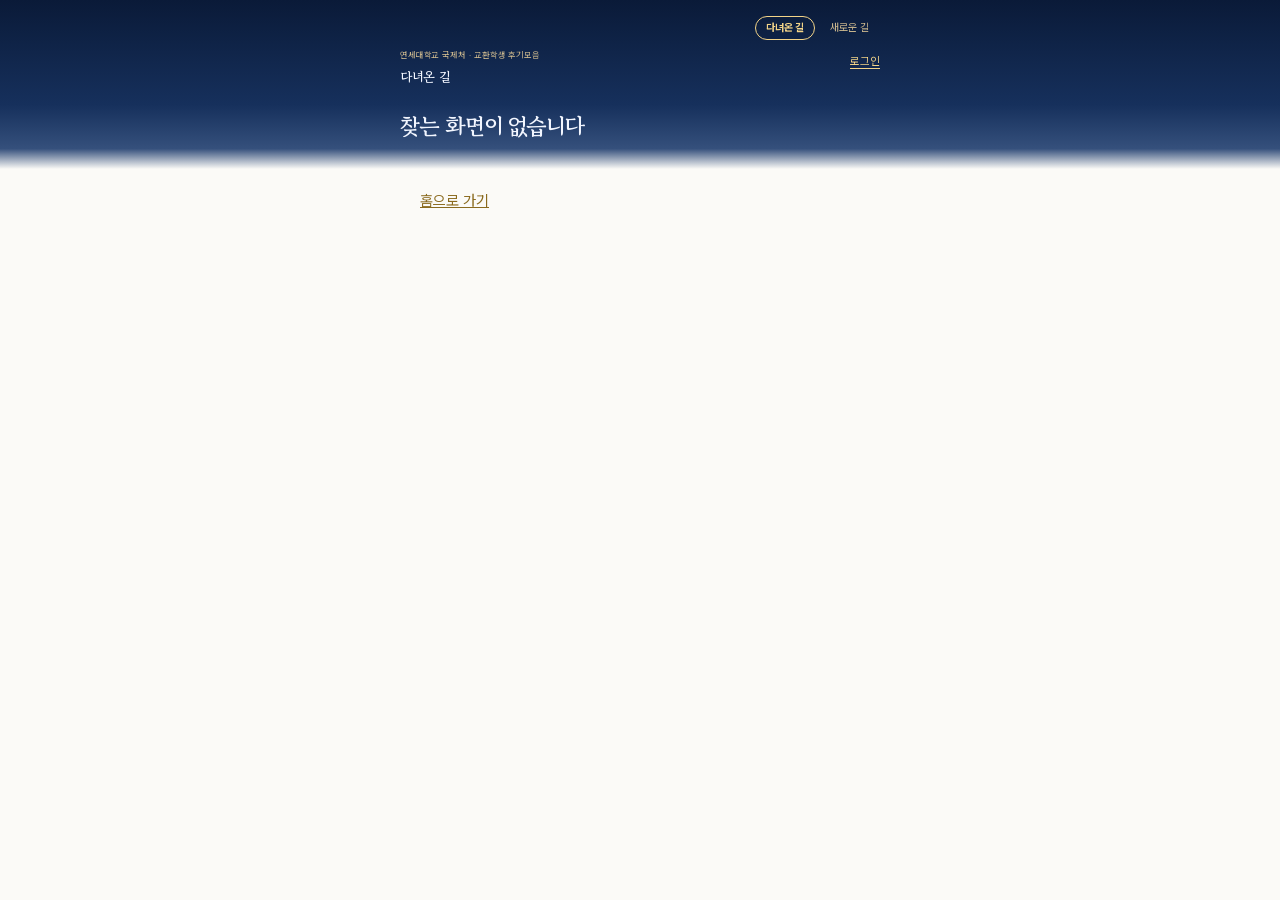
<file: reviews/index.html>
<!doctype html>
<html lang="ko">
  <head>
    <meta charset="utf-8" />
    <meta name="viewport" content="width=device-width, initial-scale=1" />
    <meta name="theme-color" content="#0A1A38" />
    <!-- 글꼴은 npm 패키지에서 온다(main.jsx 가 import 하고 Vite 가 woff2 까지 번들에
         넣는다). 바깥을 부르지 않으므로 학생의 접속 기록이 글꼴 서버로 가지 않는다.
         20261006: 여기 있던 <link href="./fonts/fonts.css"> 를 지웠다 — 같은 고운바탕을
         npm 과 자체 호스팅 두 곳에서 부르고 있었다(@font-face 190개 × 2, woff2 3.5MB 중복). -->
    <title>다녀온 길 · 연세대학교 국제처</title>
    <script type="module" crossorigin src="/reviews/assets/index-BJJRf7S7.js"></script>
    <link rel="stylesheet" crossorigin href="/reviews/assets/index-DB7XU8Qe.css">
  </head>
  <body>
    <div id="root"></div>
  </body>
</html>
</file>
<file: reviews/assets/index-DB7XU8Qe.css>
@font-face{font-family:Pretendard Variable;font-style:normal;font-display:swap;font-weight:45 920;src:url(/reviews/assets/PretendardVariable.subset.0-BHUkWNFR.woff2)format("woff2-variations");unicode-range:U+F9CA-FA0B,U+FF03-FF05,U+FF07,U+FF0A-FF0B,U+FF0D-FF19,U+FF1B,U+FF1D,U+FF20-FF5B,U+FF5D,U+FFE0-FFE3,U+FFE5-FFE6}@font-face{font-family:Pretendard Variable;font-style:normal;font-display:swap;font-weight:45 920;src:url(/reviews/assets/PretendardVariable.subset.1-C-__qv6_.woff2)format("woff2-variations");unicode-range:U+D723-D728,U+D72A-D733,U+D735-D748,U+D74A-D74F,U+D752-D753,U+D755-D757,U+D75A-D75F,U+D762-D764,U+D766-D768,U+D76A-D76B,U+D76D-D76F,U+D771-D787,U+D789-D78B,U+D78D-D78F,U+D791-D797,U+D79A,U+D79C,U+D79E-D7A3,U+F900-F909,U+F90B-F92E}@font-face{font-family:Pretendard Variable;font-style:normal;font-display:swap;font-weight:45 920;src:url(/reviews/assets/PretendardVariable.subset.2-dCZkyKLw.woff2)format("woff2-variations");unicode-range:U+D679-D68B,U+D68E-D69E,U+D6A0,U+D6A2-D6A7,U+D6A9-D6C3,U+D6C6-D6C7,U+D6C9-D6CB,U+D6CD-D6D3,U+D6D5-D6D6,U+D6D8-D6E3,U+D6E5-D6E7,U+D6E9-D6FB,U+D6FD-D717,U+D719-D71F,U+D721-D722}@font-face{font-family:Pretendard Variable;font-style:normal;font-display:swap;font-weight:45 920;src:url(/reviews/assets/PretendardVariable.subset.3-Dqw33sf4.woff2)format("woff2-variations");unicode-range:U+D5BC-D5C7,U+D5CA-D5CB,U+D5CD-D5CF,U+D5D1-D5D7,U+D5D9-D5DA,U+D5DC,U+D5DE-D5E3,U+D5E6-D5E7,U+D5E9-D5EB,U+D5ED-D5F6,U+D5F8,U+D5FA-D5FF,U+D602-D603,U+D605-D607,U+D609-D60F,U+D612-D613,U+D616-D61B,U+D61D-D637,U+D63A-D63B,U+D63D-D63F,U+D641-D647,U+D64A-D64C,U+D64E-D653,U+D656-D657,U+D659-D65B,U+D65D-D666,U+D668,U+D66A-D678}@font-face{font-family:Pretendard Variable;font-style:normal;font-display:swap;font-weight:45 920;src:url(/reviews/assets/PretendardVariable.subset.4-Bvh2YGoc.woff2)format("woff2-variations");unicode-range:U+D507,U+D509-D50B,U+D50D-D513,U+D515-D53B,U+D53E-D53F,U+D541-D543,U+D545-D54C,U+D54E,U+D550,U+D552-D557,U+D55A-D55B,U+D55D-D55F,U+D561-D564,U+D566-D567,U+D56A,U+D56C,U+D56E-D573,U+D576-D577,U+D579-D583,U+D585-D586,U+D58A-D5A4,U+D5A6-D5BB}@font-face{font-family:Pretendard Variable;font-style:normal;font-display:swap;font-weight:45 920;src:url(/reviews/assets/PretendardVariable.subset.5-K_MNGNCe.woff2)format("woff2-variations");unicode-range:U+D464-D477,U+D47A-D47B,U+D47D-D47F,U+D481-D487,U+D489-D48A,U+D48C,U+D48E-D4E7,U+D4E9-D503,U+D505-D506}@font-face{font-family:Pretendard Variable;font-style:normal;font-display:swap;font-weight:45 920;src:url(/reviews/assets/PretendardVariable.subset.6-Bxhohlcm.woff2)format("woff2-variations");unicode-range:U+D3BF-D3C7,U+D3CA-D3CF,U+D3D1-D3EB,U+D3EE-D3EF,U+D3F1-D3F3,U+D3F5-D3FB,U+D3FD-D400,U+D402-D45B,U+D45D-D463}@font-face{font-family:Pretendard Variable;font-style:normal;font-display:swap;font-weight:45 920;src:url(/reviews/assets/PretendardVariable.subset.7-E2HaA55t.woff2)format("woff2-variations");unicode-range:U+D2FF,U+D302-D304,U+D306-D30B,U+D30F,U+D311-D313,U+D315-D31B,U+D31E,U+D322-D324,U+D326-D327,U+D32A-D32B,U+D32D-D32F,U+D331-D337,U+D339-D33C,U+D33E-D37B,U+D37E-D37F,U+D381-D383,U+D385-D38B,U+D38E-D390,U+D392-D397,U+D39A-D39B,U+D39D-D39F,U+D3A1-D3A7,U+D3A9-D3AA,U+D3AC,U+D3AE-D3B3,U+D3B5-D3B7,U+D3B9-D3BB,U+D3BD-D3BE}@font-face{font-family:Pretendard Variable;font-style:normal;font-display:swap;font-weight:45 920;src:url(/reviews/assets/PretendardVariable.subset.8-CRbJhhyA.woff2)format("woff2-variations");unicode-range:U+D257-D27F,U+D281-D29B,U+D29D-D29F,U+D2A1-D2AB,U+D2AD-D2B7,U+D2BA-D2BB,U+D2BD-D2BF,U+D2C1-D2C7,U+D2C9-D2EF,U+D2F2-D2F3,U+D2F5-D2F7,U+D2F9-D2FE}@font-face{font-family:Pretendard Variable;font-style:normal;font-display:swap;font-weight:45 920;src:url(/reviews/assets/PretendardVariable.subset.9-Btb3bmS6.woff2)format("woff2-variations");unicode-range:U+D1B4,U+D1B6-D1F3,U+D1F5-D22B,U+D22E-D22F,U+D231-D233,U+D235-D23B,U+D23D-D240,U+D242-D256}@font-face{font-family:Pretendard Variable;font-style:normal;font-display:swap;font-weight:45 920;src:url(/reviews/assets/PretendardVariable.subset.10-DzSWztS8.woff2)format("woff2-variations");unicode-range:U+D105-D12F,U+D132-D133,U+D135-D137,U+D139-D13F,U+D141-D142,U+D144,U+D146-D14B,U+D14E-D14F,U+D151-D153,U+D155-D15B,U+D15E-D187,U+D189-D19F,U+D1A2-D1A3,U+D1A5-D1A7,U+D1A9-D1AF,U+D1B2-D1B3}@font-face{font-family:Pretendard Variable;font-style:normal;font-display:swap;font-weight:45 920;src:url(/reviews/assets/PretendardVariable.subset.11-CqVmlKJn.woff2)format("woff2-variations");unicode-range:U+D04B-D04F,U+D051-D057,U+D059-D06B,U+D06D-D06F,U+D071-D073,U+D075-D07B,U+D07E-D0A3,U+D0A6-D0A7,U+D0A9-D0AB,U+D0AD-D0B3,U+D0B6,U+D0B8,U+D0BA-D0BF,U+D0C2-D0C3,U+D0C5-D0C7,U+D0C9-D0CF,U+D0D2,U+D0D6-D0DB,U+D0DE-D0DF,U+D0E1-D0E3,U+D0E5-D0EB,U+D0EE-D0F0,U+D0F2-D104}@font-face{font-family:Pretendard Variable;font-style:normal;font-display:swap;font-weight:45 920;src:url(/reviews/assets/PretendardVariable.subset.12-BHuZSgT0.woff2)format("woff2-variations");unicode-range:U+CFA2-CFC3,U+CFC5-CFDF,U+CFE2-CFE3,U+CFE5-CFE7,U+CFE9-CFF4,U+CFF6-CFFB,U+CFFD-CFFF,U+D001-D003,U+D005-D017,U+D019-D033,U+D036-D037,U+D039-D03B,U+D03D-D04A}@font-face{font-family:Pretendard Variable;font-style:normal;font-display:swap;font-weight:45 920;src:url(/reviews/assets/PretendardVariable.subset.13-C42mj_j2.woff2)format("woff2-variations");unicode-range:U+CEF0-CEF3,U+CEF6,U+CEF9-CEFF,U+CF01-CF03,U+CF05-CF07,U+CF09-CF0F,U+CF11-CF12,U+CF14-CF1B,U+CF1D-CF1F,U+CF21-CF2F,U+CF31-CF53,U+CF56-CF57,U+CF59-CF5B,U+CF5D-CF63,U+CF66,U+CF68,U+CF6A-CF6F,U+CF71-CF84,U+CF86-CF8B,U+CF8D-CFA1}@font-face{font-family:Pretendard Variable;font-style:normal;font-display:swap;font-weight:45 920;src:url(/reviews/assets/PretendardVariable.subset.14-Bl512uUX.woff2)format("woff2-variations");unicode-range:U+CE3C-CE57,U+CE5A-CE5B,U+CE5D-CE5F,U+CE61-CE67,U+CE6A,U+CE6C,U+CE6E-CE73,U+CE76-CE77,U+CE79-CE7B,U+CE7D-CE83,U+CE85-CE88,U+CE8A-CE8F,U+CE91-CE93,U+CE95-CE97,U+CE99-CE9F,U+CEA2,U+CEA4-CEAB,U+CEAD-CEE3,U+CEE6-CEE7,U+CEE9-CEEB,U+CEED-CEEF}@font-face{font-family:Pretendard Variable;font-style:normal;font-display:swap;font-weight:45 920;src:url(/reviews/assets/PretendardVariable.subset.15-D04iXIE3.woff2)format("woff2-variations");unicode-range:U+CD92-CD93,U+CD96-CD97,U+CD99-CD9B,U+CD9D-CDA3,U+CDA6-CDA8,U+CDAA-CDAF,U+CDB1-CDC3,U+CDC5-CDCB,U+CDCD-CDE7,U+CDE9-CE03,U+CE05-CE1F,U+CE22-CE34,U+CE36-CE3B}@font-face{font-family:Pretendard Variable;font-style:normal;font-display:swap;font-weight:45 920;src:url(/reviews/assets/PretendardVariable.subset.16-BQUnS2GX.woff2)format("woff2-variations");unicode-range:U+CCEF-CD07,U+CD0A-CD0B,U+CD0D-CD1A,U+CD1C,U+CD1E-CD2B,U+CD2D-CD5B,U+CD5D-CD77,U+CD79-CD91}@font-face{font-family:Pretendard Variable;font-style:normal;font-display:swap;font-weight:45 920;src:url(/reviews/assets/PretendardVariable.subset.17-BfZSA-Xc.woff2)format("woff2-variations");unicode-range:U+CC3F-CC43,U+CC46-CC47,U+CC49-CC4B,U+CC4D-CC53,U+CC55-CC58,U+CC5A-CC5F,U+CC61-CC97,U+CC9A-CC9B,U+CC9D-CC9F,U+CCA1-CCA7,U+CCAA,U+CCAC,U+CCAE-CCB3,U+CCB6-CCB7,U+CCB9-CCBB,U+CCBD-CCCF,U+CCD1-CCE3,U+CCE5-CCEE}@font-face{font-family:Pretendard Variable;font-style:normal;font-display:swap;font-weight:45 920;src:url(/reviews/assets/PretendardVariable.subset.18-CwAxMC3C.woff2)format("woff2-variations");unicode-range:U+CB91-CBD3,U+CBD5-CBE3,U+CBE5-CC0B,U+CC0E-CC0F,U+CC11-CC13,U+CC15-CC1B,U+CC1D-CC20,U+CC23-CC27,U+CC2A-CC2B,U+CC2D,U+CC2F,U+CC31-CC37,U+CC3A,U+CC3C}@font-face{font-family:Pretendard Variable;font-style:normal;font-display:swap;font-weight:45 920;src:url(/reviews/assets/PretendardVariable.subset.19-CJu4Zcdo.woff2)format("woff2-variations");unicode-range:U+CAF4-CB47,U+CB4A-CB90}@font-face{font-family:Pretendard Variable;font-style:normal;font-display:swap;font-weight:45 920;src:url(/reviews/assets/PretendardVariable.subset.20-Ig1-z3n5.woff2)format("woff2-variations");unicode-range:U+CA4A-CA4B,U+CA4E-CA4F,U+CA51-CA53,U+CA55-CA5B,U+CA5D-CA60,U+CA62-CA83,U+CA85-CABB,U+CABE-CABF,U+CAC1-CAC3,U+CAC5-CACB,U+CACD-CAD0,U+CAD2,U+CAD4-CAD8,U+CADA-CAF3}@font-face{font-family:Pretendard Variable;font-style:normal;font-display:swap;font-weight:45 920;src:url(/reviews/assets/PretendardVariable.subset.21-yKPEdLXC.woff2)format("woff2-variations");unicode-range:U+C996-C997,U+C99A-C99C,U+C99E-C9BF,U+C9C2-C9C3,U+C9C5-C9C7,U+C9C9-C9CF,U+C9D2,U+C9D4,U+C9D7-C9D8,U+C9DB,U+C9DE-C9DF,U+C9E1-C9E3,U+C9E5-C9E6,U+C9E8-C9EB,U+C9EE-C9F0,U+C9F2-C9F7,U+C9F9-CA0B,U+CA0D-CA28,U+CA2A-CA49}@font-face{font-family:Pretendard Variable;font-style:normal;font-display:swap;font-weight:45 920;src:url(/reviews/assets/PretendardVariable.subset.22-CSqxKoOs.woff2)format("woff2-variations");unicode-range:U+C8E9-C8F4,U+C8F6-C8FB,U+C8FE-C8FF,U+C901-C903,U+C905-C90B,U+C90E-C910,U+C912-C917,U+C919-C92B,U+C92D-C94F,U+C951-C953,U+C955-C96B,U+C96D-C973,U+C975-C987,U+C98A-C98B,U+C98D-C98F,U+C991-C995}@font-face{font-family:Pretendard Variable;font-style:normal;font-display:swap;font-weight:45 920;src:url(/reviews/assets/PretendardVariable.subset.23-DK80wi0t.woff2)format("woff2-variations");unicode-range:U+C841-C84B,U+C84D-C86F,U+C872-C873,U+C875-C877,U+C879-C87F,U+C882-C884,U+C887-C88A,U+C88D-C8C3,U+C8C5-C8DF,U+C8E1-C8E8}@font-face{font-family:Pretendard Variable;font-style:normal;font-display:swap;font-weight:45 920;src:url(/reviews/assets/PretendardVariable.subset.24-CmkE8Q8D.woff2)format("woff2-variations");unicode-range:U+C779-C77B,U+C77E-C782,U+C786,U+C78B,U+C78D,U+C78F,U+C792-C793,U+C795,U+C797,U+C799-C79F,U+C7A2,U+C7A7-C7AB,U+C7AE-C7BB,U+C7BD-C7C0,U+C7C2-C7C7,U+C7C9-C7DC,U+C7DE-C7FF,U+C802-C803,U+C805-C807,U+C809,U+C80B-C80F,U+C812,U+C814,U+C817-C81B,U+C81E-C81F,U+C821-C823,U+C825-C82E,U+C830-C837,U+C839-C83B,U+C83D-C840}@font-face{font-family:Pretendard Variable;font-style:normal;font-display:swap;font-weight:45 920;src:url(/reviews/assets/PretendardVariable.subset.25-CsoWBIZB.woff2)format("woff2-variations");unicode-range:U+C6BB-C6BF,U+C6C2,U+C6C4,U+C6C6-C6CB,U+C6CE-C6CF,U+C6D1-C6D3,U+C6D5-C6DB,U+C6DD-C6DF,U+C6E1-C6E7,U+C6E9-C6EB,U+C6ED-C6EF,U+C6F1-C6F8,U+C6FA-C703,U+C705-C707,U+C709-C70B,U+C70D-C716,U+C718,U+C71A-C71F,U+C722-C723,U+C725-C727,U+C729-C734,U+C736-C73B,U+C73E-C73F,U+C741-C743,U+C745-C74B,U+C74E-C750,U+C752-C757,U+C759-C773,U+C776-C777}@font-face{font-family:Pretendard Variable;font-style:normal;font-display:swap;font-weight:45 920;src:url(/reviews/assets/PretendardVariable.subset.26-Sozl8dw8.woff2)format("woff2-variations");unicode-range:U+C5F5-C5FB,U+C5FE,U+C602-C605,U+C607,U+C609-C60F,U+C611-C61A,U+C61C-C623,U+C626-C627,U+C629-C62B,U+C62D,U+C62F-C632,U+C636,U+C638,U+C63A-C63F,U+C642-C643,U+C645-C647,U+C649-C652,U+C656-C65B,U+C65D-C65F,U+C661-C663,U+C665-C677,U+C679-C67B,U+C67D-C693,U+C696-C697,U+C699-C69B,U+C69D-C6A3,U+C6A6,U+C6A8,U+C6AA-C6AF,U+C6B2-C6B3,U+C6B5-C6B7,U+C6B9-C6BA}@font-face{font-family:Pretendard Variable;font-style:normal;font-display:swap;font-weight:45 920;src:url(/reviews/assets/PretendardVariable.subset.27-CT6nuW9L.woff2)format("woff2-variations");unicode-range:U+C517-C527,U+C52A-C52B,U+C52D-C52F,U+C531-C538,U+C53A,U+C53C,U+C53E-C543,U+C546-C547,U+C54B,U+C54D-C552,U+C556,U+C55A-C55B,U+C55D,U+C55F,U+C562-C563,U+C565-C567,U+C569-C56F,U+C572,U+C574,U+C576-C57B,U+C57E-C57F,U+C581-C583,U+C585-C586,U+C588-C58B,U+C58E,U+C590,U+C592-C596,U+C599-C5B3,U+C5B6-C5B7,U+C5BA,U+C5BE-C5C3,U+C5CA-C5CB,U+C5CD,U+C5CF,U+C5D2-C5D3,U+C5D5-C5D7,U+C5D9-C5DF,U+C5E1-C5E2,U+C5E4,U+C5E6-C5EB,U+C5EF,U+C5F1-C5F3}@font-face{font-family:Pretendard Variable;font-style:normal;font-display:swap;font-weight:45 920;src:url(/reviews/assets/PretendardVariable.subset.28-CpO0Y96p.woff2)format("woff2-variations");unicode-range:U+C475-C4EF,U+C4F2-C4F3,U+C4F5-C4F7,U+C4F9-C4FF,U+C502-C50B,U+C50D-C516}@font-face{font-family:Pretendard Variable;font-style:normal;font-display:swap;font-weight:45 920;src:url(/reviews/assets/PretendardVariable.subset.29-D6hjrUWm.woff2)format("woff2-variations");unicode-range:U+C3D0-C3D7,U+C3DA-C3DB,U+C3DD-C3DE,U+C3E1-C3EC,U+C3EE-C3F3,U+C3F5-C42B,U+C42D-C463,U+C466-C474}@font-face{font-family:Pretendard Variable;font-style:normal;font-display:swap;font-weight:45 920;src:url(/reviews/assets/PretendardVariable.subset.30-CWDM1c0J.woff2)format("woff2-variations");unicode-range:U+C32B-C367,U+C36A-C36B,U+C36D-C36F,U+C371-C377,U+C37A-C37B,U+C37E-C383,U+C385-C387,U+C389-C3CF}@font-face{font-family:Pretendard Variable;font-style:normal;font-display:swap;font-weight:45 920;src:url(/reviews/assets/PretendardVariable.subset.31-CdmyZ5mm.woff2)format("woff2-variations");unicode-range:U+C26A-C26B,U+C26D-C26F,U+C271-C273,U+C275-C27B,U+C27E-C287,U+C289-C28F,U+C291-C297,U+C299-C29A,U+C29C-C2A3,U+C2A5-C2A7,U+C2A9-C2AB,U+C2AD-C2B3,U+C2B6,U+C2B8,U+C2BA-C2BB,U+C2BD-C2DB,U+C2DE-C2DF,U+C2E1-C2E2,U+C2E5-C2EA,U+C2EE,U+C2F0,U+C2F2-C2F5,U+C2F7,U+C2FA-C2FB,U+C2FD-C2FF,U+C301-C307,U+C309-C30C,U+C30E-C312,U+C315-C323,U+C325-C328,U+C32A}@font-face{font-family:Pretendard Variable;font-style:normal;font-display:swap;font-weight:45 920;src:url(/reviews/assets/PretendardVariable.subset.32-CGnFWD2i.woff2)format("woff2-variations");unicode-range:U+C1BC-C1C3,U+C1C5-C1DF,U+C1E1-C1FB,U+C1FD-C203,U+C205-C20C,U+C20E,U+C210-C217,U+C21A-C21B,U+C21D-C21E,U+C221-C227,U+C229-C22A,U+C22C,U+C22E,U+C230,U+C233-C24F,U+C251-C257,U+C259-C269}@font-face{font-family:Pretendard Variable;font-style:normal;font-display:swap;font-weight:45 920;src:url(/reviews/assets/PretendardVariable.subset.33--0OT__YQ.woff2)format("woff2-variations");unicode-range:U+C101-C11B,U+C11F,U+C121-C123,U+C125-C12B,U+C12E,U+C132-C137,U+C13A-C13B,U+C13D-C13F,U+C141-C147,U+C14A,U+C14C-C153,U+C155-C157,U+C159-C15B,U+C15D-C166,U+C169-C16F,U+C171-C177,U+C179-C18B,U+C18E-C18F,U+C191-C193,U+C195-C19B,U+C19D-C19E,U+C1A0,U+C1A2-C1A4,U+C1A6-C1BB}@font-face{font-family:Pretendard Variable;font-style:normal;font-display:swap;font-weight:45 920;src:url(/reviews/assets/PretendardVariable.subset.34-CaCS33Md.woff2)format("woff2-variations");unicode-range:U+C049-C057,U+C059-C05B,U+C05D-C05F,U+C061-C067,U+C069-C08F,U+C091-C0AB,U+C0AE-C0AF,U+C0B1-C0B3,U+C0B5,U+C0B7-C0BB,U+C0BE,U+C0C2-C0C7,U+C0CA-C0CB,U+C0CD-C0CF,U+C0D1-C0D7,U+C0D9-C0DA,U+C0DC,U+C0DE-C0E3,U+C0E5-C0EB,U+C0ED-C0F3,U+C0F6,U+C0F8,U+C0FA-C0FF}@font-face{font-family:Pretendard Variable;font-style:normal;font-display:swap;font-weight:45 920;src:url(/reviews/assets/PretendardVariable.subset.35-DWFYRGLp.woff2)format("woff2-variations");unicode-range:U+BFA7-BFAF,U+BFB1-BFC4,U+BFC6-BFCB,U+BFCE-BFCF,U+BFD1-BFD3,U+BFD5-BFDB,U+BFDD-C048}@font-face{font-family:Pretendard Variable;font-style:normal;font-display:swap;font-weight:45 920;src:url(/reviews/assets/PretendardVariable.subset.36-Dn5IBRQB.woff2)format("woff2-variations");unicode-range:U+BF07,U+BF09-BF3F,U+BF41-BF4F,U+BF52-BF54,U+BF56-BFA6}@font-face{font-family:Pretendard Variable;font-style:normal;font-display:swap;font-weight:45 920;src:url(/reviews/assets/PretendardVariable.subset.37-BD6FyOtY.woff2)format("woff2-variations");unicode-range:U+BE56,U+BE58,U+BE5C-BE5F,U+BE62-BE63,U+BE65-BE67,U+BE69-BE74,U+BE76-BE7B,U+BE7E-BE7F,U+BE81-BE8E,U+BE90,U+BE92-BEA7,U+BEA9-BECF,U+BED2-BED3,U+BED5-BED6,U+BED9-BEE3,U+BEE6-BF06}@font-face{font-family:Pretendard Variable;font-style:normal;font-display:swap;font-weight:45 920;src:url(/reviews/assets/PretendardVariable.subset.38-D4hu443z.woff2)format("woff2-variations");unicode-range:U+BDB0-BDD3,U+BDD5-BDEF,U+BDF1-BE0B,U+BE0D-BE0F,U+BE11-BE13,U+BE15-BE43,U+BE46-BE47,U+BE49-BE4B,U+BE4D-BE53}@font-face{font-family:Pretendard Variable;font-style:normal;font-display:swap;font-weight:45 920;src:url(/reviews/assets/PretendardVariable.subset.39-B_7wfth9.woff2)format("woff2-variations");unicode-range:U+BD03,U+BD06,U+BD08,U+BD0A-BD0F,U+BD11-BD22,U+BD25-BD47,U+BD49-BD58,U+BD5A-BD7F,U+BD82-BD83,U+BD85-BD87,U+BD8A-BD8F,U+BD91-BD92,U+BD94,U+BD96-BD98,U+BD9A-BDAF}@font-face{font-family:Pretendard Variable;font-style:normal;font-display:swap;font-weight:45 920;src:url(/reviews/assets/PretendardVariable.subset.40-BDaOfdUe.woff2)format("woff2-variations");unicode-range:U+BC4E-BC83,U+BC86-BC87,U+BC89-BC8B,U+BC8D-BC93,U+BC96,U+BC98,U+BC9B-BC9F,U+BCA2-BCA3,U+BCA5-BCA7,U+BCA9-BCB2,U+BCB4-BCBB,U+BCBE-BCBF,U+BCC1-BCC3,U+BCC5-BCCC,U+BCCE-BCD0,U+BCD2-BCD4,U+BCD6-BCF3,U+BCF7,U+BCF9-BCFB,U+BCFD-BD02}@font-face{font-family:Pretendard Variable;font-style:normal;font-display:swap;font-weight:45 920;src:url(/reviews/assets/PretendardVariable.subset.41-BUACvzZC.woff2)format("woff2-variations");unicode-range:U+BB90-BBA3,U+BBA5-BBAB,U+BBAD-BBBF,U+BBC1-BBF7,U+BBFA-BBFB,U+BBFD-BBFE,U+BC01-BC07,U+BC09-BC0A,U+BC0E,U+BC10,U+BC12-BC13,U+BC17,U+BC19-BC1A,U+BC1E,U+BC20-BC23,U+BC26,U+BC28,U+BC2A-BC2C,U+BC2E-BC2F,U+BC32-BC33,U+BC35-BC37,U+BC39-BC3F,U+BC41-BC42,U+BC44,U+BC46-BC48,U+BC4A-BC4D}@font-face{font-family:Pretendard Variable;font-style:normal;font-display:swap;font-weight:45 920;src:url(/reviews/assets/PretendardVariable.subset.42-Dp-5mnyL.woff2)format("woff2-variations");unicode-range:U+BAE6-BAFB,U+BAFD-BB17,U+BB19-BB33,U+BB37,U+BB39-BB3A,U+BB3D-BB43,U+BB45-BB46,U+BB48,U+BB4A-BB4F,U+BB51-BB53,U+BB55-BB57,U+BB59-BB62,U+BB64-BB8F}@font-face{font-family:Pretendard Variable;font-style:normal;font-display:swap;font-weight:45 920;src:url(/reviews/assets/PretendardVariable.subset.43-DHdpry7N.woff2)format("woff2-variations");unicode-range:U+BA30-BA37,U+BA3A-BA3B,U+BA3D-BA3F,U+BA41-BA47,U+BA49-BA4A,U+BA4C,U+BA4E-BA53,U+BA56-BA57,U+BA59-BA5B,U+BA5D-BA63,U+BA65-BA66,U+BA68-BA6F,U+BA71-BA73,U+BA75-BA77,U+BA79-BA84,U+BA86,U+BA88-BAA7,U+BAAA,U+BAAD-BAAF,U+BAB1-BAB7,U+BABA,U+BABC,U+BABE-BAE5}@font-face{font-family:Pretendard Variable;font-style:normal;font-display:swap;font-weight:45 920;src:url(/reviews/assets/PretendardVariable.subset.44-qHopVhdd.woff2)format("woff2-variations");unicode-range:U+B96E-B973,U+B976-B977,U+B979-B97B,U+B97D-B983,U+B986,U+B988,U+B98A-B98D,U+B98F-B9AB,U+B9AE-B9AF,U+B9B1-B9B3,U+B9B5-B9BB,U+B9BE,U+B9C0,U+B9C2-B9C7,U+B9CA-B9CB,U+B9CD,U+B9D2-B9D7,U+B9DA,U+B9DC,U+B9DF-B9E0,U+B9E2,U+B9E6-B9E7,U+B9E9-B9F3,U+B9F6,U+B9F8,U+B9FB-BA2F}@font-face{font-family:Pretendard Variable;font-style:normal;font-display:swap;font-weight:45 920;src:url(/reviews/assets/PretendardVariable.subset.45-BniyRFfm.woff2)format("woff2-variations");unicode-range:U+B8BF-B8CB,U+B8CD-B8E0,U+B8E2-B8E7,U+B8EA-B8EB,U+B8ED-B8EF,U+B8F1-B8F7,U+B8FA,U+B8FC,U+B8FE-B903,U+B905-B917,U+B919-B91F,U+B921-B93B,U+B93D-B957,U+B95A-B95B,U+B95D-B95F,U+B961-B967,U+B969-B96C}@font-face{font-family:Pretendard Variable;font-style:normal;font-display:swap;font-weight:45 920;src:url(/reviews/assets/PretendardVariable.subset.46-BMRq7xC-.woff2)format("woff2-variations");unicode-range:U+B80D-B80F,U+B811-B817,U+B81A,U+B81C-B823,U+B826-B827,U+B829-B82B,U+B82D-B833,U+B836,U+B83A-B83F,U+B841-B85B,U+B85E-B85F,U+B861-B863,U+B865-B86B,U+B86E,U+B870,U+B872-B8AF,U+B8B1-B8BE}@font-face{font-family:Pretendard Variable;font-style:normal;font-display:swap;font-weight:45 920;src:url(/reviews/assets/PretendardVariable.subset.47-B-cWO2pw.woff2)format("woff2-variations");unicode-range:U+B74D-B75F,U+B761-B763,U+B765-B774,U+B776-B77B,U+B77E-B77F,U+B781-B783,U+B785-B78B,U+B78E,U+B792-B796,U+B79A-B79B,U+B79D-B7A7,U+B7AA,U+B7AE-B7B3,U+B7B6-B7C8,U+B7CA-B7EB,U+B7EE-B7EF,U+B7F1-B7F3,U+B7F5-B7FB,U+B7FE,U+B802-B806,U+B80A-B80B}@font-face{font-family:Pretendard Variable;font-style:normal;font-display:swap;font-weight:45 920;src:url(/reviews/assets/PretendardVariable.subset.48-Ct-fWrPO.woff2)format("woff2-variations");unicode-range:U+B6A7-B6AA,U+B6AC-B6B0,U+B6B2-B6EF,U+B6F1-B727,U+B72A-B72B,U+B72D-B72E,U+B731-B737,U+B739-B73A,U+B73C-B743,U+B745-B74C}@font-face{font-family:Pretendard Variable;font-style:normal;font-display:swap;font-weight:45 920;src:url(/reviews/assets/PretendardVariable.subset.49-BblQVys9.woff2)format("woff2-variations");unicode-range:U+B605-B60F,U+B612-B617,U+B619-B624,U+B626-B69B,U+B69E-B6A3,U+B6A5-B6A6}@font-face{font-family:Pretendard Variable;font-style:normal;font-display:swap;font-weight:45 920;src:url(/reviews/assets/PretendardVariable.subset.50-C8IyFH7L.woff2)format("woff2-variations");unicode-range:U+B55F,U+B562-B583,U+B585-B59F,U+B5A2-B5A3,U+B5A5-B5A7,U+B5A9-B5B2,U+B5B5-B5BA,U+B5BD-B604}@font-face{font-family:Pretendard Variable;font-style:normal;font-display:swap;font-weight:45 920;src:url(/reviews/assets/PretendardVariable.subset.51-Bxd0gTAs.woff2)format("woff2-variations");unicode-range:U+B4A5-B4B6,U+B4B8-B4BF,U+B4C1-B4C7,U+B4C9-B4DB,U+B4DE-B4DF,U+B4E1-B4E2,U+B4E5-B4EB,U+B4EE,U+B4F0,U+B4F2-B513,U+B516-B517,U+B519-B51A,U+B51D-B523,U+B526,U+B528,U+B52B-B52F,U+B532-B533,U+B535-B537,U+B539-B53F,U+B541-B544,U+B546-B54B,U+B54D-B54F,U+B551-B55B,U+B55D-B55E}@font-face{font-family:Pretendard Variable;font-style:normal;font-display:swap;font-weight:45 920;src:url(/reviews/assets/PretendardVariable.subset.52-CNgqKOOJ.woff2)format("woff2-variations");unicode-range:U+B3F8-B3FB,U+B3FD-B40F,U+B411-B417,U+B419-B41B,U+B41D-B41F,U+B421-B427,U+B42A-B42B,U+B42D-B44F,U+B452-B453,U+B455-B457,U+B459-B45F,U+B462-B464,U+B466-B46B,U+B46D-B47F,U+B481-B4A3}@font-face{font-family:Pretendard Variable;font-style:normal;font-display:swap;font-weight:45 920;src:url(/reviews/assets/PretendardVariable.subset.53-BSRnyb-u.woff2)format("woff2-variations");unicode-range:U+B342-B353,U+B356-B357,U+B359-B35B,U+B35D-B35E,U+B360-B363,U+B366,U+B368,U+B36A-B36D,U+B36F,U+B372-B373,U+B375-B377,U+B379-B37F,U+B381-B382,U+B384,U+B386-B38B,U+B38D-B3C3,U+B3C6-B3C7,U+B3C9-B3CA,U+B3CD-B3D3,U+B3D6,U+B3D8,U+B3DA-B3F7}@font-face{font-family:Pretendard Variable;font-style:normal;font-display:swap;font-weight:45 920;src:url(/reviews/assets/PretendardVariable.subset.54-Dt2-cQkx.woff2)format("woff2-variations");unicode-range:U+B27C-B283,U+B285-B28F,U+B292-B293,U+B295-B297,U+B29A-B29F,U+B2A1-B2A4,U+B2A7-B2A9,U+B2AB,U+B2AD-B2C7,U+B2CA-B2CB,U+B2CD-B2CF,U+B2D1-B2D7,U+B2DA,U+B2DC,U+B2DE-B2E3,U+B2E7,U+B2E9-B2EA,U+B2EF-B2F3,U+B2F6,U+B2F8,U+B2FA-B2FB,U+B2FD-B2FE,U+B302-B303,U+B305-B307,U+B309-B30F,U+B312,U+B316-B31B,U+B31D-B341}@font-face{font-family:Pretendard Variable;font-style:normal;font-display:swap;font-weight:45 920;src:url(/reviews/assets/PretendardVariable.subset.55-jFgflYjX.woff2)format("woff2-variations");unicode-range:U+B1D6-B1E7,U+B1E9-B1FC,U+B1FE-B203,U+B206-B207,U+B209-B20B,U+B20D-B213,U+B216-B21F,U+B221-B257,U+B259-B273,U+B275-B27B}@font-face{font-family:Pretendard Variable;font-style:normal;font-display:swap;font-weight:45 920;src:url(/reviews/assets/PretendardVariable.subset.56-BwZdvJZQ.woff2)format("woff2-variations");unicode-range:U+B120-B122,U+B126-B127,U+B129-B12B,U+B12D-B133,U+B136,U+B138,U+B13A-B13F,U+B142-B143,U+B145-B14F,U+B151-B153,U+B156-B157,U+B159-B177,U+B17A-B17B,U+B17D-B17F,U+B181-B187,U+B189-B18C,U+B18E-B191,U+B195-B1A7,U+B1A9-B1CB,U+B1CD-B1D5}@font-face{font-family:Pretendard Variable;font-style:normal;font-display:swap;font-weight:45 920;src:url(/reviews/assets/PretendardVariable.subset.57-BwFDg-Fs.woff2)format("woff2-variations");unicode-range:U+B05F-B07B,U+B07E-B07F,U+B081-B083,U+B085-B08B,U+B08D-B097,U+B09B,U+B09D-B09F,U+B0A2-B0A7,U+B0AA,U+B0B0,U+B0B2,U+B0B6-B0B7,U+B0B9-B0BB,U+B0BD-B0C3,U+B0C6-B0C7,U+B0CA-B0CF,U+B0D1-B0DF,U+B0E1-B0E4,U+B0E6-B107,U+B10A-B10B,U+B10D-B10F,U+B111-B112,U+B114-B117,U+B119-B11A,U+B11C-B11F}@font-face{font-family:Pretendard Variable;font-style:normal;font-display:swap;font-weight:45 920;src:url(/reviews/assets/PretendardVariable.subset.58-DlucQts_.woff2)format("woff2-variations");unicode-range:U+AFAC-AFB7,U+AFBA-AFBB,U+AFBD-AFBF,U+AFC1-AFC6,U+AFCA-AFCC,U+AFCE-AFD3,U+AFD5-AFE7,U+AFE9-AFEF,U+AFF1-B00B,U+B00D-B00F,U+B011-B013,U+B015-B01B,U+B01D-B027,U+B029-B043,U+B045-B047,U+B049,U+B04B,U+B04D-B052,U+B055-B056,U+B058-B05C,U+B05E}@font-face{font-family:Pretendard Variable;font-style:normal;font-display:swap;font-weight:45 920;src:url(/reviews/assets/PretendardVariable.subset.59-CMkWjhdo.woff2)format("woff2-variations");unicode-range:U+AF03-AF07,U+AF09-AF2B,U+AF2E-AF33,U+AF35-AF3B,U+AF3E-AF40,U+AF44-AF47,U+AF4A-AF5C,U+AF5E-AF63,U+AF65-AF7F,U+AF81-AFAB}@font-face{font-family:Pretendard Variable;font-style:normal;font-display:swap;font-weight:45 920;src:url(/reviews/assets/PretendardVariable.subset.60-CeHezjjf.woff2)format("woff2-variations");unicode-range:U+AE56-AE5B,U+AE5E-AE60,U+AE62-AE64,U+AE66-AE67,U+AE69-AE6B,U+AE6D-AE83,U+AE85-AEBB,U+AEBF,U+AEC1-AEC3,U+AEC5-AECB,U+AECE,U+AED0,U+AED2-AED7,U+AED9-AEF3,U+AEF5-AF02}@font-face{font-family:Pretendard Variable;font-style:normal;font-display:swap;font-weight:45 920;src:url(/reviews/assets/PretendardVariable.subset.61-PUuTnod4.woff2)format("woff2-variations");unicode-range:U+AD9C-ADA3,U+ADA5-ADBF,U+ADC1-ADC3,U+ADC5-ADC7,U+ADC9-ADD2,U+ADD4-ADDB,U+ADDD-ADDF,U+ADE1-ADE3,U+ADE5-ADF7,U+ADFA-ADFB,U+ADFD-ADFF,U+AE02-AE07,U+AE0A,U+AE0C,U+AE0E-AE13,U+AE15-AE2F,U+AE31-AE33,U+AE35-AE37,U+AE39-AE3F,U+AE42,U+AE44,U+AE46-AE49,U+AE4B,U+AE4F,U+AE51-AE53,U+AE55}@font-face{font-family:Pretendard Variable;font-style:normal;font-display:swap;font-weight:45 920;src:url(/reviews/assets/PretendardVariable.subset.62-DGSAWCfb.woff2)format("woff2-variations");unicode-range:U+ACE2-ACE3,U+ACE5-ACE6,U+ACE9-ACEF,U+ACF2,U+ACF4,U+ACF7-ACFB,U+ACFE-ACFF,U+AD01-AD03,U+AD05-AD0B,U+AD0D-AD10,U+AD12-AD1B,U+AD1D-AD33,U+AD35-AD48,U+AD4A-AD4F,U+AD51-AD6B,U+AD6E-AD6F,U+AD71-AD72,U+AD77-AD7C,U+AD7E,U+AD80,U+AD82-AD87,U+AD89-AD8B,U+AD8D-AD8F,U+AD91-AD9B}@font-face{font-family:Pretendard Variable;font-style:normal;font-display:swap;font-weight:45 920;src:url(/reviews/assets/PretendardVariable.subset.63-B35xsm4O.woff2)format("woff2-variations");unicode-range:U+AC25-AC2C,U+AC2E,U+AC30,U+AC32-AC37,U+AC39-AC3F,U+AC41-AC4C,U+AC4E-AC6F,U+AC72-AC73,U+AC75-AC76,U+AC79-AC7F,U+AC82,U+AC84-AC88,U+AC8A-AC8B,U+AC8D-AC8F,U+AC91-AC93,U+AC95-AC9B,U+AC9D-AC9E,U+ACA1-ACA7,U+ACAB,U+ACAD-ACAF,U+ACB1-ACB7,U+ACBA-ACBB,U+ACBE-ACC0,U+ACC2-ACC3,U+ACC5-ACDF}@font-face{font-family:Pretendard Variable;font-style:normal;font-display:swap;font-weight:45 920;src:url(/reviews/assets/PretendardVariable.subset.64-CTbrgYF9.woff2)format("woff2-variations");unicode-range:U+99DF,U+99ED,U+99F1,U+99FF,U+9A01,U+9A08,U+9A0E-9A0F,U+9A19,U+9A2B,U+9A30,U+9A36-9A37,U+9A40,U+9A43,U+9A45,U+9A4D,U+9A55,U+9A57,U+9A5A-9A5B,U+9A5F,U+9A62,U+9A65,U+9A69-9A6A,U+9AA8,U+9AB8,U+9AD3,U+9AE5,U+9AEE,U+9B1A,U+9B27,U+9B2A,U+9B31,U+9B3C,U+9B41-9B45,U+9B4F,U+9B54,U+9B5A,U+9B6F,U+9B8E,U+9B91,U+9B9F,U+9BAB,U+9BAE,U+9BC9,U+9BD6,U+9BE4,U+9BE8,U+9C0D,U+9C10,U+9C12,U+9C15,U+9C25,U+9C32,U+9C3B,U+9C47,U+9C49,U+9C57,U+9CE5,U+9CE7,U+9CE9,U+9CF3-9CF4,U+9CF6,U+9D09,U+9D1B,U+9D26,U+9D28,U+9D3B,U+9D51,U+9D5D,U+9D60-9D61,U+9D6C,U+9D72,U+9DA9,U+9DAF,U+9DB4,U+9DC4,U+9DD7,U+9DF2,U+9DF8-9DFA,U+9E1A,U+9E1E,U+9E75,U+9E79,U+9E7D,U+9E7F,U+9E92-9E93,U+9E97,U+9E9D,U+9E9F,U+9EA5,U+9EB4-9EB5,U+9EBB,U+9EBE,U+9EC3,U+9ECD-9ECE,U+9ED4,U+9ED8,U+9EDB-9EDC,U+9EDE,U+9EE8,U+9EF4,U+9F07-9F08,U+9F0E,U+9F13,U+9F20,U+9F3B,U+9F4A-9F4B,U+9F4E,U+9F52,U+9F5F,U+9F61,U+9F67,U+9F6A,U+9F6C,U+9F77,U+9F8D,U+9F90,U+9F95,U+9F9C,U+AC02-AC03,U+AC05-AC06,U+AC09-AC0F,U+AC17-AC18,U+AC1B,U+AC1E-AC1F,U+AC21-AC23}@font-face{font-family:Pretendard Variable;font-style:normal;font-display:swap;font-weight:45 920;src:url(/reviews/assets/PretendardVariable.subset.65-B66rjuyf.woff2)format("woff2-variations");unicode-range:U+338C-339C,U+339F-33A0,U+33A2-33CB,U+33CF-33D0,U+33D3,U+33D6,U+33D8,U+33DB-33DD,U+4E01,U+4E03,U+4E07-4E08,U+4E11,U+4E14-4E15,U+4E18-4E19,U+4E1E,U+4E32,U+4E38-4E39,U+4E42-4E43,U+4E45,U+4E4D-4E4F,U+4E56,U+4E58-4E59,U+4E5D-4E5E,U+4E6B,U+4E6D,U+4E73,U+4E76-4E77,U+4E7E,U+4E82,U+4E86,U+4E88,U+4E8E,U+4E90-4E92,U+4E94-4E95,U+4E98,U+4E9B,U+4E9E,U+4EA1-4EA2,U+4EA4-4EA6,U+4EA8,U+4EAB,U+4EAD-4EAE,U+4EB6,U+4EC0-4EC1,U+4EC4,U+4EC7,U+4ECB,U+4ECD,U+4ED4-4ED5,U+4ED7-4ED9,U+4EDD,U+4EDF,U+4EE4,U+4EF0,U+4EF2,U+4EF6-4EF7,U+4EFB,U+4F01,U+4F09,U+4F0B,U+4F0D-4F11,U+4F2F,U+4F34,U+4F36,U+4F38,U+4F3A,U+4F3C-4F3D}@font-face{font-family:Pretendard Variable;font-style:normal;font-display:swap;font-weight:45 920;src:url(/reviews/assets/PretendardVariable.subset.66-C3HqaDeY.woff2)format("woff2-variations");unicode-range:U+3136,U+3138,U+313A-3140,U+3143-3144,U+3150,U+3152,U+3154-3156,U+3158-315B,U+315D-315F,U+3162,U+3164-318C,U+318E,U+3200-321B,U+3231,U+3239,U+3251-325A,U+3260-327B,U+327E-327F,U+328A-3290,U+3294,U+329E,U+32A5,U+3380-3384,U+3388-338B}@font-face{font-family:Pretendard Variable;font-style:normal;font-display:swap;font-weight:45 920;src:url(/reviews/assets/PretendardVariable.subset.67-BmuXdlDy.woff2)format("woff2-variations");unicode-range:U+2F7D,U+2F7F-2F8B,U+2F8E-2F90,U+2F92-2F97,U+2F99-2FA0,U+2FA2-2FA3,U+2FA5-2FA9,U+2FAC-2FB1,U+2FB3-2FBC,U+2FC1-2FCA,U+2FCD-2FD4,U+3003,U+3012-3019,U+301C,U+301E-3020,U+3036,U+3041,U+3043,U+3045,U+3047,U+3049,U+304E,U+3050,U+3052,U+3056,U+305A,U+305C,U+305E,U+3062,U+3065,U+306C,U+3070-307D,U+3080,U+3085,U+3087,U+308E,U+3090-3091,U+30A1,U+30A5,U+30A9,U+30AE,U+30B1-30B2,U+30B4,U+30B6,U+30BC-30BE,U+30C2,U+30C5,U+30CC,U+30D2,U+30D4,U+30D8-30DD,U+30E4,U+30E6,U+30E8,U+30EE,U+30F0-30F2,U+30F4-30F6,U+3133,U+3135}@font-face{font-family:Pretendard Variable;font-style:normal;font-display:swap;font-weight:45 920;src:url(/reviews/assets/PretendardVariable.subset.68-DS9B48d0.woff2)format("woff2-variations");unicode-range:U+2541-254B,U+25A4-25A9,U+25B1,U+25B5,U+25B9,U+25BF,U+25C1,U+25C3,U+25C9-25CA,U+25CC,U+25CE,U+25D0-25D1,U+25E6,U+25EF,U+260F,U+261D,U+261F,U+262F,U+2660,U+2664,U+2667-2669,U+266D,U+266F,U+2716,U+271A,U+273D,U+2756,U+2776-277F,U+278A-2793,U+2963,U+2965,U+2AC5-2AC6,U+2ACB-2ACC,U+2F00,U+2F04,U+2F06,U+2F08,U+2F0A-2F0B,U+2F11-2F12,U+2F14,U+2F17-2F18,U+2F1C-2F1D,U+2F1F-2F20,U+2F23-2F26,U+2F28-2F29,U+2F2B,U+2F2D,U+2F2F-2F32,U+2F38,U+2F3C-2F40,U+2F42-2F4C,U+2F4F-2F52,U+2F54-2F58,U+2F5A-2F66,U+2F69-2F70,U+2F72-2F76,U+2F78,U+2F7A-2F7C}@font-face{font-family:Pretendard Variable;font-style:normal;font-display:swap;font-weight:45 920;src:url(/reviews/assets/PretendardVariable.subset.69-YT16ymcp.woff2)format("woff2-variations");unicode-range:U+2479-2487,U+249C-24D1,U+24D3-24D7,U+24D9-24E9,U+24EB-24F4,U+2500-2501,U+2503,U+250C-2513,U+2515-2516,U+2518-2540}@font-face{font-family:Pretendard Variable;font-style:normal;font-display:swap;font-weight:45 920;src:url(/reviews/assets/PretendardVariable.subset.70-BUXiAGMT.woff2)format("woff2-variations");unicode-range:U+215B-215E,U+2162-2169,U+2170-2179,U+2195-2199,U+21B0-21B4,U+21BC,U+21C0,U+21C4-21C5,U+21CD,U+21CF-21D4,U+21E0-21E3,U+21E6-21E9,U+2200,U+2202-2203,U+2206-2209,U+220B-220C,U+220F,U+2211,U+2213,U+221A,U+221D-2220,U+2222,U+2225-2227,U+2229-222C,U+222E,U+2234-2237,U+223D,U+2243,U+2245,U+2248,U+2250-2253,U+225A,U+2260-2262,U+2264-2267,U+226A-226B,U+226E-2273,U+2276-2277,U+2279-227B,U+2280-2287,U+228A-228B,U+2295-2297,U+22A3-22A5,U+22BB-22BC,U+22CE-22CF,U+22DA-22DB,U+22EE-22EF,U+2306,U+2312,U+2314,U+2467-2478}@font-face{font-family:Pretendard Variable;font-style:normal;font-display:swap;font-weight:45 920;src:url(/reviews/assets/PretendardVariable.subset.71-DuPZj8us.woff2)format("woff2-variations");unicode-range:U+81-82,U+84,U+A2-A5,U+A7-A8,U+AA,U+AC,U+B1-B3,U+B6,U+B8-BA,U+BC-BE,U+C0,U+C2,U+C6-CB,U+CE-D0,U+D4,U+D8-D9,U+DB-DC,U+DE-DF,U+E6,U+EB,U+EE-F0,U+F4,U+F7-F9,U+FB,U+FE-FF,U+111,U+126-127,U+132-133,U+138,U+13F-142,U+149-14B,U+152-153,U+166-167,U+2BC,U+2C7,U+2D0,U+2D8-2D9,U+2DB-2DD,U+391-394,U+396-3A1,U+3A3-3A9,U+3B2-3B6,U+3B8,U+3BC,U+3BE-3C1,U+3C3-3C9,U+2010,U+2015-2016,U+2018-2019,U+201B,U+201F-2021,U+2025,U+2030,U+2033-2036,U+203C,U+203E,U+2042,U+2074,U+207A-207F,U+2081-2084,U+2109,U+2113,U+2116,U+2121,U+2126,U+212B,U+2153-2154}@font-face{font-family:Pretendard Variable;font-style:normal;font-display:swap;font-weight:45 920;src:url(/reviews/assets/PretendardVariable.subset.72-pYYGrEQR.woff2)format("woff2-variations");unicode-range:U+E8,U+2DA,U+2160,U+2194,U+3054,U+3058,U+306D,U+3086,U+308D,U+30AC,U+30BB,U+30C4,U+30CD-30CE,U+30E2,U+3132,U+3146,U+3149,U+339D,U+4E3B,U+4F0A,U+4FDD,U+4FE1,U+5409,U+540C,U+5834,U+592A-592B,U+5B9A,U+5DDE,U+5E0C,U+5E73,U+5F0F,U+60F3,U+653F,U+661F,U+662F,U+667A,U+683C,U+6B4C,U+6C11,U+767C,U+76EE,U+76F4,U+77F3,U+79D1,U+7A7A,U+7B2C,U+7D22,U+8207,U+8A00,U+8A71,U+9280,U+9580,U+958B,U+96C6,U+9762,U+98DF,U+9ED1,U+AC2D,U+ADC8,U+ADD3,U+AF48,U+B014,U+B134-B135,U+B158,U+B2AA,U+B35F,U+B6A4,U+B9CF,U+BB63,U+BD23,U+BE91,U+C29B,U+C3F4,U+C42C,U+C55C,U+C573,U+C58F,U+C78C,U+C7DD,U+C8F5,U+CAD1,U+CC48,U+CF10,U+CF20,U+D03C,U+D07D,U+D2A0,U+D30E,U+D38D,U+D3A8,U+D3C8,U+D5E5,U+D5F9,U+D6E4,U+F90A,U+FF02,U+FF1C}@font-face{font-family:Pretendard Variable;font-style:normal;font-display:swap;font-weight:45 920;src:url(/reviews/assets/PretendardVariable.subset.73-DMrK970F.woff2)format("woff2-variations");unicode-range:U+3B1,U+2466,U+25A1,U+25A3,U+261C,U+3008-3009,U+305B,U+305D,U+3069,U+30A7,U+30BA,U+30CF,U+30EF,U+3151,U+3157,U+4E4B,U+4E5F,U+4E8C,U+4ECA,U+4ED6,U+4F5B,U+50CF,U+5149,U+5165,U+5171,U+5229,U+529B,U+5316,U+539F,U+53F2,U+571F,U+5728,U+58EB,U+591C,U+5B78,U+5C11,U+5C55,U+5DDD,U+5E02,U+5FB7,U+60C5,U+610F,U+611F,U+6625,U+66F8,U+6797,U+679C,U+682A,U+6D2A,U+706B,U+7406,U+767B,U+76F8,U+77E5,U+7ACB,U+898B,U+8A69,U+8DEF,U+8FD1,U+901A,U+90E8,U+91CD,U+975E,U+AE14,U+AE6C,U+AEC0,U+AFC7,U+AFC9,U+B01C,U+B028,U+B308,U+B311,U+B314,U+B31C,U+B524,U+B560,U+B764,U+B920,U+B9E3,U+BD48,U+BE7D,U+C0DB,U+C231,U+C270,U+C2E3,U+C37D,U+C3ED,U+C530,U+C6A5,U+C6DC,U+C7A4,U+C954,U+C974,U+D000,U+D565,U+D667,U+D6C5,U+D79D,U+FF1E}@font-face{font-family:Pretendard Variable;font-style:normal;font-display:swap;font-weight:45 920;src:url(/reviews/assets/PretendardVariable.subset.74-D4tQnymK.woff2)format("woff2-variations");unicode-range:U+131,U+2032,U+2465,U+2642,U+3048,U+3051,U+3083-3084,U+308F,U+30C0,U+30D1,U+30D3,U+30D6,U+30DF,U+30E7,U+3153,U+4E16,U+4E8B,U+4EE5,U+5206,U+52A0,U+52D5,U+53E4,U+53EF,U+54C1,U+57CE,U+597D,U+5B8C,U+5EA6,U+5F8C,U+5F97,U+6210,U+6240,U+624B,U+6728,U+6BD4,U+7236,U+7269,U+7279,U+738B,U+7528,U+7530,U+767E,U+798F,U+8005,U+8A18,U+90FD,U+91CC,U+9577,U+9593,U+98A8,U+AC20,U+ACF6,U+AD90,U+AF5D,U+AF80,U+AFCD,U+AFF0,U+B0A1,U+B0B5,U+B1FD,U+B2FC,U+B380,U+B51B,U+B584,U+B5B3,U+B8FD,U+B93C,U+B9F4,U+BB44,U+BC08,U+BC27,U+BC49,U+BE55,U+BE64,U+BFB0,U+BFC5,U+C178,U+C21F,U+C314,U+C4F1,U+C58D,U+C664,U+C698,U+C6A7,U+C6C1,U+C9ED,U+CAC0,U+CACC,U+CAD9,U+CCB5,U+CDCC,U+D0E4,U+D143,U+D320,U+D330,U+D54D,U+FF06,U+FF1F,U+FF5E}@font-face{font-family:Pretendard Variable;font-style:normal;font-display:swap;font-weight:45 920;src:url(/reviews/assets/PretendardVariable.subset.75-CxKdrRNf.woff2)format("woff2-variations");unicode-range:U+B4,U+20A9,U+20AC,U+2190,U+24D8,U+2502,U+2514,U+2592,U+25C7-25C8,U+2663,U+3060,U+3064,U+3081,U+3088,U+30A3,U+30A6,U+30AA,U+30B5,U+30C7,U+30CA-30CB,U+30D0,U+30E3,U+30E5,U+339E,U+4E09,U+4EAC,U+4F5C,U+5167-5168,U+516C,U+51FA,U+5408,U+540D,U+591A,U+5B57,U+6211,U+65B9,U+660E,U+6642,U+6700,U+6B63,U+6E2F,U+7063,U+7532,U+793E,U+81EA,U+8272,U+82B1,U+897F,U+8ECA,U+91CE,U+AC38,U+AD76,U+AE84,U+AECC,U+B07D,U+B0B1,U+B215,U+B2A0,U+B310,U+B3D7,U+B52A,U+B618,U+B775,U+B797,U+BCD5,U+BD59,U+BE80,U+BEA8,U+BED1,U+BEE4-BEE5,U+C060,U+C2EF,U+C329,U+C3DC,U+C597,U+C5BD,U+C5E5,U+C69C,U+C9D6,U+CA29,U+CA5C,U+CA84,U+CC39,U+CC3B,U+CE89,U+CEE5,U+CF65,U+CF85,U+D058,U+D145,U+D22D,U+D325,U+D37D,U+D3AD,U+D769,U+FF0C}@font-face{font-family:Pretendard Variable;font-style:normal;font-display:swap;font-weight:45 920;src:url(/reviews/assets/PretendardVariable.subset.76-DhPm2b_q.woff2)format("woff2-variations");unicode-range:U+2161,U+2228,U+2299,U+2464,U+2517,U+2640,U+3042,U+304A,U+3053,U+3061,U+307F,U+3082,U+308C,U+3092,U+30A8,U+30AB,U+30AD,U+30B0,U+30B3,U+30B7,U+30C1,U+30C6,U+30C9,U+30D5,U+30D7,U+30DE,U+30E0-30E1,U+30EC-30ED,U+4E0B,U+4E0D,U+4EE3,U+53F0,U+548C,U+5B89,U+5BB6,U+5C0F,U+611B,U+6771,U+6AA2,U+6BCD,U+6C34,U+6CD5,U+6D77,U+767D,U+795E,U+8ECD,U+9999,U+9AD8,U+AC07,U+AC1A,U+AC40,U+AD0C,U+AD88,U+ADA4,U+AE01,U+AE65,U+AEBD,U+AEC4,U+AFE8,U+B139,U+B205,U+B383,U+B38C,U+B42C,U+B461,U+B55C,U+B78F,U+B8FB,U+B9F7,U+BAFC,U+BC99,U+BED8,U+BFCD,U+C0BF,U+C0F9,U+C167,U+C204,U+C20F,U+C22F,U+C258,U+C298,U+C2BC,U+C388,U+C501,U+C50C,U+C5B9,U+C5CE,U+C641,U+C648,U+C73D,U+CA50,U+CA61,U+CC4C,U+CEAC,U+D0D4,U+D5F7,U+D6D7,U+FF1A}@font-face{font-family:Pretendard Variable;font-style:normal;font-display:swap;font-weight:45 920;src:url(/reviews/assets/PretendardVariable.subset.77-DwaxqOC8.woff2)format("woff2-variations");unicode-range:U+2103,U+2463,U+25C6,U+25CB,U+266C,U+3001,U+300A,U+3046,U+304C-304D,U+304F,U+3055,U+3059,U+3063,U+3066-3068,U+306F,U+3089,U+30B8,U+30BF,U+314F,U+4E0A,U+570B,U+5730,U+5916,U+5929,U+5C71,U+5E74,U+5FC3,U+601D,U+6027,U+63D0,U+6709,U+6734,U+751F,U+7684,U+82F1,U+9053,U+91D1,U+97F3,U+AC2F,U+AC4D,U+ADC4,U+ADE4,U+AE41,U+AE4D-AE4E,U+AED1,U+AFB9,U+B0E0,U+B299,U+B365,U+B46C,U+B480,U+B4C8,U+B7B4,U+B819,U+B918,U+BAAB,U+BAB9,U+BE8F,U+BED7,U+C0EC,U+C19F,U+C1A5,U+C3D9,U+C464,U+C53D,U+C553,U+C570,U+C5CC,U+C633,U+C6A4,U+C7A3,U+C7A6,U+C886,U+C9D9-C9DA,U+C9EC,U+CA0C,U+CC21,U+CD1B,U+CD78,U+CDC4,U+CEF8,U+CFE4,U+D0A5,U+D0B5,U+D0EC,U+D15D,U+D188,U+D23C,U+D2AC,U+D729,U+D79B,U+FF01,U+FF08-FF09,U+FF5C}@font-face{font-family:Pretendard Variable;font-style:normal;font-display:swap;font-weight:45 920;src:url(/reviews/assets/PretendardVariable.subset.78-DhqRbBzT.woff2)format("woff2-variations");unicode-range:U+2039-203A,U+223C,U+25B3,U+25B7,U+25BD,U+25CF,U+266A,U+3002,U+300B,U+304B,U+3057,U+305F,U+306A-306B,U+307E,U+308A-308B,U+3093,U+30A2,U+30AF,U+30B9,U+30C3,U+30C8,U+30E9-30EB,U+33A1,U+4E00,U+524D,U+5357,U+5B50,U+7121,U+884C,U+9751,U+AC94,U+AEBE,U+AECD,U+AF08,U+AF41,U+AF49,U+B010,U+B053,U+B109,U+B11B,U+B128,U+B154,U+B291,U+B2E6,U+B301,U+B385,U+B525,U+B5B4,U+B729,U+B72F,U+B738,U+B7FF,U+B837,U+B975,U+BA67,U+BB47,U+BC1F,U+BD90,U+BFD4,U+C27C,U+C324,U+C379,U+C3E0,U+C465,U+C53B,U+C58C,U+C610,U+C653,U+C6CD,U+C813,U+C82F,U+C999,U+C9E0,U+CAC4,U+CAD3,U+CBD4,U+CC10,U+CC22,U+CCB8,U+CCBC,U+CDA5,U+CE84,U+CEA3,U+CF67,U+CFE1,U+D241,U+D30D,U+D31C,U+D391,U+D401,U+D479,U+D5C9,U+D5DB,U+D649,U+D6D4}@font-face{font-family:Pretendard Variable;font-style:normal;font-display:swap;font-weight:45 920;src:url(/reviews/assets/PretendardVariable.subset.79-XpoyPP38.woff2)format("woff2-variations");unicode-range:U+B0,U+E9,U+2193,U+2462,U+260E,U+261E,U+300E-300F,U+3044,U+30A4,U+30FB-30FC,U+314D,U+5973,U+6545,U+6708,U+7537,U+AC89,U+AC9C,U+ACC1,U+AD04,U+AD75,U+AD7D,U+AE45,U+AE61,U+AF42,U+B0AB,U+B0AF,U+B0B3,U+B12C,U+B194,U+B1A8,U+B220,U+B258,U+B284,U+B2FF,U+B315,U+B371,U+B3D4-B3D5,U+B460,U+B527,U+B534,U+B810,U+B818,U+B98E,U+BA55,U+BBAC,U+BC0B,U+BC40,U+BCA1,U+BCCD,U+BD93,U+BE54,U+BE5A,U+BF08,U+BF50,U+BF55,U+BFDC,U+C0C0,U+C0D0,U+C0F4,U+C100,U+C11E,U+C170,U+C20D,U+C274,U+C290,U+C308,U+C369,U+C539,U+C587,U+C5FF,U+C6EC,U+C70C,U+C7AD,U+C7C8,U+C83C,U+C881,U+CB48,U+CC60,U+CE69,U+CE6B,U+CE75,U+CF04,U+CF08,U+CF55,U+CF70,U+CFFC,U+D0B7,U+D1A8,U+D2C8,U+D384,U+D47C,U+D48B,U+D5DD,U+D5E8,U+D720,U+D759,U+F981}@font-face{font-family:Pretendard Variable;font-style:normal;font-display:swap;font-weight:45 920;src:url(/reviews/assets/PretendardVariable.subset.80-DsV9Qp_h.woff2)format("woff2-variations");unicode-range:U+E0,U+E2,U+395,U+3B7,U+3BA,U+2460-2461,U+25A0,U+3010-3011,U+306E,U+30F3,U+314A,U+314C,U+5927,U+65B0,U+7E41,U+97D3,U+9AD4,U+AD49,U+AE0B,U+AE0D,U+AE43,U+AE5D,U+AECF,U+AF3C,U+AF64,U+AFD4,U+B080,U+B084,U+B0C5,U+B10C,U+B1E8,U+B2AC,U+B36E,U+B451,U+B515,U+B540,U+B561,U+B6AB,U+B6B1,U+B72C,U+B730,U+B744,U+B800,U+B8EC,U+B8F0,U+B904,U+B968,U+B96D,U+B987,U+B9D9,U+BB36,U+BB49,U+BC2D,U+BC43,U+BCF6,U+BD89,U+BE57,U+BE61,U+BED4,U+C090,U+C130,U+C148,U+C19C,U+C2F9,U+C36C,U+C37C,U+C384,U+C3DF,U+C575,U+C584,U+C660,U+C719,U+C816,U+CA4D,U+CA54,U+CABC,U+CB49,U+CC14,U+CFF5,U+D004,U+D038,U+D0B4,U+D0D3,U+D0E0,U+D0ED,U+D131,U+D1B0,U+D31F,U+D33D,U+D3A0,U+D3AB,U+D514,U+D584,U+D6A1,U+D6CC,U+D749,U+D760,U+D799}@font-face{font-family:Pretendard Variable;font-style:normal;font-display:swap;font-weight:45 920;src:url(/reviews/assets/PretendardVariable.subset.81-BZzF9Hb3.woff2)format("woff2-variations");unicode-range:U+24,U+60,U+3B9,U+3BB,U+3BD,U+2191,U+2606,U+300C-300D,U+3131,U+3134,U+3139,U+3141-3142,U+3148,U+3161,U+3163,U+321C,U+4EBA,U+5317,U+AC31,U+AC77,U+AC9F,U+ACB9,U+ACF0-ACF1,U+ACFD,U+AD73,U+AF3D,U+B00C,U+B04A,U+B057,U+B0C4,U+B188,U+B1CC,U+B214,U+B2DB,U+B2EE,U+B304,U+B4ED,U+B518,U+B5BC,U+B625,U+B69C-B69D,U+B7AC,U+B801,U+B86C,U+B959,U+B95C,U+B985,U+BA48,U+BB58,U+BC0C,U+BC38,U+BC85,U+BC9A,U+BF40,U+C068,U+C0BD,U+C0CC,U+C12F,U+C149,U+C1E0,U+C22B,U+C22D,U+C250,U+C2FC,U+C300,U+C313,U+C370,U+C3D8,U+C557,U+C580,U+C5E3,U+C62E,U+C634,U+C6F0,U+C74D,U+C783,U+C78E,U+C796,U+C7BC,U+C92C,U+CA4C,U+CC1C,U+CC54,U+CC59,U+CE04,U+CF30,U+CFC4,U+D140,U+D321,U+D38C,U+D399,U+D54F,U+D587,U+D5D0,U+D6E8,U+D770}@font-face{font-family:Pretendard Variable;font-style:normal;font-display:swap;font-weight:45 920;src:url(/reviews/assets/PretendardVariable.subset.82-BgAHe30u.woff2)format("woff2-variations");unicode-range:U+D7,U+EA,U+FC,U+2192,U+25BC,U+3000,U+3137,U+3145,U+315C,U+7F8E,U+AC13,U+AC71,U+AC90,U+ACB8,U+ACE7,U+AD7F,U+AE50,U+AEF4,U+AF34,U+AFBC,U+B048,U+B09A,U+B0AD,U+B0BC,U+B113,U+B125,U+B141,U+B20C,U+B2D9,U+B2ED,U+B367,U+B369,U+B374,U+B3CB,U+B4EC,U+B611,U+B760,U+B81B,U+B834,U+B8B0,U+B8E1,U+B989,U+B9D1,U+B9E1,U+B9FA,U+BA4D,U+BA78,U+BB35,U+BB54,U+BBF9,U+BC11,U+BCB3,U+BD05,U+BD95,U+BDD4,U+BE10,U+BED0,U+BF51,U+C0D8,U+C232,U+C2B7,U+C2EB,U+C378,U+C500,U+C52C,U+C549,U+C568,U+C598,U+C5C9,U+C61B,U+C639,U+C67C,U+C717,U+C78A,U+C80A,U+C90C-C90D,U+C950,U+C9E7,U+CBE4,U+CCA9,U+CCE4,U+CDB0,U+CE78,U+CE94,U+CE98,U+CF8C,U+D018,U+D034,U+D0F1,U+D1B1,U+D280,U+D2F8,U+D338,U+D380,U+D3B4,U+D610,U+D69F,U+D6FC,U+D758}@font-face{font-family:Pretendard Variable;font-style:normal;font-display:swap;font-weight:45 920;src:url(/reviews/assets/PretendardVariable.subset.83-DF-zBLLe.woff2)format("woff2-variations");unicode-range:U+E7,U+2022,U+203B,U+25C0,U+2605,U+2661,U+3147,U+318D,U+672C,U+8A9E,U+ACAA,U+ACBC,U+AD1C,U+AE4A,U+AE5C,U+B044,U+B054,U+B0C8-B0C9,U+B2A6,U+B2D0,U+B35C,U+B364,U+B428,U+B454,U+B465,U+B4B7,U+B4E3,U+B51C,U+B5A1,U+B784,U+B790,U+B7AB,U+B7F4,U+B82C,U+B835,U+B8E9,U+B8F8,U+B9D8,U+B9F9,U+BA5C,U+BA64,U+BABD,U+BB18,U+BB3B,U+BBFF,U+BC0D,U+BC45,U+BC97,U+BCBC,U+BE45,U+BE75,U+BE7C,U+BFCC,U+C0B6,U+C0F7,U+C14B,U+C2B4,U+C30D,U+C4F8,U+C5BB,U+C5D1,U+C5E0,U+C5EE,U+C5FD,U+C606,U+C6C5,U+C6E0,U+C708,U+C81D,U+C820,U+C824,U+C878,U+C918,U+C96C,U+C9E4,U+C9F1,U+CC2E,U+CD09,U+CEA1,U+CEF5,U+CEF7,U+CF64,U+CF69,U+CFE8,U+D035,U+D0AC,U+D230,U+D234,U+D2F4,U+D31D,U+D575,U+D578,U+D608,U+D614,U+D718,U+D751,U+D761,U+D78C,U+D790}@font-face{font-family:Pretendard Variable;font-style:normal;font-display:swap;font-weight:45 920;src:url(/reviews/assets/PretendardVariable.subset.84-Brb8EsYQ.woff2)format("woff2-variations");unicode-range:U+2665,U+3160,U+4E2D,U+6587,U+65E5,U+AC12,U+AC14,U+AC16,U+AC81,U+AD34,U+ADE0,U+AE54,U+AEBC,U+AF2C,U+AFC0,U+AFC8,U+B04C,U+B08C,U+B099,U+B0A9,U+B0AC,U+B0AE,U+B0B8,U+B123,U+B179,U+B2E5,U+B2F7,U+B4C0,U+B531,U+B538,U+B545,U+B550,U+B5A8,U+B6F0,U+B728,U+B73B,U+B7AD,U+B7ED,U+B809,U+B864,U+B86D,U+B871,U+B9BF,U+B9F5,U+BA40,U+BA4B,U+BA58,U+BA87,U+BAAC,U+BBC0,U+BC16,U+BC34,U+BD07,U+BD99,U+BE59,U+BFD0,U+C058,U+C0E4,U+C0F5,U+C12D,U+C139,U+C228,U+C529,U+C5C7,U+C635,U+C637,U+C735,U+C77D,U+C787,U+C789,U+C8C4,U+C989,U+C98C,U+C9D0,U+C9D3,U+CC0C,U+CC99,U+CD0C,U+CD2C,U+CD98,U+CDA4,U+CE59,U+CE60,U+CE6D,U+CEA0,U+D0D0-D0D1,U+D0D5,U+D14D,U+D1A4,U+D29C,U+D2F1,U+D301,U+D39C,U+D3BC,U+D4E8,U+D540,U+D5EC,U+D640,U+D750}@font-face{font-family:Pretendard Variable;font-style:normal;font-display:swap;font-weight:45 920;src:url(/reviews/assets/PretendardVariable.subset.85-Byo_x2hf.woff2)format("woff2-variations");unicode-range:U+5E,U+25B2,U+25B6,U+314E,U+AC24,U+ACE1,U+ACE4,U+AE68,U+AF2D,U+B0D0,U+B0E5,U+B150,U+B155,U+B193,U+B2C9,U+B2DD,U+B3C8,U+B3FC,U+B410,U+B458,U+B4DD,U+B5A0,U+B5A4,U+B5BB,U+B7B5,U+B838,U+B840,U+B86F,U+B8F9,U+B960,U+B9E5,U+BAB8,U+BB50,U+BC1D,U+BC24-BC25,U+BCA8,U+BCBD,U+BD04,U+BD10,U+BD24,U+BE48,U+BE5B,U+BE68,U+C05C,U+C12C,U+C140,U+C15C,U+C168,U+C194,U+C219,U+C27D,U+C2A8,U+C2F1,U+C2F8,U+C368,U+C554-C555,U+C559,U+C564,U+C5D8,U+C5FC,U+C625,U+C65C,U+C6B1,U+C728,U+C794,U+C84C,U+C88C,U+C8E0,U+C8FD,U+C998,U+C9DD,U+CC0D,U+CC30,U+CEEC,U+CF13,U+CF1C,U+CF5C,U+D050,U+D07C,U+D0A8,U+D134,U+D138,U+D154,U+D1F4,U+D2BC,U+D329,U+D32C,U+D3D0,U+D3F4,U+D3FC,U+D56B,U+D5CC,U+D600-D601,U+D639,U+D6C8,U+D754,U+D765}@font-face{font-family:Pretendard Variable;font-style:normal;font-display:swap;font-weight:45 920;src:url(/reviews/assets/PretendardVariable.subset.86-XG7lTN_6.woff2)format("woff2-variations");unicode-range:U+3C-3D,U+2026,U+24D2,U+314B,U+AC11,U+ACF3,U+AD74,U+AD81,U+ADF9,U+AE34,U+AF43,U+AFB8,U+B05D,U+B07C,U+B110,U+B118,U+B17C,U+B180,U+B18D,U+B192,U+B2CC,U+B355,U+B378,U+B4A4,U+B4EF,U+B78D,U+B799,U+B7A9,U+B7FD,U+B807,U+B80C,U+B839,U+B9B4,U+B9DB,U+BA3C,U+BAB0,U+BBA4,U+BC94,U+BE4C,U+C154,U+C1C4,U+C26C,U+C2AC,U+C2ED,U+C4F4,U+C55E,U+C561,U+C571,U+C5B5,U+C5C4,U+C654-C655,U+C695,U+C6E8,U+C6F9,U+C724,U+C751,U+C775,U+C7A0,U+C7C1,U+C874,U+C880,U+C9D5,U+C9F8,U+CABD,U+CC29,U+CC2C,U+CCA8,U+CCAB,U+CCD0,U+CE21,U+CE35,U+CE7C,U+CE90,U+CEE8,U+CEF4,U+CFE0,U+D070,U+D0B9,U+D0C1,U+D0C4,U+D0C8,U+D15C,U+D1A1,U+D2C0,U+D300,U+D314,U+D3ED,U+D478,U+D480,U+D48D,U+D508,U+D53D,U+D5E4,U+D611,U+D61C,U+D68D,U+D6A8,U+D798}@font-face{font-family:Pretendard Variable;font-style:normal;font-display:swap;font-weight:45 920;src:url(/reviews/assets/PretendardVariable.subset.87-Lzui2vbK.woff2)format("woff2-variations");unicode-range:U+23,U+25,U+5F,U+A9,U+AC08,U+AC78,U+ACA8,U+ACAC,U+ACE8,U+AD70,U+ADC0,U+ADDC,U+B137,U+B140,U+B208,U+B290,U+B2F5,U+B3C5,U+B3CC,U+B420,U+B429,U+B529,U+B530,U+B77D,U+B79C,U+B7A8,U+B7C9,U+B7F0,U+B7FC,U+B828,U+B860,U+B9AD,U+B9C1,U+B9C9,U+B9DD-B9DE,U+B9E8,U+BA38-BA39,U+BABB,U+BC00,U+BC8C,U+BCA0,U+BCA4,U+BCD1,U+BCFC,U+BD09,U+BDF0,U+BE60,U+C0AD,U+C0B4,U+C0BC,U+C190,U+C1FC,U+C220,U+C288,U+C2B9,U+C2F6,U+C528,U+C545,U+C558,U+C5BC,U+C5D4,U+C600,U+C644,U+C6C0,U+C6C3,U+C721,U+C798,U+C7A1,U+C811,U+C838,U+C871,U+C904,U+C990,U+C9DC,U+CC38,U+CC44,U+CCA0,U+CD1D,U+CD95,U+CDA9,U+CE5C,U+CF00,U+CF58,U+D150,U+D22C,U+D305,U+D328,U+D37C,U+D3F0,U+D551,U+D5A5,U+D5C8,U+D5D8,U+D63C,U+D64D,U+D669,U+D734,U+D76C}@font-face{font-family:Pretendard Variable;font-style:normal;font-display:swap;font-weight:45 920;src:url(/reviews/assets/PretendardVariable.subset.88-CqX6JSgh.woff2)format("woff2-variations");unicode-range:U+26,U+2B,U+3E,U+40,U+7E,U+AC01,U+AC19,U+AC1D,U+ACA0,U+ACA9,U+ACB0,U+AD8C,U+AE09,U+AE38,U+AE40,U+AED8,U+B09C,U+B0A0,U+B108,U+B204,U+B298,U+B2D8,U+B2EB-B2EC,U+B2F4,U+B313,U+B358,U+B450,U+B4E0,U+B54C,U+B610,U+B780,U+B78C,U+B791,U+B8E8,U+B958,U+B974,U+B984,U+B9B0,U+B9BC-B9BD,U+B9CE,U+BA70,U+BBFC,U+BC0F,U+BC15,U+BC1B,U+BC31,U+BC95,U+BCC0,U+BCC4,U+BD81,U+BD88,U+C0C8,U+C11D,U+C13C,U+C158,U+C18D,U+C1A1,U+C21C,U+C4F0,U+C54A,U+C560,U+C5B8,U+C5C8,U+C5F4,U+C628,U+C62C,U+C678,U+C6CC,U+C808,U+C810,U+C885,U+C88B,U+C900,U+C988,U+C99D,U+C9C8,U+CC3D-CC3E,U+CC45,U+CD08,U+CE20,U+CEE4,U+D074,U+D0A4,U+D0DD,U+D2B9,U+D3B8,U+D3C9,U+D488,U+D544,U+D559,U+D56D,U+D588,U+D615,U+D648,U+D655,U+D658,U+D65C}@font-face{font-family:Pretendard Variable;font-style:normal;font-display:swap;font-weight:45 920;src:url(/reviews/assets/PretendardVariable.subset.89-DOzqWPpX.woff2)format("woff2-variations");unicode-range:U+D,U+7C,U+AC10,U+AC15,U+AC74,U+AC80,U+AC83,U+ACC4,U+AD11,U+AD50,U+AD6D,U+ADFC,U+AE00,U+AE08,U+AE4C,U+B0A8,U+B124,U+B144,U+B178,U+B274,U+B2A5,U+B2E8,U+B2F9,U+B354,U+B370,U+B418,U+B41C,U+B4F1,U+B514,U+B798,U+B808,U+B824-B825,U+B8CC,U+B978,U+B9D0,U+B9E4,U+BAA9,U+BB3C,U+BC18,U+BC1C,U+BC30,U+BC84,U+BCF5,U+BCF8,U+BD84,U+BE0C,U+BE14,U+C0B0,U+C0C9,U+C0DD,U+C124,U+C2DD,U+C2E4,U+C2EC,U+C54C,U+C57C-C57D,U+C591,U+C5C5-C5C6,U+C5ED,U+C608,U+C640,U+C6B8,U+C6D4,U+C784,U+C7AC,U+C800-C801,U+C9C1,U+C9D1,U+CC28,U+CC98,U+CC9C,U+CCAD,U+CD5C,U+CD94,U+CD9C,U+CDE8,U+CE68,U+CF54,U+D0DC,U+D14C,U+D1A0,U+D1B5,U+D2F0,U+D30C,U+D310,U+D398,U+D45C,U+D50C,U+D53C,U+D560,U+D568,U+D589,U+D604,U+D6C4,U+D788}@font-face{font-family:Pretendard Variable;font-style:normal;font-display:swap;font-weight:45 920;src:url(/reviews/assets/PretendardVariable.subset.90-BF7RiZjm.woff2)format("woff2-variations");unicode-range:U+AC04,U+AC1C,U+AC70,U+AC8C,U+ACBD,U+ACF5,U+ACFC,U+AD00,U+AD6C,U+ADF8,U+B098,U+B0B4,U+B294,U+B2C8,U+B300,U+B3C4,U+B3D9,U+B4DC,U+B4E4,U+B77C,U+B7EC,U+B85D,U+B97C,U+B9C8,U+B9CC,U+BA54,U+BA74,U+BA85,U+BAA8,U+BB34,U+BB38,U+BBF8,U+BC14,U+BC29,U+BC88,U+BCF4,U+BD80,U+BE44,U+C0C1,U+C11C,U+C120,U+C131,U+C138,U+C18C,U+C218,U+C2B5,U+C2E0,U+C544,U+C548,U+C5B4,U+C5D0,U+C5EC,U+C5F0,U+C601,U+C624,U+C694,U+C6A9,U+C6B0,U+C6B4,U+C6D0,U+C704,U+C720,U+C73C,U+C740,U+C744,U+C74C,U+C758,U+C77C,U+C785,U+C788,U+C790-C791,U+C7A5,U+C804,U+C815,U+C81C,U+C870,U+C8FC,U+C911,U+C9C4,U+CCB4,U+CE58,U+CE74,U+D06C,U+D0C0,U+D130,U+D2B8,U+D3EC,U+D504,U+D55C,U+D569,U+D574,U+D638,U+D654,U+D68C}@font-face{font-family:Pretendard Variable;font-style:normal;font-display:swap;font-weight:45 920;src:url(/reviews/assets/PretendardVariable.subset.91-Csm0YNoH.woff2)format("woff2-variations");unicode-range:U+20-22,U+27-2A,U+2C-39,U+3A-3B,U+3F,U+41-4E,U+4F-5D,U+61-7B,U+7D,U+A0-A1,U+AB,U+AD-AE,U+B7,U+BB,U+BF,U+2013-2014,U+201C-201D,U+2122,U+AC00,U+ACE0,U+AE30,U+B2E4,U+B85C,U+B9AC,U+C0AC,U+C2A4,U+C2DC,U+C774,U+C778,U+C9C0,U+D558}@font-face{font-family:Gowun Batang;font-style:normal;font-display:swap;font-weight:400;src:url(/reviews/assets/gowun-batang-0-400-normal-rNJGtWCR.woff2)format("woff2"),url(/reviews/assets/gowun-batang-0-400-normal-R1TtSYwf.woff)format("woff");unicode-range:U+F9CA-FA0B,U+FF03-FF05,U+FF07,U+FF0A-FF0B,U+FF0D-FF19,U+FF1B,U+FF1D,U+FF20-FF5B,U+FF5D,U+FFE0-FFE3,U+FFE5-FFE6}@font-face{font-family:Gowun Batang;font-style:normal;font-display:swap;font-weight:400;src:url(/reviews/assets/gowun-batang-2-400-normal-Dru3oRpZ.woff2)format("woff2"),url(/reviews/assets/gowun-batang-2-400-normal-YH-RFKsm.woff)format("woff");unicode-range:U+D723-D728,U+D72A-D733,U+D735-D748,U+D74A-D74F,U+D752-D753,U+D755-D757,U+D75A-D75F,U+D762-D764,U+D766-D768,U+D76A-D76B,U+D76D-D76F,U+D771-D787,U+D789-D78B,U+D78D-D78F,U+D791-D797,U+D79A,U+D79C,U+D79E-D7A3,U+F900-F909,U+F90B-F92E}@font-face{font-family:Gowun Batang;font-style:normal;font-display:swap;font-weight:400;src:url(/reviews/assets/gowun-batang-3-400-normal-D-ANGMku.woff2)format("woff2"),url(/reviews/assets/gowun-batang-3-400-normal-vLfjukCE.woff)format("woff");unicode-range:U+D679-D68B,U+D68E-D69E,U+D6A0,U+D6A2-D6A7,U+D6A9-D6C3,U+D6C6-D6C7,U+D6C9-D6CB,U+D6CD-D6D3,U+D6D5-D6D6,U+D6D8-D6E3,U+D6E5-D6E7,U+D6E9-D6FB,U+D6FD-D717,U+D719-D71F,U+D721-D722}@font-face{font-family:Gowun Batang;font-style:normal;font-display:swap;font-weight:400;src:url(/reviews/assets/gowun-batang-4-400-normal-jKIaV9wZ.woff2)format("woff2"),url(/reviews/assets/gowun-batang-4-400-normal-B9gdr7Bl.woff)format("woff");unicode-range:U+D5BC-D5C7,U+D5CA-D5CB,U+D5CD-D5CF,U+D5D1-D5D7,U+D5D9-D5DA,U+D5DC,U+D5DE-D5E3,U+D5E6-D5E7,U+D5E9-D5EB,U+D5ED-D5F6,U+D5F8,U+D5FA-D5FF,U+D602-D603,U+D605-D607,U+D609-D60F,U+D612-D613,U+D616-D61B,U+D61D-D637,U+D63A-D63B,U+D63D-D63F,U+D641-D647,U+D64A-D64C,U+D64E-D653,U+D656-D657,U+D659-D65B,U+D65D-D666,U+D668,U+D66A-D678}@font-face{font-family:Gowun Batang;font-style:normal;font-display:swap;font-weight:400;src:url(/reviews/assets/gowun-batang-5-400-normal-Bryv4uQM.woff2)format("woff2"),url(/reviews/assets/gowun-batang-5-400-normal-qnyhyrWE.woff)format("woff");unicode-range:U+D507,U+D509-D50B,U+D50D-D513,U+D515-D53B,U+D53E-D53F,U+D541-D543,U+D545-D54C,U+D54E,U+D550,U+D552-D557,U+D55A-D55B,U+D55D-D55F,U+D561-D564,U+D566-D567,U+D56A,U+D56C,U+D56E-D573,U+D576-D577,U+D579-D583,U+D585-D586,U+D58A-D5A4,U+D5A6-D5BB}@font-face{font-family:Gowun Batang;font-style:normal;font-display:swap;font-weight:400;src:url(/reviews/assets/gowun-batang-6-400-normal-Dd-1LOkx.woff2)format("woff2"),url(/reviews/assets/gowun-batang-6-400-normal-CDF__vad.woff)format("woff");unicode-range:U+D464-D477,U+D47A-D47B,U+D47D-D47F,U+D481-D487,U+D489-D48A,U+D48C,U+D48E-D4E7,U+D4E9-D503,U+D505-D506}@font-face{font-family:Gowun Batang;font-style:normal;font-display:swap;font-weight:400;src:url(/reviews/assets/gowun-batang-7-400-normal-CjB-GoMf.woff2)format("woff2"),url(/reviews/assets/gowun-batang-7-400-normal-mi1ft5OB.woff)format("woff");unicode-range:U+D3BF-D3C7,U+D3CA-D3CF,U+D3D1-D3EB,U+D3EE-D3EF,U+D3F1-D3F3,U+D3F5-D3FB,U+D3FD-D400,U+D402-D45B,U+D45D-D463}@font-face{font-family:Gowun Batang;font-style:normal;font-display:swap;font-weight:400;src:url(/reviews/assets/gowun-batang-8-400-normal-ClG-jw4d.woff2)format("woff2"),url(/reviews/assets/gowun-batang-8-400-normal-qqDExxap.woff)format("woff");unicode-range:U+D2FF,U+D302-D304,U+D306-D30B,U+D30F,U+D311-D313,U+D315-D31B,U+D31E,U+D322-D324,U+D326-D327,U+D32A-D32B,U+D32D-D32F,U+D331-D337,U+D339-D33C,U+D33E-D37B,U+D37E-D37F,U+D381-D383,U+D385-D38B,U+D38E-D390,U+D392-D397,U+D39A-D39B,U+D39D-D39F,U+D3A1-D3A7,U+D3A9-D3AA,U+D3AC,U+D3AE-D3B3,U+D3B5-D3B7,U+D3B9-D3BB,U+D3BD-D3BE}@font-face{font-family:Gowun Batang;font-style:normal;font-display:swap;font-weight:400;src:url(/reviews/assets/gowun-batang-9-400-normal-DmClcQgE.woff2)format("woff2"),url(/reviews/assets/gowun-batang-9-400-normal-DOU0BZ76.woff)format("woff");unicode-range:U+D257-D27F,U+D281-D29B,U+D29D-D29F,U+D2A1-D2AB,U+D2AD-D2B7,U+D2BA-D2BB,U+D2BD-D2BF,U+D2C1-D2C7,U+D2C9-D2EF,U+D2F2-D2F3,U+D2F5-D2F7,U+D2F9-D2FE}@font-face{font-family:Gowun Batang;font-style:normal;font-display:swap;font-weight:400;src:url(/reviews/assets/gowun-batang-10-400-normal-DqR4gfMc.woff2)format("woff2"),url(/reviews/assets/gowun-batang-10-400-normal-BTdkzhsS.woff)format("woff");unicode-range:U+D1B4,U+D1B6-D1F3,U+D1F5-D22B,U+D22E-D22F,U+D231-D233,U+D235-D23B,U+D23D-D240,U+D242-D256}@font-face{font-family:Gowun Batang;font-style:normal;font-display:swap;font-weight:400;src:url(/reviews/assets/gowun-batang-11-400-normal-B6Zxw1f-.woff2)format("woff2"),url(/reviews/assets/gowun-batang-11-400-normal-eoEU71q8.woff)format("woff");unicode-range:U+D105-D12F,U+D132-D133,U+D135-D137,U+D139-D13F,U+D141-D142,U+D144,U+D146-D14B,U+D14E-D14F,U+D151-D153,U+D155-D15B,U+D15E-D187,U+D189-D19F,U+D1A2-D1A3,U+D1A5-D1A7,U+D1A9-D1AF,U+D1B2-D1B3}@font-face{font-family:Gowun Batang;font-style:normal;font-display:swap;font-weight:400;src:url(/reviews/assets/gowun-batang-12-400-normal-BKJYZzAn.woff2)format("woff2"),url(/reviews/assets/gowun-batang-12-400-normal-BfrCEtDo.woff)format("woff");unicode-range:U+D04B-D04F,U+D051-D057,U+D059-D06B,U+D06D-D06F,U+D071-D073,U+D075-D07B,U+D07E-D0A3,U+D0A6-D0A7,U+D0A9-D0AB,U+D0AD-D0B3,U+D0B6,U+D0B8,U+D0BA-D0BF,U+D0C2-D0C3,U+D0C5-D0C7,U+D0C9-D0CF,U+D0D2,U+D0D6-D0DB,U+D0DE-D0DF,U+D0E1-D0E3,U+D0E5-D0EB,U+D0EE-D0F0,U+D0F2-D104}@font-face{font-family:Gowun Batang;font-style:normal;font-display:swap;font-weight:400;src:url(/reviews/assets/gowun-batang-13-400-normal-24rX-XhL.woff2)format("woff2"),url(/reviews/assets/gowun-batang-13-400-normal-YJUFtt1X.woff)format("woff");unicode-range:U+CFA2-CFC3,U+CFC5-CFDF,U+CFE2-CFE3,U+CFE5-CFE7,U+CFE9-CFF4,U+CFF6-CFFB,U+CFFD-CFFF,U+D001-D003,U+D005-D017,U+D019-D033,U+D036-D037,U+D039-D03B,U+D03D-D04A}@font-face{font-family:Gowun Batang;font-style:normal;font-display:swap;font-weight:400;src:url(/reviews/assets/gowun-batang-14-400-normal-N7nzphGs.woff2)format("woff2"),url(/reviews/assets/gowun-batang-14-400-normal-CSfnI7bF.woff)format("woff");unicode-range:U+CEF0-CEF3,U+CEF6,U+CEF9-CEFF,U+CF01-CF03,U+CF05-CF07,U+CF09-CF0F,U+CF11-CF12,U+CF14-CF1B,U+CF1D-CF1F,U+CF21-CF2F,U+CF31-CF53,U+CF56-CF57,U+CF59-CF5B,U+CF5D-CF63,U+CF66,U+CF68,U+CF6A-CF6F,U+CF71-CF84,U+CF86-CF8B,U+CF8D-CFA1}@font-face{font-family:Gowun Batang;font-style:normal;font-display:swap;font-weight:400;src:url(/reviews/assets/gowun-batang-15-400-normal-Wwfx15sF.woff2)format("woff2"),url(/reviews/assets/gowun-batang-15-400-normal-DISj0iNx.woff)format("woff");unicode-range:U+CE3C-CE57,U+CE5A-CE5B,U+CE5D-CE5F,U+CE61-CE67,U+CE6A,U+CE6C,U+CE6E-CE73,U+CE76-CE77,U+CE79-CE7B,U+CE7D-CE83,U+CE85-CE88,U+CE8A-CE8F,U+CE91-CE93,U+CE95-CE97,U+CE99-CE9F,U+CEA2,U+CEA4-CEAB,U+CEAD-CEE3,U+CEE6-CEE7,U+CEE9-CEEB,U+CEED-CEEF}@font-face{font-family:Gowun Batang;font-style:normal;font-display:swap;font-weight:400;src:url(/reviews/assets/gowun-batang-16-400-normal-D89eXLTO.woff2)format("woff2"),url(/reviews/assets/gowun-batang-16-400-normal-Dftl9_rR.woff)format("woff");unicode-range:U+CD92-CD93,U+CD96-CD97,U+CD99-CD9B,U+CD9D-CDA3,U+CDA6-CDA8,U+CDAA-CDAF,U+CDB1-CDC3,U+CDC5-CDCB,U+CDCD-CDE7,U+CDE9-CE03,U+CE05-CE1F,U+CE22-CE34,U+CE36-CE3B}@font-face{font-family:Gowun Batang;font-style:normal;font-display:swap;font-weight:400;src:url(/reviews/assets/gowun-batang-17-400-normal-Dr_3FBW5.woff2)format("woff2"),url(/reviews/assets/gowun-batang-17-400-normal-CE5aYDoH.woff)format("woff");unicode-range:U+CCEF-CD07,U+CD0A-CD0B,U+CD0D-CD1A,U+CD1C,U+CD1E-CD2B,U+CD2D-CD5B,U+CD5D-CD77,U+CD79-CD91}@font-face{font-family:Gowun Batang;font-style:normal;font-display:swap;font-weight:400;src:url(/reviews/assets/gowun-batang-18-400-normal-DeI-TIWT.woff2)format("woff2"),url(/reviews/assets/gowun-batang-18-400-normal-BIrx-1B-.woff)format("woff");unicode-range:U+CC3F-CC43,U+CC46-CC47,U+CC49-CC4B,U+CC4D-CC53,U+CC55-CC58,U+CC5A-CC5F,U+CC61-CC97,U+CC9A-CC9B,U+CC9D-CC9F,U+CCA1-CCA7,U+CCAA,U+CCAC,U+CCAE-CCB3,U+CCB6-CCB7,U+CCB9-CCBB,U+CCBD-CCCF,U+CCD1-CCE3,U+CCE5-CCEE}@font-face{font-family:Gowun Batang;font-style:normal;font-display:swap;font-weight:400;src:url(/reviews/assets/gowun-batang-19-400-normal-BntiX5XG.woff2)format("woff2"),url(/reviews/assets/gowun-batang-19-400-normal-C-xx-zhR.woff)format("woff");unicode-range:U+CB91-CBD3,U+CBD5-CBE3,U+CBE5-CC0B,U+CC0E-CC0F,U+CC11-CC13,U+CC15-CC1B,U+CC1D-CC20,U+CC23-CC27,U+CC2A-CC2B,U+CC2D,U+CC2F,U+CC31-CC37,U+CC3A,U+CC3C}@font-face{font-family:Gowun Batang;font-style:normal;font-display:swap;font-weight:400;src:url(/reviews/assets/gowun-batang-20-400-normal-fGTZ_kDo.woff2)format("woff2"),url(/reviews/assets/gowun-batang-20-400-normal-CsxeRSjI.woff)format("woff");unicode-range:U+CAF4-CB47,U+CB4A-CB90}@font-face{font-family:Gowun Batang;font-style:normal;font-display:swap;font-weight:400;src:url(/reviews/assets/gowun-batang-21-400-normal-CPqBGAde.woff2)format("woff2"),url(/reviews/assets/gowun-batang-21-400-normal-BBs1RTJl.woff)format("woff");unicode-range:U+CA4A-CA4B,U+CA4E-CA4F,U+CA51-CA53,U+CA55-CA5B,U+CA5D-CA60,U+CA62-CA83,U+CA85-CABB,U+CABE-CABF,U+CAC1-CAC3,U+CAC5-CACB,U+CACD-CAD0,U+CAD2,U+CAD4-CAD8,U+CADA-CAF3}@font-face{font-family:Gowun Batang;font-style:normal;font-display:swap;font-weight:400;src:url(/reviews/assets/gowun-batang-22-400-normal-DBvh81Zm.woff2)format("woff2"),url(/reviews/assets/gowun-batang-22-400-normal-C4M93FCJ.woff)format("woff");unicode-range:U+C996-C997,U+C99A-C99C,U+C99E-C9BF,U+C9C2-C9C3,U+C9C5-C9C7,U+C9C9-C9CF,U+C9D2,U+C9D4,U+C9D7-C9D8,U+C9DB,U+C9DE-C9DF,U+C9E1-C9E3,U+C9E5-C9E6,U+C9E8-C9EB,U+C9EE-C9F0,U+C9F2-C9F7,U+C9F9-CA0B,U+CA0D-CA28,U+CA2A-CA49}@font-face{font-family:Gowun Batang;font-style:normal;font-display:swap;font-weight:400;src:url(/reviews/assets/gowun-batang-23-400-normal-DlXZfruM.woff2)format("woff2"),url(/reviews/assets/gowun-batang-23-400-normal-BU9G_KXt.woff)format("woff");unicode-range:U+C8E9-C8F4,U+C8F6-C8FB,U+C8FE-C8FF,U+C901-C903,U+C905-C90B,U+C90E-C910,U+C912-C917,U+C919-C92B,U+C92D-C94F,U+C951-C953,U+C955-C96B,U+C96D-C973,U+C975-C987,U+C98A-C98B,U+C98D-C98F,U+C991-C995}@font-face{font-family:Gowun Batang;font-style:normal;font-display:swap;font-weight:400;src:url(/reviews/assets/gowun-batang-24-400-normal-Esyu69sg.woff2)format("woff2"),url(/reviews/assets/gowun-batang-24-400-normal-DfQBAiRW.woff)format("woff");unicode-range:U+C841-C84B,U+C84D-C86F,U+C872-C873,U+C875-C877,U+C879-C87F,U+C882-C884,U+C887-C88A,U+C88D-C8C3,U+C8C5-C8DF,U+C8E1-C8E8}@font-face{font-family:Gowun Batang;font-style:normal;font-display:swap;font-weight:400;src:url(/reviews/assets/gowun-batang-25-400-normal-DQi2WC19.woff2)format("woff2"),url(/reviews/assets/gowun-batang-25-400-normal-CaEmG8k9.woff)format("woff");unicode-range:U+C779-C77B,U+C77E-C782,U+C786,U+C78B,U+C78D,U+C78F,U+C792-C793,U+C795,U+C797,U+C799-C79F,U+C7A2,U+C7A7-C7AB,U+C7AE-C7BB,U+C7BD-C7C0,U+C7C2-C7C7,U+C7C9-C7DC,U+C7DE-C7FF,U+C802-C803,U+C805-C807,U+C809,U+C80B-C80F,U+C812,U+C814,U+C817-C81B,U+C81E-C81F,U+C821-C823,U+C825-C82E,U+C830-C837,U+C839-C83B,U+C83D-C840}@font-face{font-family:Gowun Batang;font-style:normal;font-display:swap;font-weight:400;src:url(/reviews/assets/gowun-batang-26-400-normal-BcGelNQa.woff2)format("woff2"),url(/reviews/assets/gowun-batang-26-400-normal-fPJfRt_n.woff)format("woff");unicode-range:U+C6BB-C6BF,U+C6C2,U+C6C4,U+C6C6-C6CB,U+C6CE-C6CF,U+C6D1-C6D3,U+C6D5-C6DB,U+C6DD-C6DF,U+C6E1-C6E7,U+C6E9-C6EB,U+C6ED-C6EF,U+C6F1-C6F8,U+C6FA-C703,U+C705-C707,U+C709-C70B,U+C70D-C716,U+C718,U+C71A-C71F,U+C722-C723,U+C725-C727,U+C729-C734,U+C736-C73B,U+C73E-C73F,U+C741-C743,U+C745-C74B,U+C74E-C750,U+C752-C757,U+C759-C773,U+C776-C777}@font-face{font-family:Gowun Batang;font-style:normal;font-display:swap;font-weight:400;src:url(/reviews/assets/gowun-batang-27-400-normal-03cDKRy_.woff2)format("woff2"),url(/reviews/assets/gowun-batang-27-400-normal-Bp0jDiyg.woff)format("woff");unicode-range:U+C5F5-C5FB,U+C5FE,U+C602-C605,U+C607,U+C609-C60F,U+C611-C61A,U+C61C-C623,U+C626-C627,U+C629-C62B,U+C62D,U+C62F-C632,U+C636,U+C638,U+C63A-C63F,U+C642-C643,U+C645-C647,U+C649-C652,U+C656-C65B,U+C65D-C65F,U+C661-C663,U+C665-C677,U+C679-C67B,U+C67D-C693,U+C696-C697,U+C699-C69B,U+C69D-C6A3,U+C6A6,U+C6A8,U+C6AA-C6AF,U+C6B2-C6B3,U+C6B5-C6B7,U+C6B9-C6BA}@font-face{font-family:Gowun Batang;font-style:normal;font-display:swap;font-weight:400;src:url(/reviews/assets/gowun-batang-28-400-normal-C037kFY8.woff2)format("woff2"),url(/reviews/assets/gowun-batang-28-400-normal-BfjBVdRc.woff)format("woff");unicode-range:U+C517-C527,U+C52A-C52B,U+C52D-C52F,U+C531-C538,U+C53A,U+C53C,U+C53E-C543,U+C546-C547,U+C54B,U+C54D-C552,U+C556,U+C55A-C55B,U+C55D,U+C55F,U+C562-C563,U+C565-C567,U+C569-C56F,U+C572,U+C574,U+C576-C57B,U+C57E-C57F,U+C581-C583,U+C585-C586,U+C588-C58B,U+C58E,U+C590,U+C592-C596,U+C599-C5B3,U+C5B6-C5B7,U+C5BA,U+C5BE-C5C3,U+C5CA-C5CB,U+C5CD,U+C5CF,U+C5D2-C5D3,U+C5D5-C5D7,U+C5D9-C5DF,U+C5E1-C5E2,U+C5E4,U+C5E6-C5EB,U+C5EF,U+C5F1-C5F3}@font-face{font-family:Gowun Batang;font-style:normal;font-display:swap;font-weight:400;src:url(/reviews/assets/gowun-batang-29-400-normal-nm5HaPLD.woff2)format("woff2"),url(/reviews/assets/gowun-batang-29-400-normal-29uqJ8bE.woff)format("woff");unicode-range:U+C475-C4EF,U+C4F2-C4F3,U+C4F5-C4F7,U+C4F9-C4FF,U+C502-C50B,U+C50D-C516}@font-face{font-family:Gowun Batang;font-style:normal;font-display:swap;font-weight:400;src:url(/reviews/assets/gowun-batang-30-400-normal-DVjMCDpW.woff2)format("woff2"),url(/reviews/assets/gowun-batang-30-400-normal-C4OQ-Eby.woff)format("woff");unicode-range:U+C3D0-C3D7,U+C3DA-C3DB,U+C3DD-C3DE,U+C3E1-C3EC,U+C3EE-C3F3,U+C3F5-C42B,U+C42D-C463,U+C466-C474}@font-face{font-family:Gowun Batang;font-style:normal;font-display:swap;font-weight:400;src:url(/reviews/assets/gowun-batang-31-400-normal-Bix5JRK0.woff2)format("woff2"),url(/reviews/assets/gowun-batang-31-400-normal-D80aEtEY.woff)format("woff");unicode-range:U+C32B-C367,U+C36A-C36B,U+C36D-C36F,U+C371-C377,U+C37A-C37B,U+C37E-C383,U+C385-C387,U+C389-C3CF}@font-face{font-family:Gowun Batang;font-style:normal;font-display:swap;font-weight:400;src:url(/reviews/assets/gowun-batang-32-400-normal-Ca-jU_r4.woff2)format("woff2"),url(/reviews/assets/gowun-batang-32-400-normal-DTrqkrTN.woff)format("woff");unicode-range:U+C26A-C26B,U+C26D-C26F,U+C271-C273,U+C275-C27B,U+C27E-C287,U+C289-C28F,U+C291-C297,U+C299-C29A,U+C29C-C2A3,U+C2A5-C2A7,U+C2A9-C2AB,U+C2AD-C2B3,U+C2B6,U+C2B8,U+C2BA-C2BB,U+C2BD-C2DB,U+C2DE-C2DF,U+C2E1-C2E2,U+C2E5-C2EA,U+C2EE,U+C2F0,U+C2F2-C2F5,U+C2F7,U+C2FA-C2FB,U+C2FD-C2FF,U+C301-C307,U+C309-C30C,U+C30E-C312,U+C315-C323,U+C325-C328,U+C32A}@font-face{font-family:Gowun Batang;font-style:normal;font-display:swap;font-weight:400;src:url(/reviews/assets/gowun-batang-33-400-normal-BRz_GN6S.woff2)format("woff2"),url(/reviews/assets/gowun-batang-33-400-normal-DG9A4Wew.woff)format("woff");unicode-range:U+C1BC-C1C3,U+C1C5-C1DF,U+C1E1-C1FB,U+C1FD-C203,U+C205-C20C,U+C20E,U+C210-C217,U+C21A-C21B,U+C21D-C21E,U+C221-C227,U+C229-C22A,U+C22C,U+C22E,U+C230,U+C233-C24F,U+C251-C257,U+C259-C269}@font-face{font-family:Gowun Batang;font-style:normal;font-display:swap;font-weight:400;src:url(/reviews/assets/gowun-batang-34-400-normal-BmAzLn5J.woff2)format("woff2"),url(/reviews/assets/gowun-batang-34-400-normal-CGaWbppv.woff)format("woff");unicode-range:U+C101-C11B,U+C11F,U+C121-C123,U+C125-C12B,U+C12E,U+C132-C137,U+C13A-C13B,U+C13D-C13F,U+C141-C147,U+C14A,U+C14C-C153,U+C155-C157,U+C159-C15B,U+C15D-C166,U+C169-C16F,U+C171-C177,U+C179-C18B,U+C18E-C18F,U+C191-C193,U+C195-C19B,U+C19D-C19E,U+C1A0,U+C1A2-C1A4,U+C1A6-C1BB}@font-face{font-family:Gowun Batang;font-style:normal;font-display:swap;font-weight:400;src:url(/reviews/assets/gowun-batang-35-400-normal-B8iST0Zv.woff2)format("woff2"),url(/reviews/assets/gowun-batang-35-400-normal-CtJz9vGP.woff)format("woff");unicode-range:U+C049-C057,U+C059-C05B,U+C05D-C05F,U+C061-C067,U+C069-C08F,U+C091-C0AB,U+C0AE-C0AF,U+C0B1-C0B3,U+C0B5,U+C0B7-C0BB,U+C0BE,U+C0C2-C0C7,U+C0CA-C0CB,U+C0CD-C0CF,U+C0D1-C0D7,U+C0D9-C0DA,U+C0DC,U+C0DE-C0E3,U+C0E5-C0EB,U+C0ED-C0F3,U+C0F6,U+C0F8,U+C0FA-C0FF}@font-face{font-family:Gowun Batang;font-style:normal;font-display:swap;font-weight:400;src:url(/reviews/assets/gowun-batang-36-400-normal-D-qQE-Xt.woff2)format("woff2"),url(/reviews/assets/gowun-batang-36-400-normal-BF4Qxqha.woff)format("woff");unicode-range:U+BFA7-BFAF,U+BFB1-BFC4,U+BFC6-BFCB,U+BFCE-BFCF,U+BFD1-BFD3,U+BFD5-BFDB,U+BFDD-C048}@font-face{font-family:Gowun Batang;font-style:normal;font-display:swap;font-weight:400;src:url(/reviews/assets/gowun-batang-37-400-normal-C-M0FRSw.woff2)format("woff2"),url(/reviews/assets/gowun-batang-37-400-normal-D2qm3oSh.woff)format("woff");unicode-range:U+BF07,U+BF09-BF3F,U+BF41-BF4F,U+BF52-BF54,U+BF56-BFA6}@font-face{font-family:Gowun Batang;font-style:normal;font-display:swap;font-weight:400;src:url(/reviews/assets/gowun-batang-38-400-normal-dCRZkBjs.woff2)format("woff2"),url(/reviews/assets/gowun-batang-38-400-normal-C1igtN4E.woff)format("woff");unicode-range:U+BE56,U+BE58,U+BE5C-BE5F,U+BE62-BE63,U+BE65-BE67,U+BE69-BE74,U+BE76-BE7B,U+BE7E-BE7F,U+BE81-BE8E,U+BE90,U+BE92-BEA7,U+BEA9-BECF,U+BED2-BED3,U+BED5-BED6,U+BED9-BEE3,U+BEE6-BF06}@font-face{font-family:Gowun Batang;font-style:normal;font-display:swap;font-weight:400;src:url(/reviews/assets/gowun-batang-39-400-normal-DmngBMCr.woff2)format("woff2"),url(/reviews/assets/gowun-batang-39-400-normal-YBOUq68g.woff)format("woff");unicode-range:U+BDB0-BDD3,U+BDD5-BDEF,U+BDF1-BE0B,U+BE0D-BE0F,U+BE11-BE13,U+BE15-BE43,U+BE46-BE47,U+BE49-BE4B,U+BE4D-BE53}@font-face{font-family:Gowun Batang;font-style:normal;font-display:swap;font-weight:400;src:url(/reviews/assets/gowun-batang-40-400-normal-D2cKzrB-.woff2)format("woff2"),url(/reviews/assets/gowun-batang-40-400-normal-C-xzhWkr.woff)format("woff");unicode-range:U+BD03,U+BD06,U+BD08,U+BD0A-BD0F,U+BD11-BD22,U+BD25-BD47,U+BD49-BD58,U+BD5A-BD7F,U+BD82-BD83,U+BD85-BD87,U+BD8A-BD8F,U+BD91-BD92,U+BD94,U+BD96-BD98,U+BD9A-BDAF}@font-face{font-family:Gowun Batang;font-style:normal;font-display:swap;font-weight:400;src:url(/reviews/assets/gowun-batang-41-400-normal-CRNr7162.woff2)format("woff2"),url(/reviews/assets/gowun-batang-41-400-normal--_0T_QAi.woff)format("woff");unicode-range:U+BC4E-BC83,U+BC86-BC87,U+BC89-BC8B,U+BC8D-BC93,U+BC96,U+BC98,U+BC9B-BC9F,U+BCA2-BCA3,U+BCA5-BCA7,U+BCA9-BCB2,U+BCB4-BCBB,U+BCBE-BCBF,U+BCC1-BCC3,U+BCC5-BCCC,U+BCCE-BCD0,U+BCD2-BCD4,U+BCD6-BCF3,U+BCF7,U+BCF9-BCFB,U+BCFD-BD02}@font-face{font-family:Gowun Batang;font-style:normal;font-display:swap;font-weight:400;src:url(/reviews/assets/gowun-batang-42-400-normal-Cxvr9Orj.woff2)format("woff2"),url(/reviews/assets/gowun-batang-42-400-normal-Ynmg_9Wl.woff)format("woff");unicode-range:U+BB90-BBA3,U+BBA5-BBAB,U+BBAD-BBBF,U+BBC1-BBF7,U+BBFA-BBFB,U+BBFD-BBFE,U+BC01-BC07,U+BC09-BC0A,U+BC0E,U+BC10,U+BC12-BC13,U+BC17,U+BC19-BC1A,U+BC1E,U+BC20-BC23,U+BC26,U+BC28,U+BC2A-BC2C,U+BC2E-BC2F,U+BC32-BC33,U+BC35-BC37,U+BC39-BC3F,U+BC41-BC42,U+BC44,U+BC46-BC48,U+BC4A-BC4D}@font-face{font-family:Gowun Batang;font-style:normal;font-display:swap;font-weight:400;src:url(/reviews/assets/gowun-batang-43-400-normal-CT5tr0vv.woff2)format("woff2"),url(/reviews/assets/gowun-batang-43-400-normal-oP1CItNU.woff)format("woff");unicode-range:U+BAE6-BAFB,U+BAFD-BB17,U+BB19-BB33,U+BB37,U+BB39-BB3A,U+BB3D-BB43,U+BB45-BB46,U+BB48,U+BB4A-BB4F,U+BB51-BB53,U+BB55-BB57,U+BB59-BB62,U+BB64-BB8F}@font-face{font-family:Gowun Batang;font-style:normal;font-display:swap;font-weight:400;src:url(/reviews/assets/gowun-batang-44-400-normal-D88QXHWz.woff2)format("woff2"),url(/reviews/assets/gowun-batang-44-400-normal-BjECsmKX.woff)format("woff");unicode-range:U+BA30-BA37,U+BA3A-BA3B,U+BA3D-BA3F,U+BA41-BA47,U+BA49-BA4A,U+BA4C,U+BA4E-BA53,U+BA56-BA57,U+BA59-BA5B,U+BA5D-BA63,U+BA65-BA66,U+BA68-BA6F,U+BA71-BA73,U+BA75-BA77,U+BA79-BA84,U+BA86,U+BA88-BAA7,U+BAAA,U+BAAD-BAAF,U+BAB1-BAB7,U+BABA,U+BABC,U+BABE-BAE5}@font-face{font-family:Gowun Batang;font-style:normal;font-display:swap;font-weight:400;src:url(/reviews/assets/gowun-batang-45-400-normal-Cy5d0Dz0.woff2)format("woff2"),url(/reviews/assets/gowun-batang-45-400-normal-Cam173TS.woff)format("woff");unicode-range:U+B96E-B973,U+B976-B977,U+B979-B97B,U+B97D-B983,U+B986,U+B988,U+B98A-B98D,U+B98F-B9AB,U+B9AE-B9AF,U+B9B1-B9B3,U+B9B5-B9BB,U+B9BE,U+B9C0,U+B9C2-B9C7,U+B9CA-B9CB,U+B9CD,U+B9D2-B9D7,U+B9DA,U+B9DC,U+B9DF-B9E0,U+B9E2,U+B9E6-B9E7,U+B9E9-B9F3,U+B9F6,U+B9F8,U+B9FB-BA2F}@font-face{font-family:Gowun Batang;font-style:normal;font-display:swap;font-weight:400;src:url(/reviews/assets/gowun-batang-46-400-normal-D3pWJlnC.woff2)format("woff2"),url(/reviews/assets/gowun-batang-46-400-normal-DgCW1_75.woff)format("woff");unicode-range:U+B8BF-B8CB,U+B8CD-B8E0,U+B8E2-B8E7,U+B8EA-B8EB,U+B8ED-B8EF,U+B8F1-B8F7,U+B8FA,U+B8FC,U+B8FE-B903,U+B905-B917,U+B919-B91F,U+B921-B93B,U+B93D-B957,U+B95A-B95B,U+B95D-B95F,U+B961-B967,U+B969-B96C}@font-face{font-family:Gowun Batang;font-style:normal;font-display:swap;font-weight:400;src:url(/reviews/assets/gowun-batang-47-400-normal-DgC-qwIX.woff2)format("woff2"),url(/reviews/assets/gowun-batang-47-400-normal-Chs4u7nL.woff)format("woff");unicode-range:U+B80D-B80F,U+B811-B817,U+B81A,U+B81C-B823,U+B826-B827,U+B829-B82B,U+B82D-B833,U+B836,U+B83A-B83F,U+B841-B85B,U+B85E-B85F,U+B861-B863,U+B865-B86B,U+B86E,U+B870,U+B872-B8AF,U+B8B1-B8BE}@font-face{font-family:Gowun Batang;font-style:normal;font-display:swap;font-weight:400;src:url(/reviews/assets/gowun-batang-48-400-normal-CgyUr7lC.woff2)format("woff2"),url(/reviews/assets/gowun-batang-48-400-normal-qml2ClUI.woff)format("woff");unicode-range:U+B74D-B75F,U+B761-B763,U+B765-B774,U+B776-B77B,U+B77E-B77F,U+B781-B783,U+B785-B78B,U+B78E,U+B792-B796,U+B79A-B79B,U+B79D-B7A7,U+B7AA,U+B7AE-B7B3,U+B7B6-B7C8,U+B7CA-B7EB,U+B7EE-B7EF,U+B7F1-B7F3,U+B7F5-B7FB,U+B7FE,U+B802-B806,U+B80A-B80B}@font-face{font-family:Gowun Batang;font-style:normal;font-display:swap;font-weight:400;src:url(/reviews/assets/gowun-batang-49-400-normal-DmiJ7xiC.woff2)format("woff2"),url(/reviews/assets/gowun-batang-49-400-normal-8K8ynJ8R.woff)format("woff");unicode-range:U+B6A7-B6AA,U+B6AC-B6B0,U+B6B2-B6EF,U+B6F1-B727,U+B72A-B72B,U+B72D-B72E,U+B731-B737,U+B739-B73A,U+B73C-B743,U+B745-B74C}@font-face{font-family:Gowun Batang;font-style:normal;font-display:swap;font-weight:400;src:url(/reviews/assets/gowun-batang-50-400-normal-CZ6__sJl.woff2)format("woff2"),url(/reviews/assets/gowun-batang-50-400-normal-xMpc6q_H.woff)format("woff");unicode-range:U+B605-B60F,U+B612-B617,U+B619-B624,U+B626-B69B,U+B69E-B6A3,U+B6A5-B6A6}@font-face{font-family:Gowun Batang;font-style:normal;font-display:swap;font-weight:400;src:url(/reviews/assets/gowun-batang-51-400-normal-DVJsUfQv.woff2)format("woff2"),url(/reviews/assets/gowun-batang-51-400-normal-CZMXv9jO.woff)format("woff");unicode-range:U+B55F,U+B562-B583,U+B585-B59F,U+B5A2-B5A3,U+B5A5-B5A7,U+B5A9-B5B2,U+B5B5-B5BA,U+B5BD-B604}@font-face{font-family:Gowun Batang;font-style:normal;font-display:swap;font-weight:400;src:url(/reviews/assets/gowun-batang-52-400-normal-BuCTZTFD.woff2)format("woff2"),url(/reviews/assets/gowun-batang-52-400-normal-BmqWkScR.woff)format("woff");unicode-range:U+B4A5-B4B6,U+B4B8-B4BF,U+B4C1-B4C7,U+B4C9-B4DB,U+B4DE-B4DF,U+B4E1-B4E2,U+B4E5-B4EB,U+B4EE,U+B4F0,U+B4F2-B513,U+B516-B517,U+B519-B51A,U+B51D-B523,U+B526,U+B528,U+B52B-B52F,U+B532-B533,U+B535-B537,U+B539-B53F,U+B541-B544,U+B546-B54B,U+B54D-B54F,U+B551-B55B,U+B55D-B55E}@font-face{font-family:Gowun Batang;font-style:normal;font-display:swap;font-weight:400;src:url(/reviews/assets/gowun-batang-53-400-normal-CTZX6dyz.woff2)format("woff2"),url(/reviews/assets/gowun-batang-53-400-normal-Dp3i90fq.woff)format("woff");unicode-range:U+B3F8-B3FB,U+B3FD-B40F,U+B411-B417,U+B419-B41B,U+B41D-B41F,U+B421-B427,U+B42A-B42B,U+B42D-B44F,U+B452-B453,U+B455-B457,U+B459-B45F,U+B462-B464,U+B466-B46B,U+B46D-B47F,U+B481-B4A3}@font-face{font-family:Gowun Batang;font-style:normal;font-display:swap;font-weight:400;src:url(/reviews/assets/gowun-batang-54-400-normal-D0eA6Z7P.woff2)format("woff2"),url(/reviews/assets/gowun-batang-54-400-normal-CB4_UExj.woff)format("woff");unicode-range:U+B342-B353,U+B356-B357,U+B359-B35B,U+B35D-B35E,U+B360-B363,U+B366,U+B368,U+B36A-B36D,U+B36F,U+B372-B373,U+B375-B377,U+B379-B37F,U+B381-B382,U+B384,U+B386-B38B,U+B38D-B3C3,U+B3C6-B3C7,U+B3C9-B3CA,U+B3CD-B3D3,U+B3D6,U+B3D8,U+B3DA-B3F7}@font-face{font-family:Gowun Batang;font-style:normal;font-display:swap;font-weight:400;src:url(/reviews/assets/gowun-batang-55-400-normal-BjKgJQlU.woff2)format("woff2"),url(/reviews/assets/gowun-batang-55-400-normal-CLiMNjw5.woff)format("woff");unicode-range:U+B27C-B283,U+B285-B28F,U+B292-B293,U+B295-B297,U+B29A-B29F,U+B2A1-B2A4,U+B2A7-B2A9,U+B2AB,U+B2AD-B2C7,U+B2CA-B2CB,U+B2CD-B2CF,U+B2D1-B2D7,U+B2DA,U+B2DC,U+B2DE-B2E3,U+B2E7,U+B2E9-B2EA,U+B2EF-B2F3,U+B2F6,U+B2F8,U+B2FA-B2FB,U+B2FD-B2FE,U+B302-B303,U+B305-B307,U+B309-B30F,U+B312,U+B316-B31B,U+B31D-B341}@font-face{font-family:Gowun Batang;font-style:normal;font-display:swap;font-weight:400;src:url(/reviews/assets/gowun-batang-56-400-normal-BQHsDjVv.woff2)format("woff2"),url(/reviews/assets/gowun-batang-56-400-normal-Zv3kcW_D.woff)format("woff");unicode-range:U+B1D6-B1E7,U+B1E9-B1FC,U+B1FE-B203,U+B206-B207,U+B209-B20B,U+B20D-B213,U+B216-B21F,U+B221-B257,U+B259-B273,U+B275-B27B}@font-face{font-family:Gowun Batang;font-style:normal;font-display:swap;font-weight:400;src:url(/reviews/assets/gowun-batang-57-400-normal-C-bSwTKK.woff2)format("woff2"),url(/reviews/assets/gowun-batang-57-400-normal-CLQ4lT1g.woff)format("woff");unicode-range:U+B120-B122,U+B126-B127,U+B129-B12B,U+B12D-B133,U+B136,U+B138,U+B13A-B13F,U+B142-B143,U+B145-B14F,U+B151-B153,U+B156-B157,U+B159-B177,U+B17A-B17B,U+B17D-B17F,U+B181-B187,U+B189-B18C,U+B18E-B191,U+B195-B1A7,U+B1A9-B1CB,U+B1CD-B1D5}@font-face{font-family:Gowun Batang;font-style:normal;font-display:swap;font-weight:400;src:url(/reviews/assets/gowun-batang-58-400-normal-BKjCnOAJ.woff2)format("woff2"),url(/reviews/assets/gowun-batang-58-400-normal-5RcgaXq6.woff)format("woff");unicode-range:U+B05F-B07B,U+B07E-B07F,U+B081-B083,U+B085-B08B,U+B08D-B097,U+B09B,U+B09D-B09F,U+B0A2-B0A7,U+B0AA,U+B0B0,U+B0B2,U+B0B6-B0B7,U+B0B9-B0BB,U+B0BD-B0C3,U+B0C6-B0C7,U+B0CA-B0CF,U+B0D1-B0DF,U+B0E1-B0E4,U+B0E6-B107,U+B10A-B10B,U+B10D-B10F,U+B111-B112,U+B114-B117,U+B119-B11A,U+B11C-B11F}@font-face{font-family:Gowun Batang;font-style:normal;font-display:swap;font-weight:400;src:url(/reviews/assets/gowun-batang-59-400-normal-dyw8AJoc.woff2)format("woff2"),url(/reviews/assets/gowun-batang-59-400-normal-C2VGdVK2.woff)format("woff");unicode-range:U+AFAC-AFB7,U+AFBA-AFBB,U+AFBD-AFBF,U+AFC1-AFC6,U+AFCA-AFCC,U+AFCE-AFD3,U+AFD5-AFE7,U+AFE9-AFEF,U+AFF1-B00B,U+B00D-B00F,U+B011-B013,U+B015-B01B,U+B01D-B027,U+B029-B043,U+B045-B047,U+B049,U+B04B,U+B04D-B052,U+B055-B056,U+B058-B05C,U+B05E}@font-face{font-family:Gowun Batang;font-style:normal;font-display:swap;font-weight:400;src:url(/reviews/assets/gowun-batang-60-400-normal-y-J0FkMU.woff2)format("woff2"),url(/reviews/assets/gowun-batang-60-400-normal-D7XmOlfx.woff)format("woff");unicode-range:U+AF03-AF07,U+AF09-AF2B,U+AF2E-AF33,U+AF35-AF3B,U+AF3E-AF40,U+AF44-AF47,U+AF4A-AF5C,U+AF5E-AF63,U+AF65-AF7F,U+AF81-AFAB}@font-face{font-family:Gowun Batang;font-style:normal;font-display:swap;font-weight:400;src:url(/reviews/assets/gowun-batang-61-400-normal-DLBBI8Wa.woff2)format("woff2"),url(/reviews/assets/gowun-batang-61-400-normal-BLTXxgEk.woff)format("woff");unicode-range:U+AE56-AE5B,U+AE5E-AE60,U+AE62-AE64,U+AE66-AE67,U+AE69-AE6B,U+AE6D-AE83,U+AE85-AEBB,U+AEBF,U+AEC1-AEC3,U+AEC5-AECB,U+AECE,U+AED0,U+AED2-AED7,U+AED9-AEF3,U+AEF5-AF02}@font-face{font-family:Gowun Batang;font-style:normal;font-display:swap;font-weight:400;src:url(/reviews/assets/gowun-batang-62-400-normal-C1WuII10.woff2)format("woff2"),url(/reviews/assets/gowun-batang-62-400-normal-D7kgD8KL.woff)format("woff");unicode-range:U+AD9C-ADA3,U+ADA5-ADBF,U+ADC1-ADC3,U+ADC5-ADC7,U+ADC9-ADD2,U+ADD4-ADDB,U+ADDD-ADDF,U+ADE1-ADE3,U+ADE5-ADF7,U+ADFA-ADFB,U+ADFD-ADFF,U+AE02-AE07,U+AE0A,U+AE0C,U+AE0E-AE13,U+AE15-AE2F,U+AE31-AE33,U+AE35-AE37,U+AE39-AE3F,U+AE42,U+AE44,U+AE46-AE49,U+AE4B,U+AE4F,U+AE51-AE53,U+AE55}@font-face{font-family:Gowun Batang;font-style:normal;font-display:swap;font-weight:400;src:url(/reviews/assets/gowun-batang-63-400-normal-BR0nxo89.woff2)format("woff2"),url(/reviews/assets/gowun-batang-63-400-normal-W9k9c4S2.woff)format("woff");unicode-range:U+ACE2-ACE3,U+ACE5-ACE6,U+ACE9-ACEF,U+ACF2,U+ACF4,U+ACF7-ACFB,U+ACFE-ACFF,U+AD01-AD03,U+AD05-AD0B,U+AD0D-AD10,U+AD12-AD1B,U+AD1D-AD33,U+AD35-AD48,U+AD4A-AD4F,U+AD51-AD6B,U+AD6E-AD6F,U+AD71-AD72,U+AD77-AD7C,U+AD7E,U+AD80,U+AD82-AD87,U+AD89-AD8B,U+AD8D-AD8F,U+AD91-AD9B}@font-face{font-family:Gowun Batang;font-style:normal;font-display:swap;font-weight:400;src:url(/reviews/assets/gowun-batang-64-400-normal-DQptRcra.woff2)format("woff2"),url(/reviews/assets/gowun-batang-64-400-normal-DAZaWpng.woff)format("woff");unicode-range:U+AC25-AC2C,U+AC2E,U+AC30,U+AC32-AC37,U+AC39-AC3F,U+AC41-AC4C,U+AC4E-AC6F,U+AC72-AC73,U+AC75-AC76,U+AC79-AC7F,U+AC82,U+AC84-AC88,U+AC8A-AC8B,U+AC8D-AC8F,U+AC91-AC93,U+AC95-AC9B,U+AC9D-AC9E,U+ACA1-ACA7,U+ACAB,U+ACAD-ACAF,U+ACB1-ACB7,U+ACBA-ACBB,U+ACBE-ACC0,U+ACC2-ACC3,U+ACC5-ACDF}@font-face{font-family:Gowun Batang;font-style:normal;font-display:swap;font-weight:400;src:url(/reviews/assets/gowun-batang-65-400-normal-Br5_L1eN.woff2)format("woff2"),url(/reviews/assets/gowun-batang-65-400-normal-BV1f1GUY.woff)format("woff");unicode-range:U+99DF,U+99ED,U+99F1,U+99FF,U+9A01,U+9A08,U+9A0E-9A0F,U+9A19,U+9A2B,U+9A30,U+9A36-9A37,U+9A40,U+9A43,U+9A45,U+9A4D,U+9A55,U+9A57,U+9A5A-9A5B,U+9A5F,U+9A62,U+9A65,U+9A69-9A6A,U+9AA8,U+9AB8,U+9AD3,U+9AE5,U+9AEE,U+9B1A,U+9B27,U+9B2A,U+9B31,U+9B3C,U+9B41-9B45,U+9B4F,U+9B54,U+9B5A,U+9B6F,U+9B8E,U+9B91,U+9B9F,U+9BAB,U+9BAE,U+9BC9,U+9BD6,U+9BE4,U+9BE8,U+9C0D,U+9C10,U+9C12,U+9C15,U+9C25,U+9C32,U+9C3B,U+9C47,U+9C49,U+9C57,U+9CE5,U+9CE7,U+9CE9,U+9CF3-9CF4,U+9CF6,U+9D09,U+9D1B,U+9D26,U+9D28,U+9D3B,U+9D51,U+9D5D,U+9D60-9D61,U+9D6C,U+9D72,U+9DA9,U+9DAF,U+9DB4,U+9DC4,U+9DD7,U+9DF2,U+9DF8-9DFA,U+9E1A,U+9E1E,U+9E75,U+9E79,U+9E7D,U+9E7F,U+9E92-9E93,U+9E97,U+9E9D,U+9E9F,U+9EA5,U+9EB4-9EB5,U+9EBB,U+9EBE,U+9EC3,U+9ECD-9ECE,U+9ED4,U+9ED8,U+9EDB-9EDC,U+9EDE,U+9EE8,U+9EF4,U+9F07-9F08,U+9F0E,U+9F13,U+9F20,U+9F3B,U+9F4A-9F4B,U+9F4E,U+9F52,U+9F5F,U+9F61,U+9F67,U+9F6A,U+9F6C,U+9F77,U+9F8D,U+9F90,U+9F95,U+9F9C,U+AC02-AC03,U+AC05-AC06,U+AC09-AC0F,U+AC17-AC18,U+AC1B,U+AC1E-AC1F,U+AC21-AC23}@font-face{font-family:Gowun Batang;font-style:normal;font-display:swap;font-weight:400;src:url(/reviews/assets/gowun-batang-93-400-normal-fWPZoKhf.woff2)format("woff2"),url(/reviews/assets/gowun-batang-93-400-normal-zfXd-8XB.woff)format("woff");unicode-range:U+338C-339C,U+339F-33A0,U+33A2-33CB,U+33CF-33D0,U+33D3,U+33D6,U+33D8,U+33DB-33DD,U+4E01,U+4E03,U+4E07-4E08,U+4E11,U+4E14-4E15,U+4E18-4E19,U+4E1E,U+4E32,U+4E38-4E39,U+4E42-4E43,U+4E45,U+4E4D-4E4F,U+4E56,U+4E58-4E59,U+4E5D-4E5E,U+4E6B,U+4E6D,U+4E73,U+4E76-4E77,U+4E7E,U+4E82,U+4E86,U+4E88,U+4E8E,U+4E90-4E92,U+4E94-4E95,U+4E98,U+4E9B,U+4E9E,U+4EA1-4EA2,U+4EA4-4EA6,U+4EA8,U+4EAB,U+4EAD-4EAE,U+4EB6,U+4EC0-4EC1,U+4EC4,U+4EC7,U+4ECB,U+4ECD,U+4ED4-4ED5,U+4ED7-4ED9,U+4EDD,U+4EDF,U+4EE4,U+4EF0,U+4EF2,U+4EF6-4EF7,U+4EFB,U+4F01,U+4F09,U+4F0B,U+4F0D-4F11,U+4F2F,U+4F34,U+4F36,U+4F38,U+4F3A,U+4F3C-4F3D}@font-face{font-family:Gowun Batang;font-style:normal;font-display:swap;font-weight:400;src:url(/reviews/assets/gowun-batang-94-400-normal-C8otR03k.woff2)format("woff2"),url(/reviews/assets/gowun-batang-94-400-normal-DXFFpyG_.woff)format("woff");unicode-range:U+3136,U+3138,U+313A-3140,U+3143-3144,U+3150,U+3152,U+3154-3156,U+3158-315B,U+315D-315F,U+3162,U+3164-318C,U+318E,U+3200-321B,U+3231,U+3239,U+3251-325A,U+3260-327B,U+327E-327F,U+328A-3290,U+3294,U+329E,U+32A5,U+3380-3384,U+3388-338B}@font-face{font-family:Gowun Batang;font-style:normal;font-display:swap;font-weight:400;src:url([data-uri])format("woff2"),url([data-uri])format("woff");unicode-range:U+2F7D,U+2F7F-2F8B,U+2F8E-2F90,U+2F92-2F97,U+2F99-2FA0,U+2FA2-2FA3,U+2FA5-2FA9,U+2FAC-2FB1,U+2FB3-2FBC,U+2FC1-2FCA,U+2FCD-2FD4,U+3003,U+3012-3019,U+301C,U+301E-3020,U+3036,U+3041,U+3043,U+3045,U+3047,U+3049,U+304E,U+3050,U+3052,U+3056,U+305A,U+305C,U+305E,U+3062,U+3065,U+306C,U+3070-307D,U+3080,U+3085,U+3087,U+308E,U+3090-3091,U+30A1,U+30A5,U+30A9,U+30AE,U+30B1-30B2,U+30B4,U+30B6,U+30BC-30BE,U+30C2,U+30C5,U+30CC,U+30D2,U+30D4,U+30D8-30DD,U+30E4,U+30E6,U+30E8,U+30EE,U+30F0-30F2,U+30F4-30F6,U+3133,U+3135}@font-face{font-family:Gowun Batang;font-style:normal;font-display:swap;font-weight:400;src:url(/reviews/assets/gowun-batang-96-400-normal-DnJEsoPS.woff2)format("woff2"),url(/reviews/assets/gowun-batang-96-400-normal-BISXjG4r.woff)format("woff");unicode-range:U+2541-254B,U+25A4-25A9,U+25B1,U+25B5,U+25B9,U+25BF,U+25C1,U+25C3,U+25C9-25CA,U+25CC,U+25CE,U+25D0-25D1,U+25E6,U+25EF,U+260F,U+261D,U+261F,U+262F,U+2660,U+2664,U+2667-2669,U+266D,U+266F,U+2716,U+271A,U+273D,U+2756,U+2776-277F,U+278A-2793,U+2963,U+2965,U+2AC5-2AC6,U+2ACB-2ACC,U+2F00,U+2F04,U+2F06,U+2F08,U+2F0A-2F0B,U+2F11-2F12,U+2F14,U+2F17-2F18,U+2F1C-2F1D,U+2F1F-2F20,U+2F23-2F26,U+2F28-2F29,U+2F2B,U+2F2D,U+2F2F-2F32,U+2F38,U+2F3C-2F40,U+2F42-2F4C,U+2F4F-2F52,U+2F54-2F58,U+2F5A-2F66,U+2F69-2F70,U+2F72-2F76,U+2F78,U+2F7A-2F7C}@font-face{font-family:Gowun Batang;font-style:normal;font-display:swap;font-weight:400;src:url(/reviews/assets/gowun-batang-97-400-normal-7_L76wny.woff2)format("woff2"),url(/reviews/assets/gowun-batang-97-400-normal-DwQKUtpx.woff)format("woff");unicode-range:U+2479-2487,U+249C-24D1,U+24D3-24D7,U+24D9-24E9,U+24EB-24F4,U+2500-2501,U+2503,U+250C-2513,U+2515-2516,U+2518-2540}@font-face{font-family:Gowun Batang;font-style:normal;font-display:swap;font-weight:400;src:url(/reviews/assets/gowun-batang-98-400-normal-DAZexNyI.woff2)format("woff2"),url(/reviews/assets/gowun-batang-98-400-normal-C6VIJ4Nc.woff)format("woff");unicode-range:U+215B-215E,U+2162-2169,U+2170-2179,U+2195-2199,U+21B0-21B4,U+21BC,U+21C0,U+21C4-21C5,U+21CD,U+21CF-21D4,U+21E0-21E3,U+21E6-21E9,U+2200,U+2202-2203,U+2206-2209,U+220B-220C,U+220F,U+2211,U+2213,U+221A,U+221D-2220,U+2222,U+2225-2227,U+2229-222C,U+222E,U+2234-2237,U+223D,U+2243,U+2245,U+2248,U+2250-2253,U+225A,U+2260-2262,U+2264-2267,U+226A-226B,U+226E-2273,U+2276-2277,U+2279-227B,U+2280-2287,U+228A-228B,U+2295-2297,U+22A3-22A5,U+22BB-22BC,U+22CE-22CF,U+22DA-22DB,U+22EE-22EF,U+2306,U+2312,U+2314,U+2467-2478}@font-face{font-family:Gowun Batang;font-style:normal;font-display:swap;font-weight:400;src:url(/reviews/assets/gowun-batang-99-400-normal-DLgSKNrR.woff2)format("woff2"),url(/reviews/assets/gowun-batang-99-400-normal-B27I_86i.woff)format("woff");unicode-range:U+81-82,U+84,U+A2-A5,U+A7-A8,U+AA,U+AC-AD,U+B1-B3,U+B6,U+B8-BA,U+BC-BE,U+C0,U+C2,U+C6-CB,U+CE-D0,U+D4,U+D8-D9,U+DB-DC,U+DE-DF,U+E6,U+EB,U+EE-F0,U+F4,U+F7-F9,U+FB,U+FE-FF,U+111,U+126-127,U+132-133,U+138,U+13F-142,U+149-14B,U+152-153,U+166-167,U+2BC,U+2C7,U+2D0,U+2D8-2D9,U+2DB-2DD,U+391-394,U+396-3A1,U+3A3-3A9,U+3B2-3B6,U+3B8,U+3BC,U+3BE-3C1,U+3C3-3C9,U+2010,U+2015-2016,U+2018-2019,U+201B,U+201F-2021,U+2025,U+2030,U+2033-2036,U+203C,U+203E,U+2042,U+2074,U+207A-207F,U+2081-2084,U+2109,U+2113,U+2116,U+2121,U+2126,U+212B,U+2153-2154}@font-face{font-family:Gowun Batang;font-style:normal;font-display:swap;font-weight:400;src:url(/reviews/assets/gowun-batang-100-400-normal-CqmpMqvI.woff2)format("woff2"),url(/reviews/assets/gowun-batang-100-400-normal-DkKnFLLc.woff)format("woff");unicode-range:U+E8,U+2DA,U+2160,U+2194,U+3054,U+3058,U+306D,U+3086,U+308D,U+30AC,U+30BB,U+30C4,U+30CD-30CE,U+30E2,U+3132,U+3146,U+3149,U+339D,U+4E3B,U+4F0A,U+4FDD,U+4FE1,U+5409,U+540C,U+5834,U+592A-592B,U+5B9A,U+5DDE,U+5E0C,U+5E73,U+5F0F,U+60F3,U+653F,U+661F,U+662F,U+667A,U+683C,U+6B4C,U+6C11,U+767C,U+76EE,U+76F4,U+77F3,U+79D1,U+7A7A,U+7B2C,U+7D22,U+8207,U+8A00,U+8A71,U+9280,U+9580,U+958B,U+96C6,U+9762,U+98DF,U+9ED1,U+AC2D,U+ADC8,U+ADD3,U+AF48,U+B014,U+B134-B135,U+B158,U+B2AA,U+B35F,U+B6A4,U+B9CF,U+BB63,U+BD23,U+BE91,U+C29B,U+C3F4,U+C42C,U+C55C,U+C573,U+C58F,U+C78C,U+C7DD,U+C8F5,U+CAD1,U+CC48,U+CF10,U+CF20,U+D03C,U+D07D,U+D2A0,U+D30E,U+D38D,U+D3A8,U+D3C8,U+D5E5,U+D5F9,U+D6E4,U+F90A,U+FF02,U+FF1C}@font-face{font-family:Gowun Batang;font-style:normal;font-display:swap;font-weight:400;src:url(/reviews/assets/gowun-batang-101-400-normal-CK49wtnK.woff2)format("woff2"),url(/reviews/assets/gowun-batang-101-400-normal-BFU2wgIJ.woff)format("woff");unicode-range:U+3B1,U+2466,U+25A1,U+25A3,U+261C,U+3008-3009,U+305B,U+305D,U+3069,U+30A7,U+30BA,U+30CF,U+30EF,U+3151,U+3157,U+4E4B,U+4E5F,U+4E8C,U+4ECA,U+4ED6,U+4F5B,U+50CF,U+5149,U+5165,U+5171,U+5229,U+529B,U+5316,U+539F,U+53F2,U+571F,U+5728,U+58EB,U+591C,U+5B78,U+5C11,U+5C55,U+5DDD,U+5E02,U+5FB7,U+60C5,U+610F,U+611F,U+6625,U+66F8,U+6797,U+679C,U+682A,U+6D2A,U+706B,U+7406,U+767B,U+76F8,U+77E5,U+7ACB,U+898B,U+8A69,U+8DEF,U+8FD1,U+901A,U+90E8,U+91CD,U+975E,U+AE14,U+AE6C,U+AEC0,U+AFC7,U+AFC9,U+B01C,U+B028,U+B308,U+B311,U+B314,U+B31C,U+B524,U+B560,U+B764,U+B920,U+B9E3,U+BD48,U+BE7D,U+C0DB,U+C231,U+C270,U+C2E3,U+C37D,U+C3ED,U+C530,U+C6A5,U+C6DC,U+C7A4,U+C954,U+C974,U+D000,U+D565,U+D667,U+D6C5,U+D79D,U+FF1E}@font-face{font-family:Gowun Batang;font-style:normal;font-display:swap;font-weight:400;src:url(/reviews/assets/gowun-batang-102-400-normal-D_l3cDf7.woff2)format("woff2"),url(/reviews/assets/gowun-batang-102-400-normal-DOd_ynTo.woff)format("woff");unicode-range:U+131,U+2032,U+2465,U+2642,U+3048,U+3051,U+3083-3084,U+308F,U+30C0,U+30D1,U+30D3,U+30D6,U+30DF,U+30E7,U+3153,U+4E16,U+4E8B,U+4EE5,U+5206,U+52A0,U+52D5,U+53E4,U+53EF,U+54C1,U+57CE,U+597D,U+5B8C,U+5EA6,U+5F8C,U+5F97,U+6210,U+6240,U+624B,U+6728,U+6BD4,U+7236,U+7269,U+7279,U+738B,U+7528,U+7530,U+767E,U+798F,U+8005,U+8A18,U+90FD,U+91CC,U+9577,U+9593,U+98A8,U+AC20,U+ACF6,U+AD90,U+AF5D,U+AF80,U+AFCD,U+AFF0,U+B0A1,U+B0B5,U+B1FD,U+B2FC,U+B380,U+B51B,U+B584,U+B5B3,U+B8FD,U+B93C,U+B9F4,U+BB44,U+BC08,U+BC27,U+BC49,U+BE55,U+BE64,U+BFB0,U+BFC5,U+C178,U+C21F,U+C314,U+C4F1,U+C58D,U+C664,U+C698,U+C6A7,U+C6C1,U+C9ED,U+CAC0,U+CACC,U+CAD9,U+CCB5,U+CDCC,U+D0E4,U+D143,U+D320,U+D330,U+D54D,U+FF06,U+FF1F,U+FF5E}@font-face{font-family:Gowun Batang;font-style:normal;font-display:swap;font-weight:400;src:url(/reviews/assets/gowun-batang-103-400-normal-gPUSYXZ9.woff2)format("woff2"),url(/reviews/assets/gowun-batang-103-400-normal-CxJzlL3-.woff)format("woff");unicode-range:U+B4,U+20A9,U+20AC,U+2190,U+24D8,U+2502,U+2514,U+2592,U+25C7-25C8,U+2663,U+3060,U+3064,U+3081,U+3088,U+30A3,U+30A6,U+30AA,U+30B5,U+30C7,U+30CA-30CB,U+30D0,U+30E3,U+30E5,U+339E,U+4E09,U+4EAC,U+4F5C,U+5167-5168,U+516C,U+51FA,U+5408,U+540D,U+591A,U+5B57,U+6211,U+65B9,U+660E,U+6642,U+6700,U+6B63,U+6E2F,U+7063,U+7532,U+793E,U+81EA,U+8272,U+82B1,U+897F,U+8ECA,U+91CE,U+AC38,U+AD76,U+AE84,U+AECC,U+B07D,U+B0B1,U+B215,U+B2A0,U+B310,U+B3D7,U+B52A,U+B618,U+B775,U+B797,U+BCD5,U+BD59,U+BE80,U+BEA8,U+BED1,U+BEE4-BEE5,U+C060,U+C2EF,U+C329,U+C3DC,U+C597,U+C5BD,U+C5E5,U+C69C,U+C9D6,U+CA29,U+CA5C,U+CA84,U+CC39,U+CC3B,U+CE89,U+CEE5,U+CF65,U+CF85,U+D058,U+D145,U+D22D,U+D325,U+D37D,U+D3AD,U+D769,U+FF0C}@font-face{font-family:Gowun Batang;font-style:normal;font-display:swap;font-weight:400;src:url(/reviews/assets/gowun-batang-104-400-normal-SOqkqpcO.woff2)format("woff2"),url(/reviews/assets/gowun-batang-104-400-normal-CnLS1rpQ.woff)format("woff");unicode-range:U+2161,U+2228,U+2299,U+2464,U+2517,U+2640,U+3042,U+304A,U+3053,U+3061,U+307F,U+3082,U+308C,U+3092,U+30A8,U+30AB,U+30AD,U+30B0,U+30B3,U+30B7,U+30C1,U+30C6,U+30C9,U+30D5,U+30D7,U+30DE,U+30E0-30E1,U+30EC-30ED,U+4E0B,U+4E0D,U+4EE3,U+53F0,U+548C,U+5B89,U+5BB6,U+5C0F,U+611B,U+6771,U+6AA2,U+6BCD,U+6C34,U+6CD5,U+6D77,U+767D,U+795E,U+8ECD,U+9999,U+9AD8,U+AC07,U+AC1A,U+AC40,U+AD0C,U+AD88,U+ADA4,U+AE01,U+AE65,U+AEBD,U+AEC4,U+AFE8,U+B139,U+B205,U+B383,U+B38C,U+B42C,U+B461,U+B55C,U+B78F,U+B8FB,U+B9F7,U+BAFC,U+BC99,U+BED8,U+BFCD,U+C0BF,U+C0F9,U+C167,U+C204,U+C20F,U+C22F,U+C258,U+C298,U+C2BC,U+C388,U+C501,U+C50C,U+C5B9,U+C5CE,U+C641,U+C648,U+C73D,U+CA50,U+CA61,U+CC4C,U+CEAC,U+D0D4,U+D5F7,U+D6D7,U+FF1A}@font-face{font-family:Gowun Batang;font-style:normal;font-display:swap;font-weight:400;src:url(/reviews/assets/gowun-batang-105-400-normal-BUkmEUDo.woff2)format("woff2"),url(/reviews/assets/gowun-batang-105-400-normal-NmWbHkhs.woff)format("woff");unicode-range:U+2103,U+2463,U+25C6,U+25CB,U+266C,U+3001,U+300A,U+3046,U+304C-304D,U+304F,U+3055,U+3059,U+3063,U+3066-3068,U+306F,U+3089,U+30B8,U+30BF,U+314F,U+4E0A,U+570B,U+5730,U+5916,U+5929,U+5C71,U+5E74,U+5FC3,U+601D,U+6027,U+63D0,U+6709,U+6734,U+751F,U+7684,U+82F1,U+9053,U+91D1,U+97F3,U+AC2F,U+AC4D,U+ADC4,U+ADE4,U+AE41,U+AE4D-AE4E,U+AED1,U+AFB9,U+B0E0,U+B299,U+B365,U+B46C,U+B480,U+B4C8,U+B7B4,U+B819,U+B918,U+BAAB,U+BAB9,U+BE8F,U+BED7,U+C0EC,U+C19F,U+C1A5,U+C3D9,U+C464,U+C53D,U+C553,U+C570,U+C5CC,U+C633,U+C6A4,U+C7A3,U+C7A6,U+C886,U+C9D9-C9DA,U+C9EC,U+CA0C,U+CC21,U+CD1B,U+CD78,U+CDC4,U+CEF8,U+CFE4,U+D0A5,U+D0B5,U+D0EC,U+D15D,U+D188,U+D23C,U+D2AC,U+D729,U+D79B,U+FF01,U+FF08-FF09,U+FF5C}@font-face{font-family:Gowun Batang;font-style:normal;font-display:swap;font-weight:400;src:url(/reviews/assets/gowun-batang-106-400-normal-CQAoeD4c.woff2)format("woff2"),url(/reviews/assets/gowun-batang-106-400-normal-BOoxC7A1.woff)format("woff");unicode-range:U+2039-203A,U+223C,U+25B3,U+25B7,U+25BD,U+25CF,U+266A,U+3002,U+300B,U+304B,U+3057,U+305F,U+306A-306B,U+307E,U+308A-308B,U+3093,U+30A2,U+30AF,U+30B9,U+30C3,U+30C8,U+30E9-30EB,U+33A1,U+4E00,U+524D,U+5357,U+5B50,U+7121,U+884C,U+9751,U+AC94,U+AEBE,U+AECD,U+AF08,U+AF41,U+AF49,U+B010,U+B053,U+B109,U+B11B,U+B128,U+B154,U+B291,U+B2E6,U+B301,U+B385,U+B525,U+B5B4,U+B729,U+B72F,U+B738,U+B7FF,U+B837,U+B975,U+BA67,U+BB47,U+BC1F,U+BD90,U+BFD4,U+C27C,U+C324,U+C379,U+C3E0,U+C465,U+C53B,U+C58C,U+C610,U+C653,U+C6CD,U+C813,U+C82F,U+C999,U+C9E0,U+CAC4,U+CAD3,U+CBD4,U+CC10,U+CC22,U+CCB8,U+CCBC,U+CDA5,U+CE84,U+CEA3,U+CF67,U+CFE1,U+D241,U+D30D,U+D31C,U+D391,U+D401,U+D479,U+D5C9,U+D5DB,U+D649,U+D6D4}@font-face{font-family:Gowun Batang;font-style:normal;font-display:swap;font-weight:400;src:url(/reviews/assets/gowun-batang-107-400-normal-DLY1gwdU.woff2)format("woff2"),url(/reviews/assets/gowun-batang-107-400-normal-qR-ISIwp.woff)format("woff");unicode-range:U+B0,U+E9,U+2193,U+2462,U+260E,U+261E,U+300E-300F,U+3044,U+30A4,U+30FB-30FC,U+314D,U+5973,U+6545,U+6708,U+7537,U+AC89,U+AC9C,U+ACC1,U+AD04,U+AD75,U+AD7D,U+AE45,U+AE61,U+AF42,U+B0AB,U+B0AF,U+B0B3,U+B12C,U+B194,U+B1A8,U+B220,U+B258,U+B284,U+B2FF,U+B315,U+B371,U+B3D4-B3D5,U+B460,U+B527,U+B534,U+B810,U+B818,U+B98E,U+BA55,U+BBAC,U+BC0B,U+BC40,U+BCA1,U+BCCD,U+BD93,U+BE54,U+BE5A,U+BF08,U+BF50,U+BF55,U+BFDC,U+C0C0,U+C0D0,U+C0F4,U+C100,U+C11E,U+C170,U+C20D,U+C274,U+C290,U+C308,U+C369,U+C539,U+C587,U+C5FF,U+C6EC,U+C70C,U+C7AD,U+C7C8,U+C83C,U+C881,U+CB48,U+CC60,U+CE69,U+CE6B,U+CE75,U+CF04,U+CF08,U+CF55,U+CF70,U+CFFC,U+D0B7,U+D1A8,U+D2C8,U+D384,U+D47C,U+D48B,U+D5DD,U+D5E8,U+D720,U+D759,U+F981}@font-face{font-family:Gowun Batang;font-style:normal;font-display:swap;font-weight:400;src:url(/reviews/assets/gowun-batang-108-400-normal-4ZDBacRZ.woff2)format("woff2"),url(/reviews/assets/gowun-batang-108-400-normal-DZwru_zU.woff)format("woff");unicode-range:U+E0,U+E2,U+395,U+3B7,U+3BA,U+2460-2461,U+25A0,U+3010-3011,U+306E,U+30F3,U+314A,U+314C,U+5927,U+65B0,U+7E41,U+97D3,U+9AD4,U+AD49,U+AE0B,U+AE0D,U+AE43,U+AE5D,U+AECF,U+AF3C,U+AF64,U+AFD4,U+B080,U+B084,U+B0C5,U+B10C,U+B1E8,U+B2AC,U+B36E,U+B451,U+B515,U+B540,U+B561,U+B6AB,U+B6B1,U+B72C,U+B730,U+B744,U+B800,U+B8EC,U+B8F0,U+B904,U+B968,U+B96D,U+B987,U+B9D9,U+BB36,U+BB49,U+BC2D,U+BC43,U+BCF6,U+BD89,U+BE57,U+BE61,U+BED4,U+C090,U+C130,U+C148,U+C19C,U+C2F9,U+C36C,U+C37C,U+C384,U+C3DF,U+C575,U+C584,U+C660,U+C719,U+C816,U+CA4D,U+CA54,U+CABC,U+CB49,U+CC14,U+CFF5,U+D004,U+D038,U+D0B4,U+D0D3,U+D0E0,U+D0ED,U+D131,U+D1B0,U+D31F,U+D33D,U+D3A0,U+D3AB,U+D514,U+D584,U+D6A1,U+D6CC,U+D749,U+D760,U+D799}@font-face{font-family:Gowun Batang;font-style:normal;font-display:swap;font-weight:400;src:url(/reviews/assets/gowun-batang-109-400-normal-CUEmUvlO.woff2)format("woff2"),url(/reviews/assets/gowun-batang-109-400-normal-DKCCzmGZ.woff)format("woff");unicode-range:U+24,U+60,U+3B9,U+3BB,U+3BD,U+2191,U+2606,U+300C-300D,U+3131,U+3134,U+3139,U+3141-3142,U+3148,U+3161,U+3163,U+321C,U+4EBA,U+5317,U+AC31,U+AC77,U+AC9F,U+ACB9,U+ACF0-ACF1,U+ACFD,U+AD73,U+AF3D,U+B00C,U+B04A,U+B057,U+B0C4,U+B188,U+B1CC,U+B214,U+B2DB,U+B2EE,U+B304,U+B4ED,U+B518,U+B5BC,U+B625,U+B69C-B69D,U+B7AC,U+B801,U+B86C,U+B959,U+B95C,U+B985,U+BA48,U+BB58,U+BC0C,U+BC38,U+BC85,U+BC9A,U+BF40,U+C068,U+C0BD,U+C0CC,U+C12F,U+C149,U+C1E0,U+C22B,U+C22D,U+C250,U+C2FC,U+C300,U+C313,U+C370,U+C3D8,U+C557,U+C580,U+C5E3,U+C62E,U+C634,U+C6F0,U+C74D,U+C783,U+C78E,U+C796,U+C7BC,U+C92C,U+CA4C,U+CC1C,U+CC54,U+CC59,U+CE04,U+CF30,U+CFC4,U+D140,U+D321,U+D38C,U+D399,U+D54F,U+D587,U+D5D0,U+D6E8,U+D770}@font-face{font-family:Gowun Batang;font-style:normal;font-display:swap;font-weight:400;src:url(/reviews/assets/gowun-batang-110-400-normal-B3guAkG3.woff2)format("woff2"),url(/reviews/assets/gowun-batang-110-400-normal-DcV_Pr3Z.woff)format("woff");unicode-range:U+D7,U+EA,U+FC,U+2192,U+25BC,U+3000,U+3137,U+3145,U+315C,U+7F8E,U+AC13,U+AC71,U+AC90,U+ACB8,U+ACE7,U+AD7F,U+AE50,U+AEF4,U+AF34,U+AFBC,U+B048,U+B09A,U+B0AD,U+B0BC,U+B113,U+B125,U+B141,U+B20C,U+B2D9,U+B2ED,U+B367,U+B369,U+B374,U+B3CB,U+B4EC,U+B611,U+B760,U+B81B,U+B834,U+B8B0,U+B8E1,U+B989,U+B9D1,U+B9E1,U+B9FA,U+BA4D,U+BA78,U+BB35,U+BB54,U+BBF9,U+BC11,U+BCB3,U+BD05,U+BD95,U+BDD4,U+BE10,U+BED0,U+BF51,U+C0D8,U+C232,U+C2B7,U+C2EB,U+C378,U+C500,U+C52C,U+C549,U+C568,U+C598,U+C5C9,U+C61B,U+C639,U+C67C,U+C717,U+C78A,U+C80A,U+C90C-C90D,U+C950,U+C9E7,U+CBE4,U+CCA9,U+CCE4,U+CDB0,U+CE78,U+CE94,U+CE98,U+CF8C,U+D018,U+D034,U+D0F1,U+D1B1,U+D280,U+D2F8,U+D338,U+D380,U+D3B4,U+D610,U+D69F,U+D6FC,U+D758}@font-face{font-family:Gowun Batang;font-style:normal;font-display:swap;font-weight:400;src:url(/reviews/assets/gowun-batang-111-400-normal-BYRlO4WG.woff2)format("woff2"),url(/reviews/assets/gowun-batang-111-400-normal-C5guy748.woff)format("woff");unicode-range:U+E7,U+2022,U+203B,U+25C0,U+2605,U+2661,U+3147,U+318D,U+672C,U+8A9E,U+ACAA,U+ACBC,U+AD1C,U+AE4A,U+AE5C,U+B044,U+B054,U+B0C8-B0C9,U+B2A6,U+B2D0,U+B35C,U+B364,U+B428,U+B454,U+B465,U+B4B7,U+B4E3,U+B51C,U+B5A1,U+B784,U+B790,U+B7AB,U+B7F4,U+B82C,U+B835,U+B8E9,U+B8F8,U+B9D8,U+B9F9,U+BA5C,U+BA64,U+BABD,U+BB18,U+BB3B,U+BBFF,U+BC0D,U+BC45,U+BC97,U+BCBC,U+BE45,U+BE75,U+BE7C,U+BFCC,U+C0B6,U+C0F7,U+C14B,U+C2B4,U+C30D,U+C4F8,U+C5BB,U+C5D1,U+C5E0,U+C5EE,U+C5FD,U+C606,U+C6C5,U+C6E0,U+C708,U+C81D,U+C820,U+C824,U+C878,U+C918,U+C96C,U+C9E4,U+C9F1,U+CC2E,U+CD09,U+CEA1,U+CEF5,U+CEF7,U+CF64,U+CF69,U+CFE8,U+D035,U+D0AC,U+D230,U+D234,U+D2F4,U+D31D,U+D575,U+D578,U+D608,U+D614,U+D718,U+D751,U+D761,U+D78C,U+D790}@font-face{font-family:Gowun Batang;font-style:normal;font-display:swap;font-weight:400;src:url(/reviews/assets/gowun-batang-112-400-normal-DnH8wTbq.woff2)format("woff2"),url(/reviews/assets/gowun-batang-112-400-normal-DKk7EM3Y.woff)format("woff");unicode-range:U+2665,U+3160,U+4E2D,U+6587,U+65E5,U+AC12,U+AC14,U+AC16,U+AC81,U+AD34,U+ADE0,U+AE54,U+AEBC,U+AF2C,U+AFC0,U+AFC8,U+B04C,U+B08C,U+B099,U+B0A9,U+B0AC,U+B0AE,U+B0B8,U+B123,U+B179,U+B2E5,U+B2F7,U+B4C0,U+B531,U+B538,U+B545,U+B550,U+B5A8,U+B6F0,U+B728,U+B73B,U+B7AD,U+B7ED,U+B809,U+B864,U+B86D,U+B871,U+B9BF,U+B9F5,U+BA40,U+BA4B,U+BA58,U+BA87,U+BAAC,U+BBC0,U+BC16,U+BC34,U+BD07,U+BD99,U+BE59,U+BFD0,U+C058,U+C0E4,U+C0F5,U+C12D,U+C139,U+C228,U+C529,U+C5C7,U+C635,U+C637,U+C735,U+C77D,U+C787,U+C789,U+C8C4,U+C989,U+C98C,U+C9D0,U+C9D3,U+CC0C,U+CC99,U+CD0C,U+CD2C,U+CD98,U+CDA4,U+CE59,U+CE60,U+CE6D,U+CEA0,U+D0D0-D0D1,U+D0D5,U+D14D,U+D1A4,U+D29C,U+D2F1,U+D301,U+D39C,U+D3BC,U+D4E8,U+D540,U+D5EC,U+D640,U+D750}@font-face{font-family:Gowun Batang;font-style:normal;font-display:swap;font-weight:400;src:url(/reviews/assets/gowun-batang-113-400-normal-DuZCw1GD.woff2)format("woff2"),url(/reviews/assets/gowun-batang-113-400-normal-DPlGIfRt.woff)format("woff");unicode-range:U+5E,U+25B2,U+25B6,U+314E,U+AC24,U+ACE1,U+ACE4,U+AE68,U+AF2D,U+B0D0,U+B0E5,U+B150,U+B155,U+B193,U+B2C9,U+B2DD,U+B3C8,U+B3FC,U+B410,U+B458,U+B4DD,U+B5A0,U+B5A4,U+B5BB,U+B7B5,U+B838,U+B840,U+B86F,U+B8F9,U+B960,U+B9E5,U+BAB8,U+BB50,U+BC1D,U+BC24-BC25,U+BCA8,U+BCBD,U+BD04,U+BD10,U+BD24,U+BE48,U+BE5B,U+BE68,U+C05C,U+C12C,U+C140,U+C15C,U+C168,U+C194,U+C219,U+C27D,U+C2A8,U+C2F1,U+C2F8,U+C368,U+C554-C555,U+C559,U+C564,U+C5D8,U+C5FC,U+C625,U+C65C,U+C6B1,U+C728,U+C794,U+C84C,U+C88C,U+C8E0,U+C8FD,U+C998,U+C9DD,U+CC0D,U+CC30,U+CEEC,U+CF13,U+CF1C,U+CF5C,U+D050,U+D07C,U+D0A8,U+D134,U+D138,U+D154,U+D1F4,U+D2BC,U+D329,U+D32C,U+D3D0,U+D3F4,U+D3FC,U+D56B,U+D5CC,U+D600-D601,U+D639,U+D6C8,U+D754,U+D765}@font-face{font-family:Gowun Batang;font-style:normal;font-display:swap;font-weight:400;src:url(/reviews/assets/gowun-batang-114-400-normal-DdnjYu4X.woff2)format("woff2"),url(/reviews/assets/gowun-batang-114-400-normal-Bk03lZEU.woff)format("woff");unicode-range:U+3C-3D,U+2026,U+24D2,U+314B,U+AC11,U+ACF3,U+AD74,U+AD81,U+ADF9,U+AE34,U+AF43,U+AFB8,U+B05D,U+B07C,U+B110,U+B118,U+B17C,U+B180,U+B18D,U+B192,U+B2CC,U+B355,U+B378,U+B4A4,U+B4EF,U+B78D,U+B799,U+B7A9,U+B7FD,U+B807,U+B80C,U+B839,U+B9B4,U+B9DB,U+BA3C,U+BAB0,U+BBA4,U+BC94,U+BE4C,U+C154,U+C1C4,U+C26C,U+C2AC,U+C2ED,U+C4F4,U+C55E,U+C561,U+C571,U+C5B5,U+C5C4,U+C654-C655,U+C695,U+C6E8,U+C6F9,U+C724,U+C751,U+C775,U+C7A0,U+C7C1,U+C874,U+C880,U+C9D5,U+C9F8,U+CABD,U+CC29,U+CC2C,U+CCA8,U+CCAB,U+CCD0,U+CE21,U+CE35,U+CE7C,U+CE90,U+CEE8,U+CEF4,U+CFE0,U+D070,U+D0B9,U+D0C1,U+D0C4,U+D0C8,U+D15C,U+D1A1,U+D2C0,U+D300,U+D314,U+D3ED,U+D478,U+D480,U+D48D,U+D508,U+D53D,U+D5E4,U+D611,U+D61C,U+D68D,U+D6A8,U+D798}@font-face{font-family:Gowun Batang;font-style:normal;font-display:swap;font-weight:400;src:url(/reviews/assets/gowun-batang-115-400-normal-DK-JgOET.woff2)format("woff2"),url(/reviews/assets/gowun-batang-115-400-normal-BBJLopR7.woff)format("woff");unicode-range:U+23,U+25,U+5F,U+A9,U+AC08,U+AC78,U+ACA8,U+ACAC,U+ACE8,U+AD70,U+ADC0,U+ADDC,U+B137,U+B140,U+B208,U+B290,U+B2F5,U+B3C5,U+B3CC,U+B420,U+B429,U+B529,U+B530,U+B77D,U+B79C,U+B7A8,U+B7C9,U+B7F0,U+B7FC,U+B828,U+B860,U+B9AD,U+B9C1,U+B9C9,U+B9DD-B9DE,U+B9E8,U+BA38-BA39,U+BABB,U+BC00,U+BC8C,U+BCA0,U+BCA4,U+BCD1,U+BCFC,U+BD09,U+BDF0,U+BE60,U+C0AD,U+C0B4,U+C0BC,U+C190,U+C1FC,U+C220,U+C288,U+C2B9,U+C2F6,U+C528,U+C545,U+C558,U+C5BC,U+C5D4,U+C600,U+C644,U+C6C0,U+C6C3,U+C721,U+C798,U+C7A1,U+C811,U+C838,U+C871,U+C904,U+C990,U+C9DC,U+CC38,U+CC44,U+CCA0,U+CD1D,U+CD95,U+CDA9,U+CE5C,U+CF00,U+CF58,U+D150,U+D22C,U+D305,U+D328,U+D37C,U+D3F0,U+D551,U+D5A5,U+D5C8,U+D5D8,U+D63C,U+D64D,U+D669,U+D734,U+D76C}@font-face{font-family:Gowun Batang;font-style:normal;font-display:swap;font-weight:400;src:url(/reviews/assets/gowun-batang-116-400-normal-BzKgl58t.woff2)format("woff2"),url(/reviews/assets/gowun-batang-116-400-normal-BgGEk-7A.woff)format("woff");unicode-range:U+26,U+2B,U+3E,U+40,U+7E,U+AC01,U+AC19,U+AC1D,U+ACA0,U+ACA9,U+ACB0,U+AD8C,U+AE09,U+AE38,U+AE40,U+AED8,U+B09C,U+B0A0,U+B108,U+B204,U+B298,U+B2D8,U+B2EB-B2EC,U+B2F4,U+B313,U+B358,U+B450,U+B4E0,U+B54C,U+B610,U+B780,U+B78C,U+B791,U+B8E8,U+B958,U+B974,U+B984,U+B9B0,U+B9BC-B9BD,U+B9CE,U+BA70,U+BBFC,U+BC0F,U+BC15,U+BC1B,U+BC31,U+BC95,U+BCC0,U+BCC4,U+BD81,U+BD88,U+C0C8,U+C11D,U+C13C,U+C158,U+C18D,U+C1A1,U+C21C,U+C4F0,U+C54A,U+C560,U+C5B8,U+C5C8,U+C5F4,U+C628,U+C62C,U+C678,U+C6CC,U+C808,U+C810,U+C885,U+C88B,U+C900,U+C988,U+C99D,U+C9C8,U+CC3D-CC3E,U+CC45,U+CD08,U+CE20,U+CEE4,U+D074,U+D0A4,U+D0DD,U+D2B9,U+D3B8,U+D3C9,U+D488,U+D544,U+D559,U+D56D,U+D588,U+D615,U+D648,U+D655,U+D658,U+D65C}@font-face{font-family:Gowun Batang;font-style:normal;font-display:swap;font-weight:400;src:url(/reviews/assets/gowun-batang-117-400-normal-O9jaVBz0.woff2)format("woff2"),url(/reviews/assets/gowun-batang-117-400-normal-BubatFnh.woff)format("woff");unicode-range:U+D,U+48,U+7C,U+AC10,U+AC15,U+AC74,U+AC80,U+AC83,U+ACC4,U+AD11,U+AD50,U+AD6D,U+ADFC,U+AE00,U+AE08,U+AE4C,U+B0A8,U+B124,U+B144,U+B178,U+B274,U+B2A5,U+B2E8,U+B2F9,U+B354,U+B370,U+B418,U+B41C,U+B4F1,U+B514,U+B798,U+B808,U+B824-B825,U+B8CC,U+B978,U+B9D0,U+B9E4,U+BAA9,U+BB3C,U+BC18,U+BC1C,U+BC30,U+BC84,U+BCF5,U+BCF8,U+BD84,U+BE0C,U+BE14,U+C0B0,U+C0C9,U+C0DD,U+C124,U+C2DD,U+C2E4,U+C2EC,U+C54C,U+C57C-C57D,U+C591,U+C5C5-C5C6,U+C5ED,U+C608,U+C640,U+C6B8,U+C6D4,U+C784,U+C7AC,U+C800-C801,U+C9C1,U+C9D1,U+CC28,U+CC98,U+CC9C,U+CCAD,U+CD5C,U+CD94,U+CD9C,U+CDE8,U+CE68,U+CF54,U+D0DC,U+D14C,U+D1A0,U+D1B5,U+D2F0,U+D30C,U+D310,U+D398,U+D45C,U+D50C,U+D53C,U+D560,U+D568,U+D589,U+D604,U+D6C4,U+D788}@font-face{font-family:Gowun Batang;font-style:normal;font-display:swap;font-weight:400;src:url(/reviews/assets/gowun-batang-118-400-normal-C6xpdOnR.woff2)format("woff2"),url(/reviews/assets/gowun-batang-118-400-normal-DzwLr6zM.woff)format("woff");unicode-range:U+39,U+49,U+4D-4E,U+A0,U+AC04,U+AC1C,U+AC70,U+AC8C,U+ACBD,U+ACF5,U+ACFC,U+AD00,U+AD6C,U+ADF8,U+B098,U+B0B4,U+B294,U+B2C8,U+B300,U+B3C4,U+B3D9,U+B4DC,U+B4E4,U+B77C,U+B7EC,U+B85D,U+B97C,U+B9C8,U+B9CC,U+BA54,U+BA74,U+BA85,U+BAA8,U+BB34,U+BB38,U+BBF8,U+BC14,U+BC29,U+BC88,U+BCF4,U+BD80,U+BE44,U+C0C1,U+C11C,U+C120,U+C131,U+C138,U+C18C,U+C218,U+C2B5,U+C2E0,U+C544,U+C548,U+C5B4,U+C5D0,U+C5EC,U+C5F0,U+C601,U+C624,U+C694,U+C6A9,U+C6B0,U+C6B4,U+C6D0,U+C704,U+C720,U+C73C,U+C740,U+C744,U+C74C,U+C758,U+C77C,U+C785,U+C788,U+C790-C791,U+C7A5,U+C804,U+C815,U+C81C,U+C870,U+C8FC,U+C911,U+C9C4,U+CCB4,U+CE58,U+CE74,U+D06C,U+D0C0,U+D130,U+D2B8,U+D3EC,U+D504,U+D55C,U+D569,U+D574,U+D638,U+D654,U+D68C}@font-face{font-family:Gowun Batang;font-style:normal;font-display:swap;font-weight:400;src:url(/reviews/assets/gowun-batang-119-400-normal-CvlWNg-h.woff2)format("woff2"),url(/reviews/assets/gowun-batang-119-400-normal-CLytVEr6.woff)format("woff");unicode-range:U+20-22,U+27-2A,U+2C-38,U+3A-3B,U+3F,U+41-47,U+4A-4C,U+4F-5D,U+61-7B,U+7D,U+A1,U+AB,U+AE,U+B7,U+BB,U+BF,U+2013-2014,U+201C-201D,U+2122,U+AC00,U+ACE0,U+AE30,U+B2E4,U+B85C,U+B9AC,U+C0AC,U+C2A4,U+C2DC,U+C774,U+C778,U+C9C0,U+D558}@font-face{font-family:Gowun Batang;font-style:normal;font-display:swap;font-weight:400;src:url(/reviews/assets/gowun-batang-vietnamese-400-normal-Dm2vcT2p.woff2)format("woff2"),url(/reviews/assets/gowun-batang-vietnamese-400-normal-CJmowWpf.woff)format("woff");unicode-range:U+102-103,U+110-111,U+128-129,U+168-169,U+1A0-1A1,U+1AF-1B0,U+300-301,U+303-304,U+308-309,U+323,U+329,U+1EA0-1EF9,U+20AB}@font-face{font-family:Gowun Batang;font-style:normal;font-display:swap;font-weight:400;src:url(/reviews/assets/gowun-batang-latin-ext-400-normal-Dq6ntPP1.woff2)format("woff2"),url(/reviews/assets/gowun-batang-latin-ext-400-normal-LARh7Fc5.woff)format("woff");unicode-range:U+100-2BA,U+2BD-2C5,U+2C7-2CC,U+2CE-2D7,U+2DD-2FF,U+304,U+308,U+329,U+1D00-1DBF,U+1E00-1E9F,U+1EF2-1EFF,U+2020,U+20A0-20AB,U+20AD-20C0,U+2113,U+2C60-2C7F,U+A720-A7FF}@font-face{font-family:Gowun Batang;font-style:normal;font-display:swap;font-weight:400;src:url(/reviews/assets/gowun-batang-latin-400-normal-DhJlxzQq.woff2)format("woff2"),url(/reviews/assets/gowun-batang-latin-400-normal-HlPzkeyL.woff)format("woff");unicode-range:U+??,U+131,U+152-153,U+2BB-2BC,U+2C6,U+2DA,U+2DC,U+304,U+308,U+329,U+2000-206F,U+20AC,U+2122,U+2191,U+2193,U+2212,U+2215,U+FEFF,U+FFFD}@font-face{font-family:Gowun Batang;font-style:normal;font-display:swap;font-weight:700;src:url(/reviews/assets/gowun-batang-0-700-normal-1eMaMMq_.woff2)format("woff2"),url(/reviews/assets/gowun-batang-0-700-normal-DXEGmpeg.woff)format("woff");unicode-range:U+F9CA-FA0B,U+FF03-FF05,U+FF07,U+FF0A-FF0B,U+FF0D-FF19,U+FF1B,U+FF1D,U+FF20-FF5B,U+FF5D,U+FFE0-FFE3,U+FFE5-FFE6}@font-face{font-family:Gowun Batang;font-style:normal;font-display:swap;font-weight:700;src:url(/reviews/assets/gowun-batang-2-700-normal-txdrMn1k.woff2)format("woff2"),url(/reviews/assets/gowun-batang-2-700-normal-vKI1Ix9_.woff)format("woff");unicode-range:U+D723-D728,U+D72A-D733,U+D735-D748,U+D74A-D74F,U+D752-D753,U+D755-D757,U+D75A-D75F,U+D762-D764,U+D766-D768,U+D76A-D76B,U+D76D-D76F,U+D771-D787,U+D789-D78B,U+D78D-D78F,U+D791-D797,U+D79A,U+D79C,U+D79E-D7A3,U+F900-F909,U+F90B-F92E}@font-face{font-family:Gowun Batang;font-style:normal;font-display:swap;font-weight:700;src:url(/reviews/assets/gowun-batang-3-700-normal-DqMIvDj1.woff2)format("woff2"),url(/reviews/assets/gowun-batang-3-700-normal-DPnjUxsn.woff)format("woff");unicode-range:U+D679-D68B,U+D68E-D69E,U+D6A0,U+D6A2-D6A7,U+D6A9-D6C3,U+D6C6-D6C7,U+D6C9-D6CB,U+D6CD-D6D3,U+D6D5-D6D6,U+D6D8-D6E3,U+D6E5-D6E7,U+D6E9-D6FB,U+D6FD-D717,U+D719-D71F,U+D721-D722}@font-face{font-family:Gowun Batang;font-style:normal;font-display:swap;font-weight:700;src:url(/reviews/assets/gowun-batang-4-700-normal-DehbMS4r.woff2)format("woff2"),url(/reviews/assets/gowun-batang-4-700-normal-D5A5gVEf.woff)format("woff");unicode-range:U+D5BC-D5C7,U+D5CA-D5CB,U+D5CD-D5CF,U+D5D1-D5D7,U+D5D9-D5DA,U+D5DC,U+D5DE-D5E3,U+D5E6-D5E7,U+D5E9-D5EB,U+D5ED-D5F6,U+D5F8,U+D5FA-D5FF,U+D602-D603,U+D605-D607,U+D609-D60F,U+D612-D613,U+D616-D61B,U+D61D-D637,U+D63A-D63B,U+D63D-D63F,U+D641-D647,U+D64A-D64C,U+D64E-D653,U+D656-D657,U+D659-D65B,U+D65D-D666,U+D668,U+D66A-D678}@font-face{font-family:Gowun Batang;font-style:normal;font-display:swap;font-weight:700;src:url(/reviews/assets/gowun-batang-5-700-normal-Bs2In4XO.woff2)format("woff2"),url(/reviews/assets/gowun-batang-5-700-normal-5xVKrD3M.woff)format("woff");unicode-range:U+D507,U+D509-D50B,U+D50D-D513,U+D515-D53B,U+D53E-D53F,U+D541-D543,U+D545-D54C,U+D54E,U+D550,U+D552-D557,U+D55A-D55B,U+D55D-D55F,U+D561-D564,U+D566-D567,U+D56A,U+D56C,U+D56E-D573,U+D576-D577,U+D579-D583,U+D585-D586,U+D58A-D5A4,U+D5A6-D5BB}@font-face{font-family:Gowun Batang;font-style:normal;font-display:swap;font-weight:700;src:url(/reviews/assets/gowun-batang-6-700-normal-fEG4lB3N.woff2)format("woff2"),url(/reviews/assets/gowun-batang-6-700-normal-DqW6NkZ6.woff)format("woff");unicode-range:U+D464-D477,U+D47A-D47B,U+D47D-D47F,U+D481-D487,U+D489-D48A,U+D48C,U+D48E-D4E7,U+D4E9-D503,U+D505-D506}@font-face{font-family:Gowun Batang;font-style:normal;font-display:swap;font-weight:700;src:url(/reviews/assets/gowun-batang-7-700-normal-BIcKAnw0.woff2)format("woff2"),url(/reviews/assets/gowun-batang-7-700-normal-C3fTOsC2.woff)format("woff");unicode-range:U+D3BF-D3C7,U+D3CA-D3CF,U+D3D1-D3EB,U+D3EE-D3EF,U+D3F1-D3F3,U+D3F5-D3FB,U+D3FD-D400,U+D402-D45B,U+D45D-D463}@font-face{font-family:Gowun Batang;font-style:normal;font-display:swap;font-weight:700;src:url(/reviews/assets/gowun-batang-8-700-normal-BiaQiw-o.woff2)format("woff2"),url(/reviews/assets/gowun-batang-8-700-normal-BT-FtLVG.woff)format("woff");unicode-range:U+D2FF,U+D302-D304,U+D306-D30B,U+D30F,U+D311-D313,U+D315-D31B,U+D31E,U+D322-D324,U+D326-D327,U+D32A-D32B,U+D32D-D32F,U+D331-D337,U+D339-D33C,U+D33E-D37B,U+D37E-D37F,U+D381-D383,U+D385-D38B,U+D38E-D390,U+D392-D397,U+D39A-D39B,U+D39D-D39F,U+D3A1-D3A7,U+D3A9-D3AA,U+D3AC,U+D3AE-D3B3,U+D3B5-D3B7,U+D3B9-D3BB,U+D3BD-D3BE}@font-face{font-family:Gowun Batang;font-style:normal;font-display:swap;font-weight:700;src:url(/reviews/assets/gowun-batang-9-700-normal-lrJQhZT1.woff2)format("woff2"),url(/reviews/assets/gowun-batang-9-700-normal-CHObwlmw.woff)format("woff");unicode-range:U+D257-D27F,U+D281-D29B,U+D29D-D29F,U+D2A1-D2AB,U+D2AD-D2B7,U+D2BA-D2BB,U+D2BD-D2BF,U+D2C1-D2C7,U+D2C9-D2EF,U+D2F2-D2F3,U+D2F5-D2F7,U+D2F9-D2FE}@font-face{font-family:Gowun Batang;font-style:normal;font-display:swap;font-weight:700;src:url(/reviews/assets/gowun-batang-10-700-normal-DihUDs9y.woff2)format("woff2"),url(/reviews/assets/gowun-batang-10-700-normal-BXQNhhEo.woff)format("woff");unicode-range:U+D1B4,U+D1B6-D1F3,U+D1F5-D22B,U+D22E-D22F,U+D231-D233,U+D235-D23B,U+D23D-D240,U+D242-D256}@font-face{font-family:Gowun Batang;font-style:normal;font-display:swap;font-weight:700;src:url(/reviews/assets/gowun-batang-11-700-normal-C2Ld-tm6.woff2)format("woff2"),url(/reviews/assets/gowun-batang-11-700-normal-DhbAAps_.woff)format("woff");unicode-range:U+D105-D12F,U+D132-D133,U+D135-D137,U+D139-D13F,U+D141-D142,U+D144,U+D146-D14B,U+D14E-D14F,U+D151-D153,U+D155-D15B,U+D15E-D187,U+D189-D19F,U+D1A2-D1A3,U+D1A5-D1A7,U+D1A9-D1AF,U+D1B2-D1B3}@font-face{font-family:Gowun Batang;font-style:normal;font-display:swap;font-weight:700;src:url(/reviews/assets/gowun-batang-12-700-normal-C3ojdcIm.woff2)format("woff2"),url(/reviews/assets/gowun-batang-12-700-normal-CutMkN5T.woff)format("woff");unicode-range:U+D04B-D04F,U+D051-D057,U+D059-D06B,U+D06D-D06F,U+D071-D073,U+D075-D07B,U+D07E-D0A3,U+D0A6-D0A7,U+D0A9-D0AB,U+D0AD-D0B3,U+D0B6,U+D0B8,U+D0BA-D0BF,U+D0C2-D0C3,U+D0C5-D0C7,U+D0C9-D0CF,U+D0D2,U+D0D6-D0DB,U+D0DE-D0DF,U+D0E1-D0E3,U+D0E5-D0EB,U+D0EE-D0F0,U+D0F2-D104}@font-face{font-family:Gowun Batang;font-style:normal;font-display:swap;font-weight:700;src:url(/reviews/assets/gowun-batang-13-700-normal-BXgQ1Vlw.woff2)format("woff2"),url(/reviews/assets/gowun-batang-13-700-normal-CzXe5Xo6.woff)format("woff");unicode-range:U+CFA2-CFC3,U+CFC5-CFDF,U+CFE2-CFE3,U+CFE5-CFE7,U+CFE9-CFF4,U+CFF6-CFFB,U+CFFD-CFFF,U+D001-D003,U+D005-D017,U+D019-D033,U+D036-D037,U+D039-D03B,U+D03D-D04A}@font-face{font-family:Gowun Batang;font-style:normal;font-display:swap;font-weight:700;src:url(/reviews/assets/gowun-batang-14-700-normal-CkCZw5DP.woff2)format("woff2"),url(/reviews/assets/gowun-batang-14-700-normal-qkrvsvVK.woff)format("woff");unicode-range:U+CEF0-CEF3,U+CEF6,U+CEF9-CEFF,U+CF01-CF03,U+CF05-CF07,U+CF09-CF0F,U+CF11-CF12,U+CF14-CF1B,U+CF1D-CF1F,U+CF21-CF2F,U+CF31-CF53,U+CF56-CF57,U+CF59-CF5B,U+CF5D-CF63,U+CF66,U+CF68,U+CF6A-CF6F,U+CF71-CF84,U+CF86-CF8B,U+CF8D-CFA1}@font-face{font-family:Gowun Batang;font-style:normal;font-display:swap;font-weight:700;src:url(/reviews/assets/gowun-batang-15-700-normal-BGlZ99IW.woff2)format("woff2"),url(/reviews/assets/gowun-batang-15-700-normal-DmECWcTv.woff)format("woff");unicode-range:U+CE3C-CE57,U+CE5A-CE5B,U+CE5D-CE5F,U+CE61-CE67,U+CE6A,U+CE6C,U+CE6E-CE73,U+CE76-CE77,U+CE79-CE7B,U+CE7D-CE83,U+CE85-CE88,U+CE8A-CE8F,U+CE91-CE93,U+CE95-CE97,U+CE99-CE9F,U+CEA2,U+CEA4-CEAB,U+CEAD-CEE3,U+CEE6-CEE7,U+CEE9-CEEB,U+CEED-CEEF}@font-face{font-family:Gowun Batang;font-style:normal;font-display:swap;font-weight:700;src:url(/reviews/assets/gowun-batang-16-700-normal-BoSDinz2.woff2)format("woff2"),url(/reviews/assets/gowun-batang-16-700-normal-D1oT0hjh.woff)format("woff");unicode-range:U+CD92-CD93,U+CD96-CD97,U+CD99-CD9B,U+CD9D-CDA3,U+CDA6-CDA8,U+CDAA-CDAF,U+CDB1-CDC3,U+CDC5-CDCB,U+CDCD-CDE7,U+CDE9-CE03,U+CE05-CE1F,U+CE22-CE34,U+CE36-CE3B}@font-face{font-family:Gowun Batang;font-style:normal;font-display:swap;font-weight:700;src:url(/reviews/assets/gowun-batang-17-700-normal-DSmhfofG.woff2)format("woff2"),url(/reviews/assets/gowun-batang-17-700-normal-CpEfieJG.woff)format("woff");unicode-range:U+CCEF-CD07,U+CD0A-CD0B,U+CD0D-CD1A,U+CD1C,U+CD1E-CD2B,U+CD2D-CD5B,U+CD5D-CD77,U+CD79-CD91}@font-face{font-family:Gowun Batang;font-style:normal;font-display:swap;font-weight:700;src:url(/reviews/assets/gowun-batang-18-700-normal-DC9eFpWa.woff2)format("woff2"),url(/reviews/assets/gowun-batang-18-700-normal-vabhIukN.woff)format("woff");unicode-range:U+CC3F-CC43,U+CC46-CC47,U+CC49-CC4B,U+CC4D-CC53,U+CC55-CC58,U+CC5A-CC5F,U+CC61-CC97,U+CC9A-CC9B,U+CC9D-CC9F,U+CCA1-CCA7,U+CCAA,U+CCAC,U+CCAE-CCB3,U+CCB6-CCB7,U+CCB9-CCBB,U+CCBD-CCCF,U+CCD1-CCE3,U+CCE5-CCEE}@font-face{font-family:Gowun Batang;font-style:normal;font-display:swap;font-weight:700;src:url(/reviews/assets/gowun-batang-19-700-normal-DaPw08XO.woff2)format("woff2"),url(/reviews/assets/gowun-batang-19-700-normal-CmoaXqie.woff)format("woff");unicode-range:U+CB91-CBD3,U+CBD5-CBE3,U+CBE5-CC0B,U+CC0E-CC0F,U+CC11-CC13,U+CC15-CC1B,U+CC1D-CC20,U+CC23-CC27,U+CC2A-CC2B,U+CC2D,U+CC2F,U+CC31-CC37,U+CC3A,U+CC3C}@font-face{font-family:Gowun Batang;font-style:normal;font-display:swap;font-weight:700;src:url(/reviews/assets/gowun-batang-20-700-normal-DuPtQ9wx.woff2)format("woff2"),url(/reviews/assets/gowun-batang-20-700-normal-oZdv0Xxr.woff)format("woff");unicode-range:U+CAF4-CB47,U+CB4A-CB90}@font-face{font-family:Gowun Batang;font-style:normal;font-display:swap;font-weight:700;src:url(/reviews/assets/gowun-batang-21-700-normal-C3-zqn_s.woff2)format("woff2"),url(/reviews/assets/gowun-batang-21-700-normal-6Ed-QeO8.woff)format("woff");unicode-range:U+CA4A-CA4B,U+CA4E-CA4F,U+CA51-CA53,U+CA55-CA5B,U+CA5D-CA60,U+CA62-CA83,U+CA85-CABB,U+CABE-CABF,U+CAC1-CAC3,U+CAC5-CACB,U+CACD-CAD0,U+CAD2,U+CAD4-CAD8,U+CADA-CAF3}@font-face{font-family:Gowun Batang;font-style:normal;font-display:swap;font-weight:700;src:url(/reviews/assets/gowun-batang-22-700-normal-CN3hW169.woff2)format("woff2"),url(/reviews/assets/gowun-batang-22-700-normal-DSb8rO-e.woff)format("woff");unicode-range:U+C996-C997,U+C99A-C99C,U+C99E-C9BF,U+C9C2-C9C3,U+C9C5-C9C7,U+C9C9-C9CF,U+C9D2,U+C9D4,U+C9D7-C9D8,U+C9DB,U+C9DE-C9DF,U+C9E1-C9E3,U+C9E5-C9E6,U+C9E8-C9EB,U+C9EE-C9F0,U+C9F2-C9F7,U+C9F9-CA0B,U+CA0D-CA28,U+CA2A-CA49}@font-face{font-family:Gowun Batang;font-style:normal;font-display:swap;font-weight:700;src:url(/reviews/assets/gowun-batang-23-700-normal-DNtyKsOE.woff2)format("woff2"),url(/reviews/assets/gowun-batang-23-700-normal-DB6-9Dav.woff)format("woff");unicode-range:U+C8E9-C8F4,U+C8F6-C8FB,U+C8FE-C8FF,U+C901-C903,U+C905-C90B,U+C90E-C910,U+C912-C917,U+C919-C92B,U+C92D-C94F,U+C951-C953,U+C955-C96B,U+C96D-C973,U+C975-C987,U+C98A-C98B,U+C98D-C98F,U+C991-C995}@font-face{font-family:Gowun Batang;font-style:normal;font-display:swap;font-weight:700;src:url(/reviews/assets/gowun-batang-24-700-normal-DaMiFDXV.woff2)format("woff2"),url(/reviews/assets/gowun-batang-24-700-normal-CUGDNFq8.woff)format("woff");unicode-range:U+C841-C84B,U+C84D-C86F,U+C872-C873,U+C875-C877,U+C879-C87F,U+C882-C884,U+C887-C88A,U+C88D-C8C3,U+C8C5-C8DF,U+C8E1-C8E8}@font-face{font-family:Gowun Batang;font-style:normal;font-display:swap;font-weight:700;src:url(/reviews/assets/gowun-batang-25-700-normal-CduOoxrb.woff2)format("woff2"),url(/reviews/assets/gowun-batang-25-700-normal-CaPrtlYI.woff)format("woff");unicode-range:U+C779-C77B,U+C77E-C782,U+C786,U+C78B,U+C78D,U+C78F,U+C792-C793,U+C795,U+C797,U+C799-C79F,U+C7A2,U+C7A7-C7AB,U+C7AE-C7BB,U+C7BD-C7C0,U+C7C2-C7C7,U+C7C9-C7DC,U+C7DE-C7FF,U+C802-C803,U+C805-C807,U+C809,U+C80B-C80F,U+C812,U+C814,U+C817-C81B,U+C81E-C81F,U+C821-C823,U+C825-C82E,U+C830-C837,U+C839-C83B,U+C83D-C840}@font-face{font-family:Gowun Batang;font-style:normal;font-display:swap;font-weight:700;src:url(/reviews/assets/gowun-batang-26-700-normal-BAls9agi.woff2)format("woff2"),url(/reviews/assets/gowun-batang-26-700-normal-DOKvMgo5.woff)format("woff");unicode-range:U+C6BB-C6BF,U+C6C2,U+C6C4,U+C6C6-C6CB,U+C6CE-C6CF,U+C6D1-C6D3,U+C6D5-C6DB,U+C6DD-C6DF,U+C6E1-C6E7,U+C6E9-C6EB,U+C6ED-C6EF,U+C6F1-C6F8,U+C6FA-C703,U+C705-C707,U+C709-C70B,U+C70D-C716,U+C718,U+C71A-C71F,U+C722-C723,U+C725-C727,U+C729-C734,U+C736-C73B,U+C73E-C73F,U+C741-C743,U+C745-C74B,U+C74E-C750,U+C752-C757,U+C759-C773,U+C776-C777}@font-face{font-family:Gowun Batang;font-style:normal;font-display:swap;font-weight:700;src:url(/reviews/assets/gowun-batang-27-700-normal-BQ5dckYA.woff2)format("woff2"),url(/reviews/assets/gowun-batang-27-700-normal-BtrY3TwQ.woff)format("woff");unicode-range:U+C5F5-C5FB,U+C5FE,U+C602-C605,U+C607,U+C609-C60F,U+C611-C61A,U+C61C-C623,U+C626-C627,U+C629-C62B,U+C62D,U+C62F-C632,U+C636,U+C638,U+C63A-C63F,U+C642-C643,U+C645-C647,U+C649-C652,U+C656-C65B,U+C65D-C65F,U+C661-C663,U+C665-C677,U+C679-C67B,U+C67D-C693,U+C696-C697,U+C699-C69B,U+C69D-C6A3,U+C6A6,U+C6A8,U+C6AA-C6AF,U+C6B2-C6B3,U+C6B5-C6B7,U+C6B9-C6BA}@font-face{font-family:Gowun Batang;font-style:normal;font-display:swap;font-weight:700;src:url(/reviews/assets/gowun-batang-28-700-normal-B3BcD3rk.woff2)format("woff2"),url(/reviews/assets/gowun-batang-28-700-normal-DmfXKXDb.woff)format("woff");unicode-range:U+C517-C527,U+C52A-C52B,U+C52D-C52F,U+C531-C538,U+C53A,U+C53C,U+C53E-C543,U+C546-C547,U+C54B,U+C54D-C552,U+C556,U+C55A-C55B,U+C55D,U+C55F,U+C562-C563,U+C565-C567,U+C569-C56F,U+C572,U+C574,U+C576-C57B,U+C57E-C57F,U+C581-C583,U+C585-C586,U+C588-C58B,U+C58E,U+C590,U+C592-C596,U+C599-C5B3,U+C5B6-C5B7,U+C5BA,U+C5BE-C5C3,U+C5CA-C5CB,U+C5CD,U+C5CF,U+C5D2-C5D3,U+C5D5-C5D7,U+C5D9-C5DF,U+C5E1-C5E2,U+C5E4,U+C5E6-C5EB,U+C5EF,U+C5F1-C5F3}@font-face{font-family:Gowun Batang;font-style:normal;font-display:swap;font-weight:700;src:url(/reviews/assets/gowun-batang-29-700-normal-Cwx3jbz8.woff2)format("woff2"),url(/reviews/assets/gowun-batang-29-700-normal-X8Uz67V_.woff)format("woff");unicode-range:U+C475-C4EF,U+C4F2-C4F3,U+C4F5-C4F7,U+C4F9-C4FF,U+C502-C50B,U+C50D-C516}@font-face{font-family:Gowun Batang;font-style:normal;font-display:swap;font-weight:700;src:url(/reviews/assets/gowun-batang-30-700-normal-Ca9oI-tz.woff2)format("woff2"),url(/reviews/assets/gowun-batang-30-700-normal-BCa8p4t0.woff)format("woff");unicode-range:U+C3D0-C3D7,U+C3DA-C3DB,U+C3DD-C3DE,U+C3E1-C3EC,U+C3EE-C3F3,U+C3F5-C42B,U+C42D-C463,U+C466-C474}@font-face{font-family:Gowun Batang;font-style:normal;font-display:swap;font-weight:700;src:url(/reviews/assets/gowun-batang-31-700-normal-DXHrAp_o.woff2)format("woff2"),url(/reviews/assets/gowun-batang-31-700-normal-DK9pNsAR.woff)format("woff");unicode-range:U+C32B-C367,U+C36A-C36B,U+C36D-C36F,U+C371-C377,U+C37A-C37B,U+C37E-C383,U+C385-C387,U+C389-C3CF}@font-face{font-family:Gowun Batang;font-style:normal;font-display:swap;font-weight:700;src:url(/reviews/assets/gowun-batang-32-700-normal-DqZrjYqf.woff2)format("woff2"),url(/reviews/assets/gowun-batang-32-700-normal-Erw00t1y.woff)format("woff");unicode-range:U+C26A-C26B,U+C26D-C26F,U+C271-C273,U+C275-C27B,U+C27E-C287,U+C289-C28F,U+C291-C297,U+C299-C29A,U+C29C-C2A3,U+C2A5-C2A7,U+C2A9-C2AB,U+C2AD-C2B3,U+C2B6,U+C2B8,U+C2BA-C2BB,U+C2BD-C2DB,U+C2DE-C2DF,U+C2E1-C2E2,U+C2E5-C2EA,U+C2EE,U+C2F0,U+C2F2-C2F5,U+C2F7,U+C2FA-C2FB,U+C2FD-C2FF,U+C301-C307,U+C309-C30C,U+C30E-C312,U+C315-C323,U+C325-C328,U+C32A}@font-face{font-family:Gowun Batang;font-style:normal;font-display:swap;font-weight:700;src:url(/reviews/assets/gowun-batang-33-700-normal-DTLmGgX9.woff2)format("woff2"),url(/reviews/assets/gowun-batang-33-700-normal-Bt07dCGr.woff)format("woff");unicode-range:U+C1BC-C1C3,U+C1C5-C1DF,U+C1E1-C1FB,U+C1FD-C203,U+C205-C20C,U+C20E,U+C210-C217,U+C21A-C21B,U+C21D-C21E,U+C221-C227,U+C229-C22A,U+C22C,U+C22E,U+C230,U+C233-C24F,U+C251-C257,U+C259-C269}@font-face{font-family:Gowun Batang;font-style:normal;font-display:swap;font-weight:700;src:url(/reviews/assets/gowun-batang-34-700-normal-3rwENGvq.woff2)format("woff2"),url(/reviews/assets/gowun-batang-34-700-normal-BaLWvwVl.woff)format("woff");unicode-range:U+C101-C11B,U+C11F,U+C121-C123,U+C125-C12B,U+C12E,U+C132-C137,U+C13A-C13B,U+C13D-C13F,U+C141-C147,U+C14A,U+C14C-C153,U+C155-C157,U+C159-C15B,U+C15D-C166,U+C169-C16F,U+C171-C177,U+C179-C18B,U+C18E-C18F,U+C191-C193,U+C195-C19B,U+C19D-C19E,U+C1A0,U+C1A2-C1A4,U+C1A6-C1BB}@font-face{font-family:Gowun Batang;font-style:normal;font-display:swap;font-weight:700;src:url(/reviews/assets/gowun-batang-35-700-normal-B_8Qo1jW.woff2)format("woff2"),url(/reviews/assets/gowun-batang-35-700-normal-BYwx6AZc.woff)format("woff");unicode-range:U+C049-C057,U+C059-C05B,U+C05D-C05F,U+C061-C067,U+C069-C08F,U+C091-C0AB,U+C0AE-C0AF,U+C0B1-C0B3,U+C0B5,U+C0B7-C0BB,U+C0BE,U+C0C2-C0C7,U+C0CA-C0CB,U+C0CD-C0CF,U+C0D1-C0D7,U+C0D9-C0DA,U+C0DC,U+C0DE-C0E3,U+C0E5-C0EB,U+C0ED-C0F3,U+C0F6,U+C0F8,U+C0FA-C0FF}@font-face{font-family:Gowun Batang;font-style:normal;font-display:swap;font-weight:700;src:url(/reviews/assets/gowun-batang-36-700-normal-DxRzX8iE.woff2)format("woff2"),url(/reviews/assets/gowun-batang-36-700-normal-B2iEhHaL.woff)format("woff");unicode-range:U+BFA7-BFAF,U+BFB1-BFC4,U+BFC6-BFCB,U+BFCE-BFCF,U+BFD1-BFD3,U+BFD5-BFDB,U+BFDD-C048}@font-face{font-family:Gowun Batang;font-style:normal;font-display:swap;font-weight:700;src:url(/reviews/assets/gowun-batang-37-700-normal-FWeVzX5-.woff2)format("woff2"),url(/reviews/assets/gowun-batang-37-700-normal-DkkowmDr.woff)format("woff");unicode-range:U+BF07,U+BF09-BF3F,U+BF41-BF4F,U+BF52-BF54,U+BF56-BFA6}@font-face{font-family:Gowun Batang;font-style:normal;font-display:swap;font-weight:700;src:url(/reviews/assets/gowun-batang-38-700-normal-BhCQV4vX.woff2)format("woff2"),url(/reviews/assets/gowun-batang-38-700-normal-D22Elmei.woff)format("woff");unicode-range:U+BE56,U+BE58,U+BE5C-BE5F,U+BE62-BE63,U+BE65-BE67,U+BE69-BE74,U+BE76-BE7B,U+BE7E-BE7F,U+BE81-BE8E,U+BE90,U+BE92-BEA7,U+BEA9-BECF,U+BED2-BED3,U+BED5-BED6,U+BED9-BEE3,U+BEE6-BF06}@font-face{font-family:Gowun Batang;font-style:normal;font-display:swap;font-weight:700;src:url(/reviews/assets/gowun-batang-39-700-normal-D4jUZcYn.woff2)format("woff2"),url(/reviews/assets/gowun-batang-39-700-normal-DGqjnxn_.woff)format("woff");unicode-range:U+BDB0-BDD3,U+BDD5-BDEF,U+BDF1-BE0B,U+BE0D-BE0F,U+BE11-BE13,U+BE15-BE43,U+BE46-BE47,U+BE49-BE4B,U+BE4D-BE53}@font-face{font-family:Gowun Batang;font-style:normal;font-display:swap;font-weight:700;src:url(/reviews/assets/gowun-batang-40-700-normal-lN-Lvjsg.woff2)format("woff2"),url(/reviews/assets/gowun-batang-40-700-normal-BAEGgmiL.woff)format("woff");unicode-range:U+BD03,U+BD06,U+BD08,U+BD0A-BD0F,U+BD11-BD22,U+BD25-BD47,U+BD49-BD58,U+BD5A-BD7F,U+BD82-BD83,U+BD85-BD87,U+BD8A-BD8F,U+BD91-BD92,U+BD94,U+BD96-BD98,U+BD9A-BDAF}@font-face{font-family:Gowun Batang;font-style:normal;font-display:swap;font-weight:700;src:url(/reviews/assets/gowun-batang-41-700-normal-BVWeF_bd.woff2)format("woff2"),url(/reviews/assets/gowun-batang-41-700-normal-C0T6F0dg.woff)format("woff");unicode-range:U+BC4E-BC83,U+BC86-BC87,U+BC89-BC8B,U+BC8D-BC93,U+BC96,U+BC98,U+BC9B-BC9F,U+BCA2-BCA3,U+BCA5-BCA7,U+BCA9-BCB2,U+BCB4-BCBB,U+BCBE-BCBF,U+BCC1-BCC3,U+BCC5-BCCC,U+BCCE-BCD0,U+BCD2-BCD4,U+BCD6-BCF3,U+BCF7,U+BCF9-BCFB,U+BCFD-BD02}@font-face{font-family:Gowun Batang;font-style:normal;font-display:swap;font-weight:700;src:url(/reviews/assets/gowun-batang-42-700-normal-DQp-9UZu.woff2)format("woff2"),url(/reviews/assets/gowun-batang-42-700-normal-BIkimYUa.woff)format("woff");unicode-range:U+BB90-BBA3,U+BBA5-BBAB,U+BBAD-BBBF,U+BBC1-BBF7,U+BBFA-BBFB,U+BBFD-BBFE,U+BC01-BC07,U+BC09-BC0A,U+BC0E,U+BC10,U+BC12-BC13,U+BC17,U+BC19-BC1A,U+BC1E,U+BC20-BC23,U+BC26,U+BC28,U+BC2A-BC2C,U+BC2E-BC2F,U+BC32-BC33,U+BC35-BC37,U+BC39-BC3F,U+BC41-BC42,U+BC44,U+BC46-BC48,U+BC4A-BC4D}@font-face{font-family:Gowun Batang;font-style:normal;font-display:swap;font-weight:700;src:url(/reviews/assets/gowun-batang-43-700-normal-BNCzCMGj.woff2)format("woff2"),url(/reviews/assets/gowun-batang-43-700-normal-BjnchMC-.woff)format("woff");unicode-range:U+BAE6-BAFB,U+BAFD-BB17,U+BB19-BB33,U+BB37,U+BB39-BB3A,U+BB3D-BB43,U+BB45-BB46,U+BB48,U+BB4A-BB4F,U+BB51-BB53,U+BB55-BB57,U+BB59-BB62,U+BB64-BB8F}@font-face{font-family:Gowun Batang;font-style:normal;font-display:swap;font-weight:700;src:url(/reviews/assets/gowun-batang-44-700-normal-DPAwgU7b.woff2)format("woff2"),url(/reviews/assets/gowun-batang-44-700-normal-Cb6wO4Mc.woff)format("woff");unicode-range:U+BA30-BA37,U+BA3A-BA3B,U+BA3D-BA3F,U+BA41-BA47,U+BA49-BA4A,U+BA4C,U+BA4E-BA53,U+BA56-BA57,U+BA59-BA5B,U+BA5D-BA63,U+BA65-BA66,U+BA68-BA6F,U+BA71-BA73,U+BA75-BA77,U+BA79-BA84,U+BA86,U+BA88-BAA7,U+BAAA,U+BAAD-BAAF,U+BAB1-BAB7,U+BABA,U+BABC,U+BABE-BAE5}@font-face{font-family:Gowun Batang;font-style:normal;font-display:swap;font-weight:700;src:url(/reviews/assets/gowun-batang-45-700-normal-B0We5Cgk.woff2)format("woff2"),url(/reviews/assets/gowun-batang-45-700-normal-DXkr9lUX.woff)format("woff");unicode-range:U+B96E-B973,U+B976-B977,U+B979-B97B,U+B97D-B983,U+B986,U+B988,U+B98A-B98D,U+B98F-B9AB,U+B9AE-B9AF,U+B9B1-B9B3,U+B9B5-B9BB,U+B9BE,U+B9C0,U+B9C2-B9C7,U+B9CA-B9CB,U+B9CD,U+B9D2-B9D7,U+B9DA,U+B9DC,U+B9DF-B9E0,U+B9E2,U+B9E6-B9E7,U+B9E9-B9F3,U+B9F6,U+B9F8,U+B9FB-BA2F}@font-face{font-family:Gowun Batang;font-style:normal;font-display:swap;font-weight:700;src:url(/reviews/assets/gowun-batang-46-700-normal-wcRaOqJt.woff2)format("woff2"),url(/reviews/assets/gowun-batang-46-700-normal-Dl1dTJ85.woff)format("woff");unicode-range:U+B8BF-B8CB,U+B8CD-B8E0,U+B8E2-B8E7,U+B8EA-B8EB,U+B8ED-B8EF,U+B8F1-B8F7,U+B8FA,U+B8FC,U+B8FE-B903,U+B905-B917,U+B919-B91F,U+B921-B93B,U+B93D-B957,U+B95A-B95B,U+B95D-B95F,U+B961-B967,U+B969-B96C}@font-face{font-family:Gowun Batang;font-style:normal;font-display:swap;font-weight:700;src:url(/reviews/assets/gowun-batang-47-700-normal-Cv3ny9PT.woff2)format("woff2"),url(/reviews/assets/gowun-batang-47-700-normal-qIflR6W-.woff)format("woff");unicode-range:U+B80D-B80F,U+B811-B817,U+B81A,U+B81C-B823,U+B826-B827,U+B829-B82B,U+B82D-B833,U+B836,U+B83A-B83F,U+B841-B85B,U+B85E-B85F,U+B861-B863,U+B865-B86B,U+B86E,U+B870,U+B872-B8AF,U+B8B1-B8BE}@font-face{font-family:Gowun Batang;font-style:normal;font-display:swap;font-weight:700;src:url(/reviews/assets/gowun-batang-48-700-normal-x1fMGo_w.woff2)format("woff2"),url(/reviews/assets/gowun-batang-48-700-normal-BH30Zscr.woff)format("woff");unicode-range:U+B74D-B75F,U+B761-B763,U+B765-B774,U+B776-B77B,U+B77E-B77F,U+B781-B783,U+B785-B78B,U+B78E,U+B792-B796,U+B79A-B79B,U+B79D-B7A7,U+B7AA,U+B7AE-B7B3,U+B7B6-B7C8,U+B7CA-B7EB,U+B7EE-B7EF,U+B7F1-B7F3,U+B7F5-B7FB,U+B7FE,U+B802-B806,U+B80A-B80B}@font-face{font-family:Gowun Batang;font-style:normal;font-display:swap;font-weight:700;src:url(/reviews/assets/gowun-batang-49-700-normal-uEQwA0je.woff2)format("woff2"),url(/reviews/assets/gowun-batang-49-700-normal-CFBD_iVp.woff)format("woff");unicode-range:U+B6A7-B6AA,U+B6AC-B6B0,U+B6B2-B6EF,U+B6F1-B727,U+B72A-B72B,U+B72D-B72E,U+B731-B737,U+B739-B73A,U+B73C-B743,U+B745-B74C}@font-face{font-family:Gowun Batang;font-style:normal;font-display:swap;font-weight:700;src:url(/reviews/assets/gowun-batang-50-700-normal-B7Yh1Ael.woff2)format("woff2"),url(/reviews/assets/gowun-batang-50-700-normal-8nQqTpPJ.woff)format("woff");unicode-range:U+B605-B60F,U+B612-B617,U+B619-B624,U+B626-B69B,U+B69E-B6A3,U+B6A5-B6A6}@font-face{font-family:Gowun Batang;font-style:normal;font-display:swap;font-weight:700;src:url(/reviews/assets/gowun-batang-51-700-normal-GiLzeMJR.woff2)format("woff2"),url(/reviews/assets/gowun-batang-51-700-normal-B-RgU78z.woff)format("woff");unicode-range:U+B55F,U+B562-B583,U+B585-B59F,U+B5A2-B5A3,U+B5A5-B5A7,U+B5A9-B5B2,U+B5B5-B5BA,U+B5BD-B604}@font-face{font-family:Gowun Batang;font-style:normal;font-display:swap;font-weight:700;src:url(/reviews/assets/gowun-batang-52-700-normal-C6dPtCcm.woff2)format("woff2"),url(/reviews/assets/gowun-batang-52-700-normal-BNM1WJjT.woff)format("woff");unicode-range:U+B4A5-B4B6,U+B4B8-B4BF,U+B4C1-B4C7,U+B4C9-B4DB,U+B4DE-B4DF,U+B4E1-B4E2,U+B4E5-B4EB,U+B4EE,U+B4F0,U+B4F2-B513,U+B516-B517,U+B519-B51A,U+B51D-B523,U+B526,U+B528,U+B52B-B52F,U+B532-B533,U+B535-B537,U+B539-B53F,U+B541-B544,U+B546-B54B,U+B54D-B54F,U+B551-B55B,U+B55D-B55E}@font-face{font-family:Gowun Batang;font-style:normal;font-display:swap;font-weight:700;src:url(/reviews/assets/gowun-batang-53-700-normal-Cnoj8Hka.woff2)format("woff2"),url(/reviews/assets/gowun-batang-53-700-normal-DqMWRHHt.woff)format("woff");unicode-range:U+B3F8-B3FB,U+B3FD-B40F,U+B411-B417,U+B419-B41B,U+B41D-B41F,U+B421-B427,U+B42A-B42B,U+B42D-B44F,U+B452-B453,U+B455-B457,U+B459-B45F,U+B462-B464,U+B466-B46B,U+B46D-B47F,U+B481-B4A3}@font-face{font-family:Gowun Batang;font-style:normal;font-display:swap;font-weight:700;src:url(/reviews/assets/gowun-batang-54-700-normal-BFy8fuEr.woff2)format("woff2"),url(/reviews/assets/gowun-batang-54-700-normal-C01mCOQi.woff)format("woff");unicode-range:U+B342-B353,U+B356-B357,U+B359-B35B,U+B35D-B35E,U+B360-B363,U+B366,U+B368,U+B36A-B36D,U+B36F,U+B372-B373,U+B375-B377,U+B379-B37F,U+B381-B382,U+B384,U+B386-B38B,U+B38D-B3C3,U+B3C6-B3C7,U+B3C9-B3CA,U+B3CD-B3D3,U+B3D6,U+B3D8,U+B3DA-B3F7}@font-face{font-family:Gowun Batang;font-style:normal;font-display:swap;font-weight:700;src:url(/reviews/assets/gowun-batang-55-700-normal-DgkuyAkX.woff2)format("woff2"),url(/reviews/assets/gowun-batang-55-700-normal-Bv3RUj2v.woff)format("woff");unicode-range:U+B27C-B283,U+B285-B28F,U+B292-B293,U+B295-B297,U+B29A-B29F,U+B2A1-B2A4,U+B2A7-B2A9,U+B2AB,U+B2AD-B2C7,U+B2CA-B2CB,U+B2CD-B2CF,U+B2D1-B2D7,U+B2DA,U+B2DC,U+B2DE-B2E3,U+B2E7,U+B2E9-B2EA,U+B2EF-B2F3,U+B2F6,U+B2F8,U+B2FA-B2FB,U+B2FD-B2FE,U+B302-B303,U+B305-B307,U+B309-B30F,U+B312,U+B316-B31B,U+B31D-B341}@font-face{font-family:Gowun Batang;font-style:normal;font-display:swap;font-weight:700;src:url(/reviews/assets/gowun-batang-56-700-normal-CVq_Txwb.woff2)format("woff2"),url(/reviews/assets/gowun-batang-56-700-normal-DCSvYTJN.woff)format("woff");unicode-range:U+B1D6-B1E7,U+B1E9-B1FC,U+B1FE-B203,U+B206-B207,U+B209-B20B,U+B20D-B213,U+B216-B21F,U+B221-B257,U+B259-B273,U+B275-B27B}@font-face{font-family:Gowun Batang;font-style:normal;font-display:swap;font-weight:700;src:url(/reviews/assets/gowun-batang-57-700-normal-vXYscuLE.woff2)format("woff2"),url(/reviews/assets/gowun-batang-57-700-normal-BKDofwnj.woff)format("woff");unicode-range:U+B120-B122,U+B126-B127,U+B129-B12B,U+B12D-B133,U+B136,U+B138,U+B13A-B13F,U+B142-B143,U+B145-B14F,U+B151-B153,U+B156-B157,U+B159-B177,U+B17A-B17B,U+B17D-B17F,U+B181-B187,U+B189-B18C,U+B18E-B191,U+B195-B1A7,U+B1A9-B1CB,U+B1CD-B1D5}@font-face{font-family:Gowun Batang;font-style:normal;font-display:swap;font-weight:700;src:url(/reviews/assets/gowun-batang-58-700-normal-CiaykaBO.woff2)format("woff2"),url(/reviews/assets/gowun-batang-58-700-normal-CmoRW1A9.woff)format("woff");unicode-range:U+B05F-B07B,U+B07E-B07F,U+B081-B083,U+B085-B08B,U+B08D-B097,U+B09B,U+B09D-B09F,U+B0A2-B0A7,U+B0AA,U+B0B0,U+B0B2,U+B0B6-B0B7,U+B0B9-B0BB,U+B0BD-B0C3,U+B0C6-B0C7,U+B0CA-B0CF,U+B0D1-B0DF,U+B0E1-B0E4,U+B0E6-B107,U+B10A-B10B,U+B10D-B10F,U+B111-B112,U+B114-B117,U+B119-B11A,U+B11C-B11F}@font-face{font-family:Gowun Batang;font-style:normal;font-display:swap;font-weight:700;src:url(/reviews/assets/gowun-batang-59-700-normal-vmD4sHSn.woff2)format("woff2"),url(/reviews/assets/gowun-batang-59-700-normal-GAvKkQAw.woff)format("woff");unicode-range:U+AFAC-AFB7,U+AFBA-AFBB,U+AFBD-AFBF,U+AFC1-AFC6,U+AFCA-AFCC,U+AFCE-AFD3,U+AFD5-AFE7,U+AFE9-AFEF,U+AFF1-B00B,U+B00D-B00F,U+B011-B013,U+B015-B01B,U+B01D-B027,U+B029-B043,U+B045-B047,U+B049,U+B04B,U+B04D-B052,U+B055-B056,U+B058-B05C,U+B05E}@font-face{font-family:Gowun Batang;font-style:normal;font-display:swap;font-weight:700;src:url(/reviews/assets/gowun-batang-60-700-normal-C13n062H.woff2)format("woff2"),url(/reviews/assets/gowun-batang-60-700-normal-DlimdH2-.woff)format("woff");unicode-range:U+AF03-AF07,U+AF09-AF2B,U+AF2E-AF33,U+AF35-AF3B,U+AF3E-AF40,U+AF44-AF47,U+AF4A-AF5C,U+AF5E-AF63,U+AF65-AF7F,U+AF81-AFAB}@font-face{font-family:Gowun Batang;font-style:normal;font-display:swap;font-weight:700;src:url(/reviews/assets/gowun-batang-61-700-normal-ChXjWtjg.woff2)format("woff2"),url(/reviews/assets/gowun-batang-61-700-normal-BQcvd7wP.woff)format("woff");unicode-range:U+AE56-AE5B,U+AE5E-AE60,U+AE62-AE64,U+AE66-AE67,U+AE69-AE6B,U+AE6D-AE83,U+AE85-AEBB,U+AEBF,U+AEC1-AEC3,U+AEC5-AECB,U+AECE,U+AED0,U+AED2-AED7,U+AED9-AEF3,U+AEF5-AF02}@font-face{font-family:Gowun Batang;font-style:normal;font-display:swap;font-weight:700;src:url(/reviews/assets/gowun-batang-62-700-normal-D9G7IE14.woff2)format("woff2"),url(/reviews/assets/gowun-batang-62-700-normal-CbRxLe8l.woff)format("woff");unicode-range:U+AD9C-ADA3,U+ADA5-ADBF,U+ADC1-ADC3,U+ADC5-ADC7,U+ADC9-ADD2,U+ADD4-ADDB,U+ADDD-ADDF,U+ADE1-ADE3,U+ADE5-ADF7,U+ADFA-ADFB,U+ADFD-ADFF,U+AE02-AE07,U+AE0A,U+AE0C,U+AE0E-AE13,U+AE15-AE2F,U+AE31-AE33,U+AE35-AE37,U+AE39-AE3F,U+AE42,U+AE44,U+AE46-AE49,U+AE4B,U+AE4F,U+AE51-AE53,U+AE55}@font-face{font-family:Gowun Batang;font-style:normal;font-display:swap;font-weight:700;src:url(/reviews/assets/gowun-batang-63-700-normal-Csaujkcy.woff2)format("woff2"),url(/reviews/assets/gowun-batang-63-700-normal-Cj4e72Jd.woff)format("woff");unicode-range:U+ACE2-ACE3,U+ACE5-ACE6,U+ACE9-ACEF,U+ACF2,U+ACF4,U+ACF7-ACFB,U+ACFE-ACFF,U+AD01-AD03,U+AD05-AD0B,U+AD0D-AD10,U+AD12-AD1B,U+AD1D-AD33,U+AD35-AD48,U+AD4A-AD4F,U+AD51-AD6B,U+AD6E-AD6F,U+AD71-AD72,U+AD77-AD7C,U+AD7E,U+AD80,U+AD82-AD87,U+AD89-AD8B,U+AD8D-AD8F,U+AD91-AD9B}@font-face{font-family:Gowun Batang;font-style:normal;font-display:swap;font-weight:700;src:url(/reviews/assets/gowun-batang-64-700-normal-CVDtMA9A.woff2)format("woff2"),url(/reviews/assets/gowun-batang-64-700-normal-B_q6YXTW.woff)format("woff");unicode-range:U+AC25-AC2C,U+AC2E,U+AC30,U+AC32-AC37,U+AC39-AC3F,U+AC41-AC4C,U+AC4E-AC6F,U+AC72-AC73,U+AC75-AC76,U+AC79-AC7F,U+AC82,U+AC84-AC88,U+AC8A-AC8B,U+AC8D-AC8F,U+AC91-AC93,U+AC95-AC9B,U+AC9D-AC9E,U+ACA1-ACA7,U+ACAB,U+ACAD-ACAF,U+ACB1-ACB7,U+ACBA-ACBB,U+ACBE-ACC0,U+ACC2-ACC3,U+ACC5-ACDF}@font-face{font-family:Gowun Batang;font-style:normal;font-display:swap;font-weight:700;src:url(/reviews/assets/gowun-batang-65-700-normal-BvbuaJTT.woff2)format("woff2"),url(/reviews/assets/gowun-batang-65-700-normal-B5VNfqb2.woff)format("woff");unicode-range:U+99DF,U+99ED,U+99F1,U+99FF,U+9A01,U+9A08,U+9A0E-9A0F,U+9A19,U+9A2B,U+9A30,U+9A36-9A37,U+9A40,U+9A43,U+9A45,U+9A4D,U+9A55,U+9A57,U+9A5A-9A5B,U+9A5F,U+9A62,U+9A65,U+9A69-9A6A,U+9AA8,U+9AB8,U+9AD3,U+9AE5,U+9AEE,U+9B1A,U+9B27,U+9B2A,U+9B31,U+9B3C,U+9B41-9B45,U+9B4F,U+9B54,U+9B5A,U+9B6F,U+9B8E,U+9B91,U+9B9F,U+9BAB,U+9BAE,U+9BC9,U+9BD6,U+9BE4,U+9BE8,U+9C0D,U+9C10,U+9C12,U+9C15,U+9C25,U+9C32,U+9C3B,U+9C47,U+9C49,U+9C57,U+9CE5,U+9CE7,U+9CE9,U+9CF3-9CF4,U+9CF6,U+9D09,U+9D1B,U+9D26,U+9D28,U+9D3B,U+9D51,U+9D5D,U+9D60-9D61,U+9D6C,U+9D72,U+9DA9,U+9DAF,U+9DB4,U+9DC4,U+9DD7,U+9DF2,U+9DF8-9DFA,U+9E1A,U+9E1E,U+9E75,U+9E79,U+9E7D,U+9E7F,U+9E92-9E93,U+9E97,U+9E9D,U+9E9F,U+9EA5,U+9EB4-9EB5,U+9EBB,U+9EBE,U+9EC3,U+9ECD-9ECE,U+9ED4,U+9ED8,U+9EDB-9EDC,U+9EDE,U+9EE8,U+9EF4,U+9F07-9F08,U+9F0E,U+9F13,U+9F20,U+9F3B,U+9F4A-9F4B,U+9F4E,U+9F52,U+9F5F,U+9F61,U+9F67,U+9F6A,U+9F6C,U+9F77,U+9F8D,U+9F90,U+9F95,U+9F9C,U+AC02-AC03,U+AC05-AC06,U+AC09-AC0F,U+AC17-AC18,U+AC1B,U+AC1E-AC1F,U+AC21-AC23}@font-face{font-family:Gowun Batang;font-style:normal;font-display:swap;font-weight:700;src:url(/reviews/assets/gowun-batang-93-700-normal-CSuviket.woff2)format("woff2"),url(/reviews/assets/gowun-batang-93-700-normal-BFOa6E6M.woff)format("woff");unicode-range:U+338C-339C,U+339F-33A0,U+33A2-33CB,U+33CF-33D0,U+33D3,U+33D6,U+33D8,U+33DB-33DD,U+4E01,U+4E03,U+4E07-4E08,U+4E11,U+4E14-4E15,U+4E18-4E19,U+4E1E,U+4E32,U+4E38-4E39,U+4E42-4E43,U+4E45,U+4E4D-4E4F,U+4E56,U+4E58-4E59,U+4E5D-4E5E,U+4E6B,U+4E6D,U+4E73,U+4E76-4E77,U+4E7E,U+4E82,U+4E86,U+4E88,U+4E8E,U+4E90-4E92,U+4E94-4E95,U+4E98,U+4E9B,U+4E9E,U+4EA1-4EA2,U+4EA4-4EA6,U+4EA8,U+4EAB,U+4EAD-4EAE,U+4EB6,U+4EC0-4EC1,U+4EC4,U+4EC7,U+4ECB,U+4ECD,U+4ED4-4ED5,U+4ED7-4ED9,U+4EDD,U+4EDF,U+4EE4,U+4EF0,U+4EF2,U+4EF6-4EF7,U+4EFB,U+4F01,U+4F09,U+4F0B,U+4F0D-4F11,U+4F2F,U+4F34,U+4F36,U+4F38,U+4F3A,U+4F3C-4F3D}@font-face{font-family:Gowun Batang;font-style:normal;font-display:swap;font-weight:700;src:url(/reviews/assets/gowun-batang-94-700-normal-BSNZFceM.woff2)format("woff2"),url(/reviews/assets/gowun-batang-94-700-normal-DmY70ThO.woff)format("woff");unicode-range:U+3136,U+3138,U+313A-3140,U+3143-3144,U+3150,U+3152,U+3154-3156,U+3158-315B,U+315D-315F,U+3162,U+3164-318C,U+318E,U+3200-321B,U+3231,U+3239,U+3251-325A,U+3260-327B,U+327E-327F,U+328A-3290,U+3294,U+329E,U+32A5,U+3380-3384,U+3388-338B}@font-face{font-family:Gowun Batang;font-style:normal;font-display:swap;font-weight:700;src:url([data-uri])format("woff2"),url([data-uri])format("woff");unicode-range:U+2F7D,U+2F7F-2F8B,U+2F8E-2F90,U+2F92-2F97,U+2F99-2FA0,U+2FA2-2FA3,U+2FA5-2FA9,U+2FAC-2FB1,U+2FB3-2FBC,U+2FC1-2FCA,U+2FCD-2FD4,U+3003,U+3012-3019,U+301C,U+301E-3020,U+3036,U+3041,U+3043,U+3045,U+3047,U+3049,U+304E,U+3050,U+3052,U+3056,U+305A,U+305C,U+305E,U+3062,U+3065,U+306C,U+3070-307D,U+3080,U+3085,U+3087,U+308E,U+3090-3091,U+30A1,U+30A5,U+30A9,U+30AE,U+30B1-30B2,U+30B4,U+30B6,U+30BC-30BE,U+30C2,U+30C5,U+30CC,U+30D2,U+30D4,U+30D8-30DD,U+30E4,U+30E6,U+30E8,U+30EE,U+30F0-30F2,U+30F4-30F6,U+3133,U+3135}@font-face{font-family:Gowun Batang;font-style:normal;font-display:swap;font-weight:700;src:url([data-uri])format("woff2"),url(/reviews/assets/gowun-batang-96-700-normal-Bq-AAD0E.woff)format("woff");unicode-range:U+2541-254B,U+25A4-25A9,U+25B1,U+25B5,U+25B9,U+25BF,U+25C1,U+25C3,U+25C9-25CA,U+25CC,U+25CE,U+25D0-25D1,U+25E6,U+25EF,U+260F,U+261D,U+261F,U+262F,U+2660,U+2664,U+2667-2669,U+266D,U+266F,U+2716,U+271A,U+273D,U+2756,U+2776-277F,U+278A-2793,U+2963,U+2965,U+2AC5-2AC6,U+2ACB-2ACC,U+2F00,U+2F04,U+2F06,U+2F08,U+2F0A-2F0B,U+2F11-2F12,U+2F14,U+2F17-2F18,U+2F1C-2F1D,U+2F1F-2F20,U+2F23-2F26,U+2F28-2F29,U+2F2B,U+2F2D,U+2F2F-2F32,U+2F38,U+2F3C-2F40,U+2F42-2F4C,U+2F4F-2F52,U+2F54-2F58,U+2F5A-2F66,U+2F69-2F70,U+2F72-2F76,U+2F78,U+2F7A-2F7C}@font-face{font-family:Gowun Batang;font-style:normal;font-display:swap;font-weight:700;src:url(/reviews/assets/gowun-batang-97-700-normal-Cka7LL-z.woff2)format("woff2"),url(/reviews/assets/gowun-batang-97-700-normal-BZhv6p6w.woff)format("woff");unicode-range:U+2479-2487,U+249C-24D1,U+24D3-24D7,U+24D9-24E9,U+24EB-24F4,U+2500-2501,U+2503,U+250C-2513,U+2515-2516,U+2518-2540}@font-face{font-family:Gowun Batang;font-style:normal;font-display:swap;font-weight:700;src:url(/reviews/assets/gowun-batang-98-700-normal-BuIAXlym.woff2)format("woff2"),url(/reviews/assets/gowun-batang-98-700-normal-DHjVsqYV.woff)format("woff");unicode-range:U+215B-215E,U+2162-2169,U+2170-2179,U+2195-2199,U+21B0-21B4,U+21BC,U+21C0,U+21C4-21C5,U+21CD,U+21CF-21D4,U+21E0-21E3,U+21E6-21E9,U+2200,U+2202-2203,U+2206-2209,U+220B-220C,U+220F,U+2211,U+2213,U+221A,U+221D-2220,U+2222,U+2225-2227,U+2229-222C,U+222E,U+2234-2237,U+223D,U+2243,U+2245,U+2248,U+2250-2253,U+225A,U+2260-2262,U+2264-2267,U+226A-226B,U+226E-2273,U+2276-2277,U+2279-227B,U+2280-2287,U+228A-228B,U+2295-2297,U+22A3-22A5,U+22BB-22BC,U+22CE-22CF,U+22DA-22DB,U+22EE-22EF,U+2306,U+2312,U+2314,U+2467-2478}@font-face{font-family:Gowun Batang;font-style:normal;font-display:swap;font-weight:700;src:url(/reviews/assets/gowun-batang-99-700-normal-Du8DlbST.woff2)format("woff2"),url(/reviews/assets/gowun-batang-99-700-normal-D4Ymz2cZ.woff)format("woff");unicode-range:U+81-82,U+84,U+A2-A5,U+A7-A8,U+AA,U+AC-AD,U+B1-B3,U+B6,U+B8-BA,U+BC-BE,U+C0,U+C2,U+C6-CB,U+CE-D0,U+D4,U+D8-D9,U+DB-DC,U+DE-DF,U+E6,U+EB,U+EE-F0,U+F4,U+F7-F9,U+FB,U+FE-FF,U+111,U+126-127,U+132-133,U+138,U+13F-142,U+149-14B,U+152-153,U+166-167,U+2BC,U+2C7,U+2D0,U+2D8-2D9,U+2DB-2DD,U+391-394,U+396-3A1,U+3A3-3A9,U+3B2-3B6,U+3B8,U+3BC,U+3BE-3C1,U+3C3-3C9,U+2010,U+2015-2016,U+2018-2019,U+201B,U+201F-2021,U+2025,U+2030,U+2033-2036,U+203C,U+203E,U+2042,U+2074,U+207A-207F,U+2081-2084,U+2109,U+2113,U+2116,U+2121,U+2126,U+212B,U+2153-2154}@font-face{font-family:Gowun Batang;font-style:normal;font-display:swap;font-weight:700;src:url(/reviews/assets/gowun-batang-100-700-normal-B_2wz6A9.woff2)format("woff2"),url(/reviews/assets/gowun-batang-100-700-normal-Dd0DlMYn.woff)format("woff");unicode-range:U+E8,U+2DA,U+2160,U+2194,U+3054,U+3058,U+306D,U+3086,U+308D,U+30AC,U+30BB,U+30C4,U+30CD-30CE,U+30E2,U+3132,U+3146,U+3149,U+339D,U+4E3B,U+4F0A,U+4FDD,U+4FE1,U+5409,U+540C,U+5834,U+592A-592B,U+5B9A,U+5DDE,U+5E0C,U+5E73,U+5F0F,U+60F3,U+653F,U+661F,U+662F,U+667A,U+683C,U+6B4C,U+6C11,U+767C,U+76EE,U+76F4,U+77F3,U+79D1,U+7A7A,U+7B2C,U+7D22,U+8207,U+8A00,U+8A71,U+9280,U+9580,U+958B,U+96C6,U+9762,U+98DF,U+9ED1,U+AC2D,U+ADC8,U+ADD3,U+AF48,U+B014,U+B134-B135,U+B158,U+B2AA,U+B35F,U+B6A4,U+B9CF,U+BB63,U+BD23,U+BE91,U+C29B,U+C3F4,U+C42C,U+C55C,U+C573,U+C58F,U+C78C,U+C7DD,U+C8F5,U+CAD1,U+CC48,U+CF10,U+CF20,U+D03C,U+D07D,U+D2A0,U+D30E,U+D38D,U+D3A8,U+D3C8,U+D5E5,U+D5F9,U+D6E4,U+F90A,U+FF02,U+FF1C}@font-face{font-family:Gowun Batang;font-style:normal;font-display:swap;font-weight:700;src:url(/reviews/assets/gowun-batang-101-700-normal-C0TwmOAE.woff2)format("woff2"),url(/reviews/assets/gowun-batang-101-700-normal-COzzfE4l.woff)format("woff");unicode-range:U+3B1,U+2466,U+25A1,U+25A3,U+261C,U+3008-3009,U+305B,U+305D,U+3069,U+30A7,U+30BA,U+30CF,U+30EF,U+3151,U+3157,U+4E4B,U+4E5F,U+4E8C,U+4ECA,U+4ED6,U+4F5B,U+50CF,U+5149,U+5165,U+5171,U+5229,U+529B,U+5316,U+539F,U+53F2,U+571F,U+5728,U+58EB,U+591C,U+5B78,U+5C11,U+5C55,U+5DDD,U+5E02,U+5FB7,U+60C5,U+610F,U+611F,U+6625,U+66F8,U+6797,U+679C,U+682A,U+6D2A,U+706B,U+7406,U+767B,U+76F8,U+77E5,U+7ACB,U+898B,U+8A69,U+8DEF,U+8FD1,U+901A,U+90E8,U+91CD,U+975E,U+AE14,U+AE6C,U+AEC0,U+AFC7,U+AFC9,U+B01C,U+B028,U+B308,U+B311,U+B314,U+B31C,U+B524,U+B560,U+B764,U+B920,U+B9E3,U+BD48,U+BE7D,U+C0DB,U+C231,U+C270,U+C2E3,U+C37D,U+C3ED,U+C530,U+C6A5,U+C6DC,U+C7A4,U+C954,U+C974,U+D000,U+D565,U+D667,U+D6C5,U+D79D,U+FF1E}@font-face{font-family:Gowun Batang;font-style:normal;font-display:swap;font-weight:700;src:url(/reviews/assets/gowun-batang-102-700-normal--NtvMQ7c.woff2)format("woff2"),url(/reviews/assets/gowun-batang-102-700-normal-LHZKw-yD.woff)format("woff");unicode-range:U+131,U+2032,U+2465,U+2642,U+3048,U+3051,U+3083-3084,U+308F,U+30C0,U+30D1,U+30D3,U+30D6,U+30DF,U+30E7,U+3153,U+4E16,U+4E8B,U+4EE5,U+5206,U+52A0,U+52D5,U+53E4,U+53EF,U+54C1,U+57CE,U+597D,U+5B8C,U+5EA6,U+5F8C,U+5F97,U+6210,U+6240,U+624B,U+6728,U+6BD4,U+7236,U+7269,U+7279,U+738B,U+7528,U+7530,U+767E,U+798F,U+8005,U+8A18,U+90FD,U+91CC,U+9577,U+9593,U+98A8,U+AC20,U+ACF6,U+AD90,U+AF5D,U+AF80,U+AFCD,U+AFF0,U+B0A1,U+B0B5,U+B1FD,U+B2FC,U+B380,U+B51B,U+B584,U+B5B3,U+B8FD,U+B93C,U+B9F4,U+BB44,U+BC08,U+BC27,U+BC49,U+BE55,U+BE64,U+BFB0,U+BFC5,U+C178,U+C21F,U+C314,U+C4F1,U+C58D,U+C664,U+C698,U+C6A7,U+C6C1,U+C9ED,U+CAC0,U+CACC,U+CAD9,U+CCB5,U+CDCC,U+D0E4,U+D143,U+D320,U+D330,U+D54D,U+FF06,U+FF1F,U+FF5E}@font-face{font-family:Gowun Batang;font-style:normal;font-display:swap;font-weight:700;src:url(/reviews/assets/gowun-batang-103-700-normal-D65YmSam.woff2)format("woff2"),url(/reviews/assets/gowun-batang-103-700-normal-BR6Jrm7A.woff)format("woff");unicode-range:U+B4,U+20A9,U+20AC,U+2190,U+24D8,U+2502,U+2514,U+2592,U+25C7-25C8,U+2663,U+3060,U+3064,U+3081,U+3088,U+30A3,U+30A6,U+30AA,U+30B5,U+30C7,U+30CA-30CB,U+30D0,U+30E3,U+30E5,U+339E,U+4E09,U+4EAC,U+4F5C,U+5167-5168,U+516C,U+51FA,U+5408,U+540D,U+591A,U+5B57,U+6211,U+65B9,U+660E,U+6642,U+6700,U+6B63,U+6E2F,U+7063,U+7532,U+793E,U+81EA,U+8272,U+82B1,U+897F,U+8ECA,U+91CE,U+AC38,U+AD76,U+AE84,U+AECC,U+B07D,U+B0B1,U+B215,U+B2A0,U+B310,U+B3D7,U+B52A,U+B618,U+B775,U+B797,U+BCD5,U+BD59,U+BE80,U+BEA8,U+BED1,U+BEE4-BEE5,U+C060,U+C2EF,U+C329,U+C3DC,U+C597,U+C5BD,U+C5E5,U+C69C,U+C9D6,U+CA29,U+CA5C,U+CA84,U+CC39,U+CC3B,U+CE89,U+CEE5,U+CF65,U+CF85,U+D058,U+D145,U+D22D,U+D325,U+D37D,U+D3AD,U+D769,U+FF0C}@font-face{font-family:Gowun Batang;font-style:normal;font-display:swap;font-weight:700;src:url(/reviews/assets/gowun-batang-104-700-normal-CaDHHpMU.woff2)format("woff2"),url(/reviews/assets/gowun-batang-104-700-normal-BLgjLZ5r.woff)format("woff");unicode-range:U+2161,U+2228,U+2299,U+2464,U+2517,U+2640,U+3042,U+304A,U+3053,U+3061,U+307F,U+3082,U+308C,U+3092,U+30A8,U+30AB,U+30AD,U+30B0,U+30B3,U+30B7,U+30C1,U+30C6,U+30C9,U+30D5,U+30D7,U+30DE,U+30E0-30E1,U+30EC-30ED,U+4E0B,U+4E0D,U+4EE3,U+53F0,U+548C,U+5B89,U+5BB6,U+5C0F,U+611B,U+6771,U+6AA2,U+6BCD,U+6C34,U+6CD5,U+6D77,U+767D,U+795E,U+8ECD,U+9999,U+9AD8,U+AC07,U+AC1A,U+AC40,U+AD0C,U+AD88,U+ADA4,U+AE01,U+AE65,U+AEBD,U+AEC4,U+AFE8,U+B139,U+B205,U+B383,U+B38C,U+B42C,U+B461,U+B55C,U+B78F,U+B8FB,U+B9F7,U+BAFC,U+BC99,U+BED8,U+BFCD,U+C0BF,U+C0F9,U+C167,U+C204,U+C20F,U+C22F,U+C258,U+C298,U+C2BC,U+C388,U+C501,U+C50C,U+C5B9,U+C5CE,U+C641,U+C648,U+C73D,U+CA50,U+CA61,U+CC4C,U+CEAC,U+D0D4,U+D5F7,U+D6D7,U+FF1A}@font-face{font-family:Gowun Batang;font-style:normal;font-display:swap;font-weight:700;src:url(/reviews/assets/gowun-batang-105-700-normal-B2i9mwkH.woff2)format("woff2"),url(/reviews/assets/gowun-batang-105-700-normal-Cn1bjFu6.woff)format("woff");unicode-range:U+2103,U+2463,U+25C6,U+25CB,U+266C,U+3001,U+300A,U+3046,U+304C-304D,U+304F,U+3055,U+3059,U+3063,U+3066-3068,U+306F,U+3089,U+30B8,U+30BF,U+314F,U+4E0A,U+570B,U+5730,U+5916,U+5929,U+5C71,U+5E74,U+5FC3,U+601D,U+6027,U+63D0,U+6709,U+6734,U+751F,U+7684,U+82F1,U+9053,U+91D1,U+97F3,U+AC2F,U+AC4D,U+ADC4,U+ADE4,U+AE41,U+AE4D-AE4E,U+AED1,U+AFB9,U+B0E0,U+B299,U+B365,U+B46C,U+B480,U+B4C8,U+B7B4,U+B819,U+B918,U+BAAB,U+BAB9,U+BE8F,U+BED7,U+C0EC,U+C19F,U+C1A5,U+C3D9,U+C464,U+C53D,U+C553,U+C570,U+C5CC,U+C633,U+C6A4,U+C7A3,U+C7A6,U+C886,U+C9D9-C9DA,U+C9EC,U+CA0C,U+CC21,U+CD1B,U+CD78,U+CDC4,U+CEF8,U+CFE4,U+D0A5,U+D0B5,U+D0EC,U+D15D,U+D188,U+D23C,U+D2AC,U+D729,U+D79B,U+FF01,U+FF08-FF09,U+FF5C}@font-face{font-family:Gowun Batang;font-style:normal;font-display:swap;font-weight:700;src:url(/reviews/assets/gowun-batang-106-700-normal-CwXnIeD3.woff2)format("woff2"),url(/reviews/assets/gowun-batang-106-700-normal-BARSSDo7.woff)format("woff");unicode-range:U+2039-203A,U+223C,U+25B3,U+25B7,U+25BD,U+25CF,U+266A,U+3002,U+300B,U+304B,U+3057,U+305F,U+306A-306B,U+307E,U+308A-308B,U+3093,U+30A2,U+30AF,U+30B9,U+30C3,U+30C8,U+30E9-30EB,U+33A1,U+4E00,U+524D,U+5357,U+5B50,U+7121,U+884C,U+9751,U+AC94,U+AEBE,U+AECD,U+AF08,U+AF41,U+AF49,U+B010,U+B053,U+B109,U+B11B,U+B128,U+B154,U+B291,U+B2E6,U+B301,U+B385,U+B525,U+B5B4,U+B729,U+B72F,U+B738,U+B7FF,U+B837,U+B975,U+BA67,U+BB47,U+BC1F,U+BD90,U+BFD4,U+C27C,U+C324,U+C379,U+C3E0,U+C465,U+C53B,U+C58C,U+C610,U+C653,U+C6CD,U+C813,U+C82F,U+C999,U+C9E0,U+CAC4,U+CAD3,U+CBD4,U+CC10,U+CC22,U+CCB8,U+CCBC,U+CDA5,U+CE84,U+CEA3,U+CF67,U+CFE1,U+D241,U+D30D,U+D31C,U+D391,U+D401,U+D479,U+D5C9,U+D5DB,U+D649,U+D6D4}@font-face{font-family:Gowun Batang;font-style:normal;font-display:swap;font-weight:700;src:url(/reviews/assets/gowun-batang-107-700-normal-DYzCLxMC.woff2)format("woff2"),url(/reviews/assets/gowun-batang-107-700-normal-CbUry2Qn.woff)format("woff");unicode-range:U+B0,U+E9,U+2193,U+2462,U+260E,U+261E,U+300E-300F,U+3044,U+30A4,U+30FB-30FC,U+314D,U+5973,U+6545,U+6708,U+7537,U+AC89,U+AC9C,U+ACC1,U+AD04,U+AD75,U+AD7D,U+AE45,U+AE61,U+AF42,U+B0AB,U+B0AF,U+B0B3,U+B12C,U+B194,U+B1A8,U+B220,U+B258,U+B284,U+B2FF,U+B315,U+B371,U+B3D4-B3D5,U+B460,U+B527,U+B534,U+B810,U+B818,U+B98E,U+BA55,U+BBAC,U+BC0B,U+BC40,U+BCA1,U+BCCD,U+BD93,U+BE54,U+BE5A,U+BF08,U+BF50,U+BF55,U+BFDC,U+C0C0,U+C0D0,U+C0F4,U+C100,U+C11E,U+C170,U+C20D,U+C274,U+C290,U+C308,U+C369,U+C539,U+C587,U+C5FF,U+C6EC,U+C70C,U+C7AD,U+C7C8,U+C83C,U+C881,U+CB48,U+CC60,U+CE69,U+CE6B,U+CE75,U+CF04,U+CF08,U+CF55,U+CF70,U+CFFC,U+D0B7,U+D1A8,U+D2C8,U+D384,U+D47C,U+D48B,U+D5DD,U+D5E8,U+D720,U+D759,U+F981}@font-face{font-family:Gowun Batang;font-style:normal;font-display:swap;font-weight:700;src:url(/reviews/assets/gowun-batang-108-700-normal-CGZ1nXd-.woff2)format("woff2"),url(/reviews/assets/gowun-batang-108-700-normal-DiYgC-CB.woff)format("woff");unicode-range:U+E0,U+E2,U+395,U+3B7,U+3BA,U+2460-2461,U+25A0,U+3010-3011,U+306E,U+30F3,U+314A,U+314C,U+5927,U+65B0,U+7E41,U+97D3,U+9AD4,U+AD49,U+AE0B,U+AE0D,U+AE43,U+AE5D,U+AECF,U+AF3C,U+AF64,U+AFD4,U+B080,U+B084,U+B0C5,U+B10C,U+B1E8,U+B2AC,U+B36E,U+B451,U+B515,U+B540,U+B561,U+B6AB,U+B6B1,U+B72C,U+B730,U+B744,U+B800,U+B8EC,U+B8F0,U+B904,U+B968,U+B96D,U+B987,U+B9D9,U+BB36,U+BB49,U+BC2D,U+BC43,U+BCF6,U+BD89,U+BE57,U+BE61,U+BED4,U+C090,U+C130,U+C148,U+C19C,U+C2F9,U+C36C,U+C37C,U+C384,U+C3DF,U+C575,U+C584,U+C660,U+C719,U+C816,U+CA4D,U+CA54,U+CABC,U+CB49,U+CC14,U+CFF5,U+D004,U+D038,U+D0B4,U+D0D3,U+D0E0,U+D0ED,U+D131,U+D1B0,U+D31F,U+D33D,U+D3A0,U+D3AB,U+D514,U+D584,U+D6A1,U+D6CC,U+D749,U+D760,U+D799}@font-face{font-family:Gowun Batang;font-style:normal;font-display:swap;font-weight:700;src:url(/reviews/assets/gowun-batang-109-700-normal-XxlWvVRV.woff2)format("woff2"),url(/reviews/assets/gowun-batang-109-700-normal-1FdTP0gR.woff)format("woff");unicode-range:U+24,U+60,U+3B9,U+3BB,U+3BD,U+2191,U+2606,U+300C-300D,U+3131,U+3134,U+3139,U+3141-3142,U+3148,U+3161,U+3163,U+321C,U+4EBA,U+5317,U+AC31,U+AC77,U+AC9F,U+ACB9,U+ACF0-ACF1,U+ACFD,U+AD73,U+AF3D,U+B00C,U+B04A,U+B057,U+B0C4,U+B188,U+B1CC,U+B214,U+B2DB,U+B2EE,U+B304,U+B4ED,U+B518,U+B5BC,U+B625,U+B69C-B69D,U+B7AC,U+B801,U+B86C,U+B959,U+B95C,U+B985,U+BA48,U+BB58,U+BC0C,U+BC38,U+BC85,U+BC9A,U+BF40,U+C068,U+C0BD,U+C0CC,U+C12F,U+C149,U+C1E0,U+C22B,U+C22D,U+C250,U+C2FC,U+C300,U+C313,U+C370,U+C3D8,U+C557,U+C580,U+C5E3,U+C62E,U+C634,U+C6F0,U+C74D,U+C783,U+C78E,U+C796,U+C7BC,U+C92C,U+CA4C,U+CC1C,U+CC54,U+CC59,U+CE04,U+CF30,U+CFC4,U+D140,U+D321,U+D38C,U+D399,U+D54F,U+D587,U+D5D0,U+D6E8,U+D770}@font-face{font-family:Gowun Batang;font-style:normal;font-display:swap;font-weight:700;src:url(/reviews/assets/gowun-batang-110-700-normal-Bd_ZU-70.woff2)format("woff2"),url(/reviews/assets/gowun-batang-110-700-normal-BLxwwnWr.woff)format("woff");unicode-range:U+D7,U+EA,U+FC,U+2192,U+25BC,U+3000,U+3137,U+3145,U+315C,U+7F8E,U+AC13,U+AC71,U+AC90,U+ACB8,U+ACE7,U+AD7F,U+AE50,U+AEF4,U+AF34,U+AFBC,U+B048,U+B09A,U+B0AD,U+B0BC,U+B113,U+B125,U+B141,U+B20C,U+B2D9,U+B2ED,U+B367,U+B369,U+B374,U+B3CB,U+B4EC,U+B611,U+B760,U+B81B,U+B834,U+B8B0,U+B8E1,U+B989,U+B9D1,U+B9E1,U+B9FA,U+BA4D,U+BA78,U+BB35,U+BB54,U+BBF9,U+BC11,U+BCB3,U+BD05,U+BD95,U+BDD4,U+BE10,U+BED0,U+BF51,U+C0D8,U+C232,U+C2B7,U+C2EB,U+C378,U+C500,U+C52C,U+C549,U+C568,U+C598,U+C5C9,U+C61B,U+C639,U+C67C,U+C717,U+C78A,U+C80A,U+C90C-C90D,U+C950,U+C9E7,U+CBE4,U+CCA9,U+CCE4,U+CDB0,U+CE78,U+CE94,U+CE98,U+CF8C,U+D018,U+D034,U+D0F1,U+D1B1,U+D280,U+D2F8,U+D338,U+D380,U+D3B4,U+D610,U+D69F,U+D6FC,U+D758}@font-face{font-family:Gowun Batang;font-style:normal;font-display:swap;font-weight:700;src:url(/reviews/assets/gowun-batang-111-700-normal-CbU6MgaN.woff2)format("woff2"),url(/reviews/assets/gowun-batang-111-700-normal-c9ZiUDBz.woff)format("woff");unicode-range:U+E7,U+2022,U+203B,U+25C0,U+2605,U+2661,U+3147,U+318D,U+672C,U+8A9E,U+ACAA,U+ACBC,U+AD1C,U+AE4A,U+AE5C,U+B044,U+B054,U+B0C8-B0C9,U+B2A6,U+B2D0,U+B35C,U+B364,U+B428,U+B454,U+B465,U+B4B7,U+B4E3,U+B51C,U+B5A1,U+B784,U+B790,U+B7AB,U+B7F4,U+B82C,U+B835,U+B8E9,U+B8F8,U+B9D8,U+B9F9,U+BA5C,U+BA64,U+BABD,U+BB18,U+BB3B,U+BBFF,U+BC0D,U+BC45,U+BC97,U+BCBC,U+BE45,U+BE75,U+BE7C,U+BFCC,U+C0B6,U+C0F7,U+C14B,U+C2B4,U+C30D,U+C4F8,U+C5BB,U+C5D1,U+C5E0,U+C5EE,U+C5FD,U+C606,U+C6C5,U+C6E0,U+C708,U+C81D,U+C820,U+C824,U+C878,U+C918,U+C96C,U+C9E4,U+C9F1,U+CC2E,U+CD09,U+CEA1,U+CEF5,U+CEF7,U+CF64,U+CF69,U+CFE8,U+D035,U+D0AC,U+D230,U+D234,U+D2F4,U+D31D,U+D575,U+D578,U+D608,U+D614,U+D718,U+D751,U+D761,U+D78C,U+D790}@font-face{font-family:Gowun Batang;font-style:normal;font-display:swap;font-weight:700;src:url(/reviews/assets/gowun-batang-112-700-normal-CcgmFy3U.woff2)format("woff2"),url(/reviews/assets/gowun-batang-112-700-normal-CxuEuZk4.woff)format("woff");unicode-range:U+2665,U+3160,U+4E2D,U+6587,U+65E5,U+AC12,U+AC14,U+AC16,U+AC81,U+AD34,U+ADE0,U+AE54,U+AEBC,U+AF2C,U+AFC0,U+AFC8,U+B04C,U+B08C,U+B099,U+B0A9,U+B0AC,U+B0AE,U+B0B8,U+B123,U+B179,U+B2E5,U+B2F7,U+B4C0,U+B531,U+B538,U+B545,U+B550,U+B5A8,U+B6F0,U+B728,U+B73B,U+B7AD,U+B7ED,U+B809,U+B864,U+B86D,U+B871,U+B9BF,U+B9F5,U+BA40,U+BA4B,U+BA58,U+BA87,U+BAAC,U+BBC0,U+BC16,U+BC34,U+BD07,U+BD99,U+BE59,U+BFD0,U+C058,U+C0E4,U+C0F5,U+C12D,U+C139,U+C228,U+C529,U+C5C7,U+C635,U+C637,U+C735,U+C77D,U+C787,U+C789,U+C8C4,U+C989,U+C98C,U+C9D0,U+C9D3,U+CC0C,U+CC99,U+CD0C,U+CD2C,U+CD98,U+CDA4,U+CE59,U+CE60,U+CE6D,U+CEA0,U+D0D0-D0D1,U+D0D5,U+D14D,U+D1A4,U+D29C,U+D2F1,U+D301,U+D39C,U+D3BC,U+D4E8,U+D540,U+D5EC,U+D640,U+D750}@font-face{font-family:Gowun Batang;font-style:normal;font-display:swap;font-weight:700;src:url(/reviews/assets/gowun-batang-113-700-normal-Bl3fdRkX.woff2)format("woff2"),url(/reviews/assets/gowun-batang-113-700-normal-DBcytKNr.woff)format("woff");unicode-range:U+5E,U+25B2,U+25B6,U+314E,U+AC24,U+ACE1,U+ACE4,U+AE68,U+AF2D,U+B0D0,U+B0E5,U+B150,U+B155,U+B193,U+B2C9,U+B2DD,U+B3C8,U+B3FC,U+B410,U+B458,U+B4DD,U+B5A0,U+B5A4,U+B5BB,U+B7B5,U+B838,U+B840,U+B86F,U+B8F9,U+B960,U+B9E5,U+BAB8,U+BB50,U+BC1D,U+BC24-BC25,U+BCA8,U+BCBD,U+BD04,U+BD10,U+BD24,U+BE48,U+BE5B,U+BE68,U+C05C,U+C12C,U+C140,U+C15C,U+C168,U+C194,U+C219,U+C27D,U+C2A8,U+C2F1,U+C2F8,U+C368,U+C554-C555,U+C559,U+C564,U+C5D8,U+C5FC,U+C625,U+C65C,U+C6B1,U+C728,U+C794,U+C84C,U+C88C,U+C8E0,U+C8FD,U+C998,U+C9DD,U+CC0D,U+CC30,U+CEEC,U+CF13,U+CF1C,U+CF5C,U+D050,U+D07C,U+D0A8,U+D134,U+D138,U+D154,U+D1F4,U+D2BC,U+D329,U+D32C,U+D3D0,U+D3F4,U+D3FC,U+D56B,U+D5CC,U+D600-D601,U+D639,U+D6C8,U+D754,U+D765}@font-face{font-family:Gowun Batang;font-style:normal;font-display:swap;font-weight:700;src:url(/reviews/assets/gowun-batang-114-700-normal-CxVGgz9r.woff2)format("woff2"),url(/reviews/assets/gowun-batang-114-700-normal-CRaRro-f.woff)format("woff");unicode-range:U+3C-3D,U+2026,U+24D2,U+314B,U+AC11,U+ACF3,U+AD74,U+AD81,U+ADF9,U+AE34,U+AF43,U+AFB8,U+B05D,U+B07C,U+B110,U+B118,U+B17C,U+B180,U+B18D,U+B192,U+B2CC,U+B355,U+B378,U+B4A4,U+B4EF,U+B78D,U+B799,U+B7A9,U+B7FD,U+B807,U+B80C,U+B839,U+B9B4,U+B9DB,U+BA3C,U+BAB0,U+BBA4,U+BC94,U+BE4C,U+C154,U+C1C4,U+C26C,U+C2AC,U+C2ED,U+C4F4,U+C55E,U+C561,U+C571,U+C5B5,U+C5C4,U+C654-C655,U+C695,U+C6E8,U+C6F9,U+C724,U+C751,U+C775,U+C7A0,U+C7C1,U+C874,U+C880,U+C9D5,U+C9F8,U+CABD,U+CC29,U+CC2C,U+CCA8,U+CCAB,U+CCD0,U+CE21,U+CE35,U+CE7C,U+CE90,U+CEE8,U+CEF4,U+CFE0,U+D070,U+D0B9,U+D0C1,U+D0C4,U+D0C8,U+D15C,U+D1A1,U+D2C0,U+D300,U+D314,U+D3ED,U+D478,U+D480,U+D48D,U+D508,U+D53D,U+D5E4,U+D611,U+D61C,U+D68D,U+D6A8,U+D798}@font-face{font-family:Gowun Batang;font-style:normal;font-display:swap;font-weight:700;src:url(/reviews/assets/gowun-batang-115-700-normal-Ch-S5nfb.woff2)format("woff2"),url(/reviews/assets/gowun-batang-115-700-normal-DpTPuIc7.woff)format("woff");unicode-range:U+23,U+25,U+5F,U+A9,U+AC08,U+AC78,U+ACA8,U+ACAC,U+ACE8,U+AD70,U+ADC0,U+ADDC,U+B137,U+B140,U+B208,U+B290,U+B2F5,U+B3C5,U+B3CC,U+B420,U+B429,U+B529,U+B530,U+B77D,U+B79C,U+B7A8,U+B7C9,U+B7F0,U+B7FC,U+B828,U+B860,U+B9AD,U+B9C1,U+B9C9,U+B9DD-B9DE,U+B9E8,U+BA38-BA39,U+BABB,U+BC00,U+BC8C,U+BCA0,U+BCA4,U+BCD1,U+BCFC,U+BD09,U+BDF0,U+BE60,U+C0AD,U+C0B4,U+C0BC,U+C190,U+C1FC,U+C220,U+C288,U+C2B9,U+C2F6,U+C528,U+C545,U+C558,U+C5BC,U+C5D4,U+C600,U+C644,U+C6C0,U+C6C3,U+C721,U+C798,U+C7A1,U+C811,U+C838,U+C871,U+C904,U+C990,U+C9DC,U+CC38,U+CC44,U+CCA0,U+CD1D,U+CD95,U+CDA9,U+CE5C,U+CF00,U+CF58,U+D150,U+D22C,U+D305,U+D328,U+D37C,U+D3F0,U+D551,U+D5A5,U+D5C8,U+D5D8,U+D63C,U+D64D,U+D669,U+D734,U+D76C}@font-face{font-family:Gowun Batang;font-style:normal;font-display:swap;font-weight:700;src:url(/reviews/assets/gowun-batang-116-700-normal-ydPyzmsi.woff2)format("woff2"),url(/reviews/assets/gowun-batang-116-700-normal-DBmE1tW6.woff)format("woff");unicode-range:U+26,U+2B,U+3E,U+40,U+7E,U+AC01,U+AC19,U+AC1D,U+ACA0,U+ACA9,U+ACB0,U+AD8C,U+AE09,U+AE38,U+AE40,U+AED8,U+B09C,U+B0A0,U+B108,U+B204,U+B298,U+B2D8,U+B2EB-B2EC,U+B2F4,U+B313,U+B358,U+B450,U+B4E0,U+B54C,U+B610,U+B780,U+B78C,U+B791,U+B8E8,U+B958,U+B974,U+B984,U+B9B0,U+B9BC-B9BD,U+B9CE,U+BA70,U+BBFC,U+BC0F,U+BC15,U+BC1B,U+BC31,U+BC95,U+BCC0,U+BCC4,U+BD81,U+BD88,U+C0C8,U+C11D,U+C13C,U+C158,U+C18D,U+C1A1,U+C21C,U+C4F0,U+C54A,U+C560,U+C5B8,U+C5C8,U+C5F4,U+C628,U+C62C,U+C678,U+C6CC,U+C808,U+C810,U+C885,U+C88B,U+C900,U+C988,U+C99D,U+C9C8,U+CC3D-CC3E,U+CC45,U+CD08,U+CE20,U+CEE4,U+D074,U+D0A4,U+D0DD,U+D2B9,U+D3B8,U+D3C9,U+D488,U+D544,U+D559,U+D56D,U+D588,U+D615,U+D648,U+D655,U+D658,U+D65C}@font-face{font-family:Gowun Batang;font-style:normal;font-display:swap;font-weight:700;src:url(/reviews/assets/gowun-batang-117-700-normal-Cu_Y49vq.woff2)format("woff2"),url(/reviews/assets/gowun-batang-117-700-normal-BLeV8t8d.woff)format("woff");unicode-range:U+D,U+48,U+7C,U+AC10,U+AC15,U+AC74,U+AC80,U+AC83,U+ACC4,U+AD11,U+AD50,U+AD6D,U+ADFC,U+AE00,U+AE08,U+AE4C,U+B0A8,U+B124,U+B144,U+B178,U+B274,U+B2A5,U+B2E8,U+B2F9,U+B354,U+B370,U+B418,U+B41C,U+B4F1,U+B514,U+B798,U+B808,U+B824-B825,U+B8CC,U+B978,U+B9D0,U+B9E4,U+BAA9,U+BB3C,U+BC18,U+BC1C,U+BC30,U+BC84,U+BCF5,U+BCF8,U+BD84,U+BE0C,U+BE14,U+C0B0,U+C0C9,U+C0DD,U+C124,U+C2DD,U+C2E4,U+C2EC,U+C54C,U+C57C-C57D,U+C591,U+C5C5-C5C6,U+C5ED,U+C608,U+C640,U+C6B8,U+C6D4,U+C784,U+C7AC,U+C800-C801,U+C9C1,U+C9D1,U+CC28,U+CC98,U+CC9C,U+CCAD,U+CD5C,U+CD94,U+CD9C,U+CDE8,U+CE68,U+CF54,U+D0DC,U+D14C,U+D1A0,U+D1B5,U+D2F0,U+D30C,U+D310,U+D398,U+D45C,U+D50C,U+D53C,U+D560,U+D568,U+D589,U+D604,U+D6C4,U+D788}@font-face{font-family:Gowun Batang;font-style:normal;font-display:swap;font-weight:700;src:url(/reviews/assets/gowun-batang-118-700-normal-D76cSafG.woff2)format("woff2"),url(/reviews/assets/gowun-batang-118-700-normal-CzPdEwym.woff)format("woff");unicode-range:U+39,U+49,U+4D-4E,U+A0,U+AC04,U+AC1C,U+AC70,U+AC8C,U+ACBD,U+ACF5,U+ACFC,U+AD00,U+AD6C,U+ADF8,U+B098,U+B0B4,U+B294,U+B2C8,U+B300,U+B3C4,U+B3D9,U+B4DC,U+B4E4,U+B77C,U+B7EC,U+B85D,U+B97C,U+B9C8,U+B9CC,U+BA54,U+BA74,U+BA85,U+BAA8,U+BB34,U+BB38,U+BBF8,U+BC14,U+BC29,U+BC88,U+BCF4,U+BD80,U+BE44,U+C0C1,U+C11C,U+C120,U+C131,U+C138,U+C18C,U+C218,U+C2B5,U+C2E0,U+C544,U+C548,U+C5B4,U+C5D0,U+C5EC,U+C5F0,U+C601,U+C624,U+C694,U+C6A9,U+C6B0,U+C6B4,U+C6D0,U+C704,U+C720,U+C73C,U+C740,U+C744,U+C74C,U+C758,U+C77C,U+C785,U+C788,U+C790-C791,U+C7A5,U+C804,U+C815,U+C81C,U+C870,U+C8FC,U+C911,U+C9C4,U+CCB4,U+CE58,U+CE74,U+D06C,U+D0C0,U+D130,U+D2B8,U+D3EC,U+D504,U+D55C,U+D569,U+D574,U+D638,U+D654,U+D68C}@font-face{font-family:Gowun Batang;font-style:normal;font-display:swap;font-weight:700;src:url(/reviews/assets/gowun-batang-119-700-normal-BxnShuES.woff2)format("woff2"),url(/reviews/assets/gowun-batang-119-700-normal-BnLlibR5.woff)format("woff");unicode-range:U+20-22,U+27-2A,U+2C-38,U+3A-3B,U+3F,U+41-47,U+4A-4C,U+4F-5D,U+61-7B,U+7D,U+A1,U+AB,U+AE,U+B7,U+BB,U+BF,U+2013-2014,U+201C-201D,U+2122,U+AC00,U+ACE0,U+AE30,U+B2E4,U+B85C,U+B9AC,U+C0AC,U+C2A4,U+C2DC,U+C774,U+C778,U+C9C0,U+D558}@font-face{font-family:Gowun Batang;font-style:normal;font-display:swap;font-weight:700;src:url(/reviews/assets/gowun-batang-vietnamese-700-normal-C5FzncgN.woff2)format("woff2"),url(/reviews/assets/gowun-batang-vietnamese-700-normal-DbdqjRA6.woff)format("woff");unicode-range:U+102-103,U+110-111,U+128-129,U+168-169,U+1A0-1A1,U+1AF-1B0,U+300-301,U+303-304,U+308-309,U+323,U+329,U+1EA0-1EF9,U+20AB}@font-face{font-family:Gowun Batang;font-style:normal;font-display:swap;font-weight:700;src:url(/reviews/assets/gowun-batang-latin-ext-700-normal-D5sjNdm8.woff2)format("woff2"),url(/reviews/assets/gowun-batang-latin-ext-700-normal-B4kf5Lig.woff)format("woff");unicode-range:U+100-2BA,U+2BD-2C5,U+2C7-2CC,U+2CE-2D7,U+2DD-2FF,U+304,U+308,U+329,U+1D00-1DBF,U+1E00-1E9F,U+1EF2-1EFF,U+2020,U+20A0-20AB,U+20AD-20C0,U+2113,U+2C60-2C7F,U+A720-A7FF}@font-face{font-family:Gowun Batang;font-style:normal;font-display:swap;font-weight:700;src:url(/reviews/assets/gowun-batang-latin-700-normal-ii_3u4DV.woff2)format("woff2"),url(/reviews/assets/gowun-batang-latin-700-normal-COBS19rt.woff)format("woff");unicode-range:U+??,U+131,U+152-153,U+2BB-2BC,U+2C6,U+2DA,U+2DC,U+304,U+308,U+329,U+2000-206F,U+20AC,U+2122,U+2191,U+2193,U+2212,U+2215,U+FEFF,U+FFFD}:root{--paper:#fbfaf7;--paper-fade:#fbfaf700;--text-on-paper:#10254b;--text:#3b4a63;--text-sub:#56657f;--text-faint:#66728a;--gold-night:#f3d488;--gold-day:#a8822f;--gold-small:#8a6a1e;--rule:#e8e2d5;--rule-soft:#efebe1;--dusk-surface:#f1f4f9;--dusk-border:#dce3ee;--map-surface:#f3f0e8;--map-grid:#e4dfd3;--map-land:#dcd5c4;--night:#0a1a38;--text-on-night:#f2f6ff;--header-sub:#c7b48c;--header-icon:#f5ebd6;--chart-good:#3461a8;--chart-bad:#b0573a;--chart-single:#2e4874;--chart-zero:#d9d3c6;--grad-hero:linear-gradient(180deg, #0a1a38 0%, #142c54 30%, #2e4874 56%, #4a5878 76%, #8c8680 91%, #fbfaf7 100%);--grad-list:linear-gradient(180deg, #0a1a38 0%, #16305c 62%, #35507c 88%, #fbfaf7 100%);--grad-detail:linear-gradient(180deg, #0a1a38 0%, #16305c 52%, #3a5480 84%, #fbfaf7 100%);--grad-card-title:linear-gradient(180deg, #10254b 0%, #2e4874 42%, #5c6784 70%, #8a6a1e 100%);--font-serif:"Gowun Batang", serif;--font-sans:"Pretendard Variable", Pretendard, system-ui, sans-serif}*,:before,:after{box-sizing:border-box}html{-webkit-text-size-adjust:100%}body{background:var(--paper);color:var(--text-on-paper);font-family:var(--font-sans);-webkit-font-smoothing:antialiased;margin:0;font-size:15px;line-height:1.6}button{font:inherit;color:inherit;border-radius:0}a{color:var(--gold-small)}:focus-visible{outline:2px solid var(--gold-day);outline-offset:2px}.visually-hidden{clip:rect(0 0 0 0);white-space:nowrap;border:0;width:1px;height:1px;margin:-1px;padding:0;position:absolute;overflow:hidden}@media (prefers-reduced-motion:reduce){*,:before,:after{transition:none!important;animation:none!important}}._bar_1ixa6_1{z-index:10;background:var(--paper);border-top:1px solid var(--rule-soft);max-width:480px;padding:10px 0 calc(24px + env(safe-area-inset-bottom));margin:0 auto;display:flex;position:fixed;bottom:0;left:0;right:0}._tab_1ixa6_13{min-height:44px;color:var(--text-faint);flex-direction:column;flex:1;align-items:center;gap:6px;font-size:10px;text-decoration:none;display:flex}._tab_1ixa6_13 svg{stroke-width:1.6px}._dot_1ixa6_25{border-radius:50%;width:5px;height:5px}._tab_1ixa6_13[aria-current=page]{color:var(--text-on-paper);font-weight:700}._tab_1ixa6_13[aria-current=page] svg{stroke-width:1.8px}._tab_1ixa6_13[aria-current=page] ._dot_1ixa6_25{background:var(--gold-day)}._shell_zgn4i_3{background:var(--paper);max-width:480px;min-height:100vh;margin:0 auto}._withTabs_zgn4i_17{padding-bottom:var(--tabbar-height,88px)}._band_2kuuw_17{color:var(--text-on-night);width:100vw;margin-left:calc(50% - 50vw);margin-right:calc(50% - 50vw);position:relative}._content_2kuuw_27{max-width:480px;margin:0 auto;position:relative}._hero_2kuuw_43{background:var(--grad-hero);padding:34px 20px 124px}._list_2kuuw_45{background:var(--grad-list);padding:16px 20px 26px}._detail_2kuuw_49{background:var(--grad-detail);padding:16px 20px 56px}._stars_2kuuw_59{pointer-events:none;background-repeat:no-repeat;background-image:radial-gradient(1.7px 1.7px at 7% 18%, var(--gold-night), transparent), radial-gradient(1.3px 1.3px at 17% 9%, var(--gold-night), transparent), radial-gradient(2.1px 2.1px at 29% 20%, var(--gold-night), transparent), radial-gradient(1.4px 1.4px at 39% 34%, var(--gold-night), transparent), radial-gradient(1.7px 1.7px at 45% 26%, var(--gold-night), transparent), radial-gradient(1.2px 1.2px at 12% 36%, var(--gold-night), transparent), radial-gradient(1.2px 1.2px at 34% 47%, var(--gold-night), transparent), radial-gradient(1px 1px at 22% 29%, var(--gold-night), transparent), radial-gradient(1.6px 1.6px at 57% 14%, var(--gold-night), transparent), radial-gradient(1.2px 1.2px at 66% 31%, var(--gold-night), transparent), radial-gradient(1.8px 1.8px at 74% 11%, var(--gold-night), transparent), radial-gradient(1.3px 1.3px at 82% 27%, var(--gold-night), transparent), radial-gradient(1.5px 1.5px at 90% 17%, var(--gold-night), transparent), radial-gradient(1.1px 1.1px at 96% 33%, var(--gold-night), transparent);opacity:.85;height:170px;position:absolute;inset:0 0 auto}._wrap_djj65_1{position:relative}._button_djj65_3{width:24px;height:24px;color:var(--header-icon);cursor:pointer;background:0 0;border:0;padding:0;line-height:0}._panel_djj65_7{z-index:20;background:var(--paper);min-width:200px;color:var(--text-on-paper);padding:12px 16px;position:absolute;top:32px;right:0}._email_djj65_9{color:var(--text-sub);word-break:break-all;margin:0 0 8px;font-size:12px}._list_djj65_11{margin:0;padding:0;list-style:none}._list_djj65_11 li{border-top:1px solid var(--rule-soft)}._list_djj65_11 a,._list_djj65_11 button{text-align:left;width:100%;min-height:44px;color:var(--text-on-paper);cursor:pointer;background:0 0;border:0;padding:12px 0;font-size:14px;text-decoration:none;display:block}._switch_1uevm_9{justify-content:flex-end;align-items:center;gap:4px;margin-bottom:10px;display:flex}._current_1uevm_15,._other_1uevm_17{white-space:nowrap;border-radius:999px;align-items:center;min-height:24px;padding:0 10px;font-size:10.5px;line-height:1;display:inline-flex}._current_1uevm_15{color:var(--gold-night);border:1px solid;font-weight:700}._other_1uevm_17{color:var(--header-sub);border:1px solid #0000;text-decoration:none}._other_1uevm_17:hover,._other_1uevm_17:focus-visible{color:var(--gold-night);text-underline-offset:3px;text-decoration:underline}._header_i6mij_9{justify-content:space-between;align-items:flex-start;gap:16px;display:flex}._idGroup_i6mij_15{flex-grow:1;align-items:center;gap:16px;min-width:0;display:flex}._symbol_i6mij_17{opacity:.95;flex:none;width:58px;height:58px}._brand_i6mij_19{flex-direction:column;min-width:0;display:flex}._overline_i6mij_25{letter-spacing:.1em;color:var(--header-sub);margin-bottom:7px;font-size:8.5px;line-height:1.2}._title_i6mij_31{font-family:var(--font-serif);color:var(--text-on-night);font-size:13px;font-weight:700;text-decoration:none}._titleBig_i6mij_33{font-family:var(--font-serif);letter-spacing:.01em;color:var(--text-on-night);font-size:27px;font-weight:700;line-height:1.15;text-decoration:none}._verse_i6mij_41{font-family:var(--font-serif);letter-spacing:.01em;color:var(--header-icon);opacity:.92;word-break:keep-all;margin:6px 0 0;font-size:13.5px;font-style:italic;font-weight:400}._byline_i6mij_49{color:var(--header-sub);align-items:center;gap:8px;margin:10px 0 0;font-size:10px;display:flex}._bylineRule_i6mij_51{background:var(--gold-night);flex:none;width:18px;height:1px}._tagline_i6mij_53{letter-spacing:.01em;color:var(--header-sub);word-break:keep-all;margin:8px 0 0;font-size:9.5px;line-height:1.5}._login_i6mij_59{cursor:pointer;min-height:24px;color:var(--gold-night);text-underline-offset:3px;background:0 0;border:0;flex:none;padding:0;font-size:11px;text-decoration:underline;text-decoration-thickness:1px}._panel_151wy_1{flex-direction:column;gap:12px;padding:24px 20px 32px;display:flex}._reason_151wy_3{color:var(--text);margin:0}._alert_151wy_7{background:var(--dusk-surface);color:var(--text-on-paper);margin:0;padding:12px 14px;font-size:13px}._button_151wy_11{cursor:pointer;background:var(--text-on-paper);width:100%;height:52px;color:var(--paper);font-family:var(--font-serif);border:0;justify-content:center;align-items:center;gap:10px;padding:0 16px;font-size:15px;font-weight:700;display:flex}._caption_151wy_23{color:var(--text-faint);text-align:center;margin:0;font-size:10px}._screenTitle_4u3zy_1{font-family:var(--font-serif);letter-spacing:-.04em;color:var(--text-on-night);margin:20px 0 0;font-size:22px;font-weight:700}._body_4u3zy_3{color:var(--text);padding:20px}._body_4u3zy_3 p{margin:0 0 12px}._probe_4u3zy_7{color:var(--text-sub);font-size:13px}._loading_4u3zy_9{color:var(--text-faint);margin:0;padding:20px}._actions_4u3zy_11{flex-direction:column;gap:4px;margin-top:16px;display:flex}._textButton_4u3zy_13{text-align:left;min-height:44px;color:var(--gold-small);cursor:pointer;background:0 0;border:0;padding:0;text-decoration:underline}._totals_1kswe_17{align-items:flex-end;gap:10px;margin:14px 0 0;padding:0 20px;display:flex}._totalsNumber_1kswe_19{font-family:var(--font-serif);letter-spacing:-.03em;color:var(--gold-day);font-size:34px;font-weight:700;line-height:.92}._totalsUnit_1kswe_21{color:var(--text-sub);padding-bottom:2px;font-size:12px}._eyebrowRow_1kswe_27{align-items:center;gap:10px;padding:24px 20px 0;display:flex}._eyebrow_1kswe_27{letter-spacing:.12em;color:var(--gold-small);font-size:10px}._eyebrowRule_1kswe_31{background:var(--rule);flex-grow:1;height:1px}._eyebrowSub_1kswe_33{color:var(--text-faint);font-size:10px}._universityList_1kswe_39{margin:0;padding:0;list-style:none}._universityRow_1kswe_41{border-bottom:1px solid var(--rule-soft)}._universityBody_1kswe_49{width:100%;color:inherit;align-items:center;gap:14px;padding:13px 20px;text-decoration:none;display:flex}a._universityBody_1kswe_49:hover{background:var(--dusk-surface)}a._universityBody_1kswe_49:focus-visible{outline:2px solid var(--gold-day);outline-offset:-2px}._universityMain_1kswe_57{flex-direction:column;flex-grow:1;gap:4px;min-width:0;display:flex}._universityArrow_1kswe_59{color:var(--text-faint);flex-shrink:0;display:inline-flex}._universityArrow_1kswe_59 svg{width:13px;height:13px}._universityName_1kswe_65{width:fit-content;font-family:var(--font-serif);letter-spacing:-.02em;background:var(--grad-card-title);-webkit-text-fill-color:transparent;color:var(--text-on-paper);-webkit-background-clip:text;background-clip:text;font-size:16px;font-weight:700}._universitySub_1kswe_75{color:var(--text-sub);font-size:11px}._excerptList_1kswe_85{flex-direction:column;gap:8px;margin:0;list-style:none;display:flex}._excerptListSection_1kswe_87{padding:14px 20px 0}._excerptListTeaser_1kswe_89{padding:20px 20px 0}._excerptItem_1kswe_91{font-family:var(--font-serif);color:var(--text);margin:0;font-size:15px;line-height:1.8}._excerptFrom_1kswe_97{font-family:var(--font-sans);color:var(--text-faint);word-break:keep-all;margin-top:5px;font-size:11px;display:block}._excerptFromLink_1kswe_99{color:var(--gold-small);text-underline-offset:3px;text-decoration:underline;text-decoration-thickness:1px}._excerptFromLink_1kswe_99:hover{color:var(--gold-day)}._teaser_1kswe_103{position:relative}._fade_1kswe_107{background:linear-gradient(to bottom, var(--paper-fade), var(--paper) 85%);pointer-events:none;height:40px;position:absolute;bottom:-4px;left:20px;right:20px}._newRoad_1kswe_115{background:var(--dusk-surface);border-top:1px solid var(--dusk-border);border-radius:0 0 8px 8px;margin:28px 20px 0;padding:18px 18px 20px}._newRoadTitle_1kswe_117{font-family:var(--font-serif);letter-spacing:-.02em;color:var(--text-on-paper);margin:0;font-size:15px;font-weight:700}._newRoadBody_1kswe_119{color:var(--text-sub);margin:8px 0 0;font-size:12.5px;line-height:1.7}._newRoadLink_1kswe_121{min-height:24px;color:var(--gold-small);text-underline-offset:3px;align-items:center;margin-top:12px;font-size:12.5px;font-weight:700;text-decoration:underline;text-decoration-thickness:1px;display:inline-flex}._newRoadHint_1kswe_131{color:var(--text-faint);margin:8px 0 0;font-size:11px;line-height:1.65}._credit_1kswe_137{color:var(--text-faint);margin:22px 20px 0;font-size:10.5px;line-height:1.7}._totalsUnit_1kswe_21,._eyebrow_1kswe_27,._eyebrowSub_1kswe_33,._universitySub_1kswe_75,._excerptItem_1kswe_91,._newRoadTitle_1kswe_117,._newRoadBody_1kswe_119,._newRoadHint_1kswe_131,._credit_1kswe_137{word-break:keep-all}._searchRow_iaad3_7{border-bottom:1px solid var(--text-on-paper);color:var(--text);align-items:center;gap:10px;margin:16px 20px 0;padding:11px 0;display:flex}._searchRow_iaad3_7 svg{stroke-width:1.7px;flex-shrink:0;width:18px;height:18px}._searchInput_iaad3_15{min-width:0;font:inherit;color:var(--text-on-paper);background:0 0;border:0;outline:0;flex-grow:1;font-size:14px}._searchInput_iaad3_15::placeholder{color:var(--text-faint)}._searchModeToggle_iaad3_23{color:var(--text-sub);align-items:center;gap:6px;margin:10px 20px 0;font-size:12px;display:flex}._searchNote_iaad3_25{color:var(--text-faint);margin:6px 20px 0;font-size:11px}._toolRow_iaad3_29{justify-content:space-between;align-items:center;padding:16px 20px 0;display:flex}._viewToggle_iaad3_31{align-items:center;gap:20px;display:flex}._viewButton_iaad3_33{color:var(--text-faint);cursor:pointer;background:0 0;border:0;align-items:center;gap:7px;padding:0;font-size:13px;display:flex}._viewButton_iaad3_33[aria-pressed=true]{color:var(--text-on-paper);font-weight:700}._dot_iaad3_37{background:0 0;border-radius:100px;width:5px;height:5px}._viewButton_iaad3_33[aria-pressed=true] ._dot_iaad3_37{background:var(--gold-day)}._sortField_iaad3_41{align-items:center;display:flex}._sortField_iaad3_41 select{appearance:none;font:inherit;color:var(--text-sub);cursor:pointer;background:url("data:image/svg+xml,%3Csvg xmlns='http://www.w3.org/2000/svg' width='14' height='14' viewBox='0 0 24 24' fill='none' stroke='%2356657F' stroke-width='1.8' stroke-linecap='round' stroke-linejoin='round'%3E%3Cpath d='M6 9l6 6 6-6'/%3E%3C/svg%3E") 100%/14px 14px no-repeat;border:0;padding-right:18px;font-size:12px}._filterArea_iaad3_67{flex-direction:column;display:flex}._chipRow_iaad3_69{flex-wrap:wrap;align-items:center;gap:12px;padding:14px 20px 0;display:flex}._chipGroup_iaad3_71{align-items:center;gap:12px;display:flex}._chip_iaad3_69{color:var(--text-on-paper);white-space:nowrap;cursor:pointer;background:0 0;border:0;align-items:center;gap:5px;padding:0;font-size:12px;display:flex}._chip_iaad3_69 svg{width:11px;height:11px;color:var(--text-faint)}._chipRule_iaad3_77{background:var(--rule);width:1px;height:12px}._addFilter_iaad3_79{color:var(--gold-small);cursor:pointer;background:0 0;border:0;padding:0;font-size:12px}._filterPanel_iaad3_83{flex-direction:column;gap:14px;padding:12px 20px 0;display:flex}._filterGroup_iaad3_91{border:0;margin:0;padding:0}._filterLegend_iaad3_93{color:var(--text-sub);align-items:center;gap:6px;padding:0 0 6px;font-size:12px;display:flex}._toggleRow_iaad3_99{flex-wrap:wrap;gap:7px;display:flex}._toggle_iaad3_99{min-height:32px;font:inherit;color:var(--text-sub);cursor:pointer;border:1px solid var(--rule);background:0 0;border-radius:16px;align-items:center;gap:6px;padding:0 12px;font-size:13px;display:inline-flex}._toggle_iaad3_99:hover{border-color:var(--gold-day);color:var(--text-on-paper)}._toggleOn_iaad3_113{color:var(--text-on-night);background:var(--night);border-color:var(--night)}._toggleOn_iaad3_113:hover{color:var(--text-on-night)}._toggleCount_iaad3_117{opacity:.65;font-size:11px}._filterHint_iaad3_119{color:var(--text-faint);word-break:keep-all;margin:-6px 0 0;font-size:11px;line-height:1.6}._helpWrap_iaad3_125{display:inline-flex;position:relative}._helpButton_iaad3_127{width:16px;height:16px;color:var(--text-sub);border:1px solid var(--rule);cursor:pointer;background:0 0;border-radius:50%;justify-content:center;align-items:center;padding:0;font-size:10px;font-weight:700;line-height:1;display:inline-flex}._helpButton_iaad3_127:hover,._helpButton_iaad3_127[aria-expanded=true]{color:var(--gold-small);border-color:var(--gold-day)}._helpBubble_iaad3_139{z-index:2;width:232px;color:var(--text);word-break:keep-all;background:var(--dusk-surface);border:1px solid var(--dusk-border);border-radius:8px;padding:10px 12px;font-size:11.5px;line-height:1.65;display:none;position:absolute;top:22px;left:-4px}._helpWrap_iaad3_125:hover ._helpBubble_iaad3_139,._helpOpen_iaad3_149{display:block}._filterField_iaad3_151{color:var(--text-sub);flex-direction:column;gap:4px;font-size:12px;display:flex}._filterField_iaad3_151 select{appearance:none;font:inherit;color:var(--text-on-paper);border:0;border-bottom:1px solid var(--rule);background:url("data:image/svg+xml,%3Csvg xmlns='http://www.w3.org/2000/svg' width='14' height='14' viewBox='0 0 24 24' fill='none' stroke='%2356657F' stroke-width='1.8' stroke-linecap='round' stroke-linejoin='round'%3E%3Cpath d='M6 9l6 6 6-6'/%3E%3C/svg%3E") 100%/14px 14px no-repeat;padding:6px 18px 6px 0;font-size:13px}._boundary_iaad3_171{flex-direction:column;gap:5px;padding:20px 20px 0;display:flex}._boundaryCount_iaad3_173{color:var(--text-on-paper);margin:0;font-size:13px;font-weight:700}._boundaryText_iaad3_175{color:var(--text-faint);word-break:keep-all;margin:0;font-size:11px;line-height:1.6}._divider_iaad3_179{background:var(--rule);height:1px;margin:14px 20px 0}._list_iaad3_183{margin:0;padding:0;list-style:none}._card_iaad3_185{border-bottom:1px solid var(--rule-soft)}._cardLink_iaad3_191{width:100%;color:inherit;align-items:center;gap:14px;padding:14px 20px;text-decoration:none;display:flex}._cardMain_iaad3_193{flex-direction:column;flex-grow:1;gap:4px;min-width:0;display:flex}._cardTitle_iaad3_197{width:fit-content;font-family:var(--font-serif);letter-spacing:-.02em;background:var(--grad-card-title);-webkit-text-fill-color:transparent;color:var(--text-on-paper);-webkit-background-clip:text;background-clip:text;font-size:16px;font-weight:700}._cardSub_iaad3_205{color:var(--text-sub);font-size:11px}._cardAspects_iaad3_207{color:var(--gold-small);word-break:keep-all;font-size:11px}._cardCost_iaad3_209{flex-direction:column;flex-shrink:0;align-items:flex-end;gap:2px;display:flex}._costNumber_iaad3_211{color:var(--text-on-paper);font-size:15px;font-weight:700}._costCaption_iaad3_213{color:var(--text-faint);font-size:9px}._costEmpty_iaad3_215{color:var(--text-faint);font-size:11px}._mapArea_iaad3_223{flex-direction:column;display:flex}._mapBackButton_iaad3_231{font:inherit;color:var(--gold-small);cursor:pointer;background:0 0;border:0;align-items:center;gap:4px;margin:16px 20px 0;padding:0;font-size:12px;font-weight:700;display:flex}._mapBackButton_iaad3_231 svg{width:12px;height:12px}._mapSurface_iaad3_241{background:var(--map-surface);margin-top:16px;position:relative;overflow:hidden}._mapBackButton_iaad3_231+._mapSurface_iaad3_241{margin-top:10px}._mapSvg_iaad3_247{width:100%;height:auto;display:block}._mapLand_iaad3_253 path{fill:var(--map-land);stroke:var(--map-surface);stroke-width:.5px;stroke-linejoin:round}._mapDot_iaad3_257{fill:var(--text-on-paper);stroke:var(--map-surface);stroke-width:2px}._mapDotSelected_iaad3_265{stroke-width:3px}._mapRing_iaad3_267{fill:none;stroke:var(--gold-day);stroke-width:1.5px}._mapCount_iaad3_269{font:700 11px var(--font-sans);fill:#fff;pointer-events:none;-webkit-user-select:none;user-select:none}._mapLabel_iaad3_271{font:400 10px var(--font-sans);fill:var(--text-sub);pointer-events:none;-webkit-user-select:none;user-select:none}._mapLabelSelected_iaad3_273{fill:var(--text-on-paper);font-size:11px;font-weight:700}._mapButtons_iaad3_281{position:absolute;inset:0}._mapPointButton_iaad3_283{cursor:pointer;background:0 0;border:0;border-radius:100%;padding:0;position:absolute;transform:translate(-50%,-50%)}._mapPointButton_iaad3_283:focus-visible{outline:2px solid var(--gold-day);outline-offset:2px}._mapEmpty_iaad3_297{color:var(--text-faint);text-align:center;word-break:keep-all;margin:0;padding:48px 20px;font-size:13px}._mapDetail_iaad3_301{border-top:1px solid var(--rule-soft);flex-direction:column;display:flex}._mapDetailHead_iaad3_303{padding:14px 20px 4px}._mapDetailTitle_iaad3_305{font-family:var(--font-serif);letter-spacing:-.03em;color:var(--text-on-paper);font-size:17px;font-weight:700}._mapTableArea_iaad3_309{padding:14px 20px 0}._mapTableToggle_iaad3_311{font:inherit;color:var(--gold-small);cursor:pointer;background:0 0;border:0;padding:0;font-size:12px}._mapTable_iaad3_309{border-collapse:collapse;width:100%;margin-top:10px;font-size:12px}._mapTable_iaad3_309 th,._mapTable_iaad3_309 td{text-align:left;border-bottom:1px solid var(--rule-soft);color:var(--text);padding:6px 8px 6px 0;font-weight:400}._mapTable_iaad3_309 thead th{color:var(--text-faint);font-weight:400}._mapTable_iaad3_309 td{text-align:right;padding-right:4px}._moreButton_iaad3_327{border:0;border-top:1px solid var(--rule-soft);width:100%;font:inherit;color:var(--gold-small);text-align:center;cursor:pointer;background:0 0;margin:0;padding:14px 20px;font-size:13px;font-weight:700;display:block}._searchModeToggle_iaad3_23,._searchNote_iaad3_25,._boundaryCount_iaad3_173,._boundaryText_iaad3_175,._cardSub_iaad3_205,._costCaption_iaad3_213,._costEmpty_iaad3_215{word-break:keep-all}._body_5x52b_5{padding:22px 20px 0}._note_5x52b_7{color:var(--text-sub);word-break:keep-all;margin:0;padding:4px 0 0;font-size:13px;line-height:1.75}._groupTitle_5x52b_9{font-family:var(--font-serif);color:var(--text-on-paper);margin:26px 0 10px;font-size:15px;font-weight:700}._groupTitle_5x52b_9:first-child{margin-top:0}._list_5x52b_13{margin:0;padding:0;list-style:none}._row_5x52b_15{border-bottom:1px solid var(--rule-soft);flex-direction:column;gap:3px;padding:13px 0;display:flex}._rowTitle_5x52b_17{font-family:var(--font-serif);color:var(--text-on-paper);word-break:keep-all;font-size:15px;font-weight:700;text-decoration:none}._rowTitle_5x52b_17:hover{text-underline-offset:3px;text-decoration:underline}._rowSub_5x52b_21{color:var(--text-sub);word-break:keep-all;font-size:11px}._save_vywe7_5{border:1px solid var(--rule);min-height:32px;color:var(--text-sub);cursor:pointer;background:0 0;border-radius:999px;align-items:center;gap:5px;padding:0 12px;font-family:inherit;font-size:12px;display:inline-flex}._save_vywe7_5:hover,._save_vywe7_5:focus-visible{border-color:var(--gold-day);color:var(--gold-small)}._saved_vywe7_19{border-color:var(--gold-day);color:var(--gold-small);font-weight:700}._icon_vywe7_21{display:inline-flex}._icon_vywe7_21 svg{width:14px;height:14px}._hero_ut0yz_17{flex-direction:column;gap:9px;padding-top:14px;display:flex}._heroCountry_ut0yz_19{letter-spacing:.1em;color:var(--gold-night);font-size:11px}._heroTitle_ut0yz_21{font-family:var(--font-serif);letter-spacing:-.03em;color:var(--text-on-night);margin:0;font-size:26px;font-weight:700;line-height:1.3}._heroMeta_ut0yz_23{color:var(--header-sub);font-size:12px}._vibeRule_ut0yz_25{background:var(--gold-night);width:22px;height:1px;margin-top:15px}._vibe_ut0yz_25{font-family:var(--font-serif);letter-spacing:-.02em;color:var(--header-icon);margin:10px 0 0;font-size:16px;line-height:1.7}._cardNote_ut0yz_31{color:var(--text-faint);word-break:keep-all;margin:16px 20px 0;font-size:12px;line-height:1.6}._sectionTitle_ut0yz_35{font-family:var(--font-serif);letter-spacing:-.03em;color:var(--text-on-paper);margin:0 0 6px;font-size:18px;font-weight:700}._costRow_ut0yz_41{border-top:1px solid var(--rule);border-bottom:1px solid var(--rule);margin:20px 20px 0;display:flex}._costItem_ut0yz_43{flex-direction:column;flex:1 1 0;gap:4px;min-width:0;padding:13px 0;display:flex}._costItem_ut0yz_43+._costItem_ut0yz_43{border-left:1px solid var(--rule);padding-left:14px}._costItemLabel_ut0yz_47{color:var(--text-sub);font-size:10px}._costItemValue_ut0yz_49{color:var(--text-on-paper);font-size:20px;font-weight:700}._costItemNotice_ut0yz_51{color:var(--text-faint);word-break:keep-all;font-size:12px}._costItemEmpty_ut0yz_53{color:var(--text-faint);font-size:12px}._costItemCaption_ut0yz_55{color:var(--text-faint);font-size:10px}._aspectBlock_ut0yz_61{flex-direction:column;margin:28px 20px 0;display:flex}._aspectCaption_ut0yz_63{color:var(--text-sub);word-break:keep-all;margin:0 0 12px;font-size:11px;line-height:1.6}._legend_ut0yz_65{align-items:center;gap:16px;margin-bottom:10px;display:flex}._legendItem_ut0yz_67{color:var(--text-sub);align-items:center;gap:6px;font-size:11px;display:flex}._swatch_ut0yz_69{flex-shrink:0;width:10px;height:8px}._swatchGood_ut0yz_71{background:var(--chart-good)}._swatchBad_ut0yz_73{background:var(--chart-bad)}._aspectChart_ut0yz_77{width:100%;height:auto;display:block}._zeroLine_ut0yz_79{stroke:var(--chart-zero);stroke-width:1px}._aspectLabel_ut0yz_81{font:400 12px var(--font-sans);fill:var(--text)}._barGood_ut0yz_83{fill:var(--chart-good)}._barBad_ut0yz_85{fill:var(--chart-bad)}._aspectValue_ut0yz_87{font:400 11px var(--font-sans);fill:var(--text-sub)}._aspectEmpty_ut0yz_89{font:400 11px var(--font-sans);fill:var(--text-faint)}._aspectCount_ut0yz_91{font:400 10px var(--font-sans);fill:var(--text-faint)}._tableToggle_ut0yz_95{font:inherit;color:var(--gold-small);cursor:pointer;background:0 0;border:0;margin-top:8px;padding:0;font-size:11px;display:block}._aspectTable_ut0yz_97{border-collapse:collapse;width:100%;margin-top:10px;font-size:12px}._aspectTable_ut0yz_97 th,._aspectTable_ut0yz_97 td{text-align:left;border-bottom:1px solid var(--rule-soft);color:var(--text);padding:6px 8px 6px 0;font-weight:400}._aspectTable_ut0yz_97 thead th{color:var(--text-faint);font-weight:400}._summaryBlock_ut0yz_109{background:var(--dusk-surface);border-top:1px solid var(--dusk-border);border-bottom:1px solid var(--dusk-border);flex-direction:column;gap:10px;margin-top:28px;padding:20px;display:flex}._summaryHeader_ut0yz_111{flex-wrap:wrap;justify-content:space-between;align-items:baseline;gap:8px;display:flex}._summaryMeta_ut0yz_113{color:var(--text-faint);font-size:10px}._summaryText_ut0yz_115{font-family:var(--font-serif);letter-spacing:-.01em;color:var(--text-on-paper);margin:0;font-size:15px;line-height:1.8}._summaryEmpty_ut0yz_117{color:var(--text-sub);word-break:keep-all;margin:0;font-size:13px;line-height:1.6}._similarBlock_ut0yz_123{flex-direction:column;margin:28px 20px 0;display:flex}._similarList_ut0yz_125{margin:0;padding:0;list-style:none}._similarItem_ut0yz_131{border-bottom:1px solid var(--rule-soft)}._similarLink_ut0yz_129{width:100%;color:inherit;align-items:center;gap:14px;padding:13px 0;text-decoration:none;display:flex}._similarMain_ut0yz_135{flex-direction:column;flex-grow:1;gap:3px;min-width:0;display:flex}._similarName_ut0yz_137{font-family:var(--font-serif);letter-spacing:-.02em;color:var(--text-on-paper);font-size:15px;font-weight:700}._similarCountry_ut0yz_139{color:var(--text-sub);font-size:11px}._similarScore_ut0yz_141{color:var(--text-sub);flex-shrink:0;font-size:12px}._letterBlock_ut0yz_153{border-top:1px solid var(--rule);flex-direction:column;margin:28px 20px 0;padding-top:22px;display:flex}._letterHeader_ut0yz_155{margin-bottom:6px}._letterListItems_ut0yz_157{margin:0;padding:0;list-style:none}._letterItem_ut0yz_159{border-bottom:1px solid var(--rule-soft);flex-direction:column;gap:4px;padding:13px 0;display:flex}._letterTitle_ut0yz_161{font-family:var(--font-serif);letter-spacing:-.02em;color:var(--text-on-paper);font-size:15px;font-weight:700;text-decoration:none}._letterTitle_ut0yz_161:hover{text-decoration:underline}._letterTerm_ut0yz_165{color:var(--text-sub);font-size:11px}._letterEmpty_ut0yz_167{color:var(--text-faint);font-size:12px}._moreButton_ut0yz_169{border:0;border-top:1px solid var(--rule-soft);width:100%;font:inherit;color:var(--gold-small);text-align:center;cursor:pointer;background:0 0;margin:0;padding:14px 0;font-size:13px;font-weight:700;display:block}._errorNote_ut0yz_175{color:var(--text-faint);margin:0;padding:20px}._noCardBlock_ut0yz_187{background:var(--dusk-surface);border-top:1px solid var(--dusk-border);border-bottom:1px solid var(--dusk-border);flex-direction:column;gap:12px;margin:16px 0 0;padding:18px 20px;display:flex}._noCardHeading_ut0yz_189{font-family:var(--font-serif);letter-spacing:-.02em;color:var(--text-on-paper);word-break:keep-all;margin:0;font-size:16px;font-weight:700;line-height:1.65}._noCardBody_ut0yz_191{color:var(--text);word-break:keep-all;margin:0;font-size:13px;line-height:1.75}._noCardLink_ut0yz_193{color:var(--gold-small);align-self:flex-start;font-size:12px;text-decoration:none}._noCardLink_ut0yz_193:hover{text-decoration:underline}._heroActions_ut0yz_201{margin-top:16px}._heroActions_ut0yz_201 button{color:var(--header-sub);border-color:#f3d48873}._heroActions_ut0yz_201 button:hover,._heroActions_ut0yz_201 button:focus-visible{border-color:var(--gold-night);color:var(--gold-night)}._hero_k4qka_17{flex-direction:column;gap:8px;padding-top:14px;display:flex}._heroMeta_k4qka_19{letter-spacing:.1em;color:var(--header-sub);margin:0;font-size:10px}._heroSub_k4qka_21{letter-spacing:.04em;color:var(--gold-night);margin:0;font-size:11px}._heroSubLink_k4qka_29{color:var(--gold-night);text-decoration:none}._heroSubLink_k4qka_29:hover{text-decoration:underline}._heroTitle_k4qka_33{font-family:var(--font-serif);letter-spacing:-.03em;color:var(--text-on-night);margin:6px 0 0;font-size:26px;font-weight:700;line-height:1.4}._metrics_k4qka_41{border-top:1px solid var(--rule);border-bottom:1px solid var(--rule);margin:20px 20px 0;display:flex}._metricItem_k4qka_43{flex-direction:column;flex:1 1 0;gap:4px;min-width:0;padding:12px 0;display:flex}._metricLabel_k4qka_45{letter-spacing:.06em;color:var(--text-sub);font-size:9px}._metricValue_k4qka_47{color:var(--text-on-paper);font-size:18px;font-weight:700}._sections_k4qka_53{flex-direction:column;gap:22px;margin:28px 20px 0;display:flex}._sectionBlock_k4qka_55{flex-direction:column;gap:9px;display:flex}._sectionLabel_k4qka_57{letter-spacing:.12em;color:var(--text-sub);margin:0;font-size:10px;font-weight:500}._sectionBody_k4qka_59{font-family:var(--font-serif);letter-spacing:-.01em;color:var(--text-on-paper);margin:0;font-size:15px;line-height:1.9}._nextBlock_k4qka_67{background:var(--dusk-surface);border-top:1px solid var(--dusk-border);justify-content:space-between;align-items:center;gap:12px;margin-top:28px;padding:18px 20px;text-decoration:none;display:flex}._nextText_k4qka_69{flex-direction:column;gap:4px;min-width:0;display:flex}._nextLabel_k4qka_71{letter-spacing:.08em;color:var(--text-sub);font-size:9px}._nextTitle_k4qka_73{font-family:var(--font-serif);color:var(--text-on-paper);font-size:15px;font-weight:700}._nextArrow_k4qka_75{color:var(--text-on-paper);flex-shrink:0}._errorNote_k4qka_79{color:var(--text-faint);margin:0;padding:20px}._back_k4qka_87{cursor:pointer;min-height:24px;color:var(--header-sub);background:0 0;border:0;align-items:center;gap:4px;margin-bottom:10px;padding:0;font-family:inherit;font-size:11px;display:inline-flex}._back_k4qka_87:hover,._back_k4qka_87:focus-visible{color:var(--gold-night)}._backArrow_k4qka_101{display:inline-flex;transform:rotate(180deg)}._backArrow_k4qka_101 svg{width:13px;height:13px}._heroActions_k4qka_109{margin-top:14px}._heroActions_k4qka_109 button{color:var(--header-sub);border-color:#f3d48873}._heroActions_k4qka_109 button:hover,._heroActions_k4qka_109 button:focus-visible{border-color:var(--gold-night);color:var(--gold-night)}
</file>
